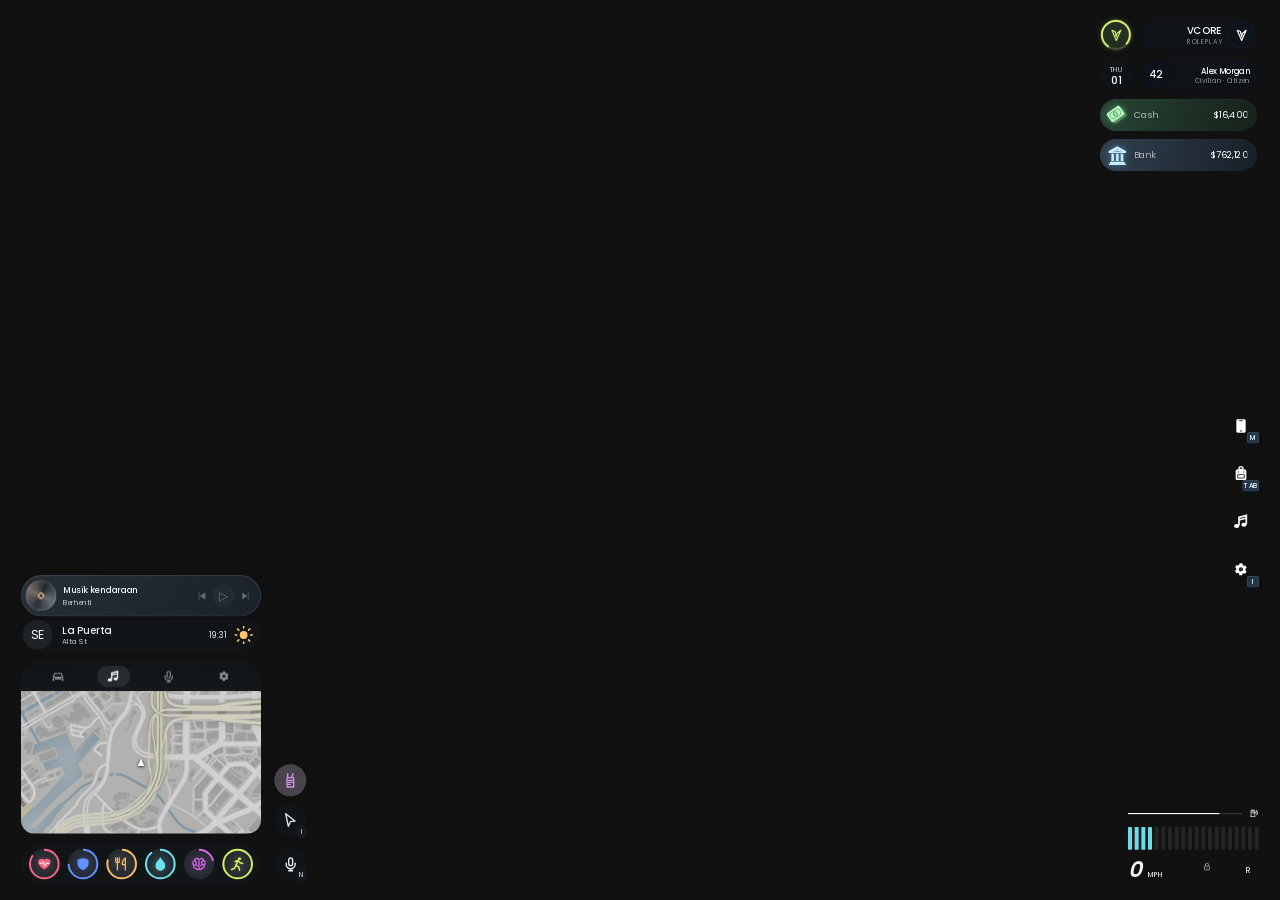
<file: html/index.html>
<!doctype html>
<html lang="id">
<head>
  <meta charset="utf-8"><meta name="viewport" content="width=device-width,initial-scale=1">
  <meta name="theme-color" content="#111111"><title>VCORE • FiveM HUD</title>
  <link rel="icon" href="data:,">
  <script>document.documentElement.classList.add(typeof GetParentResourceName === 'function' ? 'fivem' : 'preview');</script>
  <link rel="stylesheet" href="style.css">
  <link rel="stylesheet" href="dashboard.css">
  <link rel="stylesheet" href="foundation.css">
  <link rel="stylesheet" href="identity-foundation.css">
  <link rel="stylesheet" href="component-shapes.css">
  <link rel="stylesheet" href="settings-glass.css">
  <link rel="stylesheet" href="instruments.css">
  <link rel="stylesheet" href="standalone-widgets.css">
  <link rel="stylesheet" href="element-editor.css">
  <link rel="stylesheet" href="widget-controls.css">
  <link rel="stylesheet" href="audio-widget.css">
</head>
<body>
<svg xmlns="http://www.w3.org/2000/svg" style="position:absolute;width:0;height:0;overflow:hidden" aria-hidden="true"><defs>
<symbol id="heart" viewBox="0 0 24 24"><path fill="currentColor" d="M12 21S2 15.3 2 8.8C2 3.2 9.4 1.8 12 6c2.6-4.2 10-2.8 10 2.8C22 15.3 12 21 12 21Z"/><path d="M4 11h4l2-3 3 7 2-4h5" stroke="var(--icon-cutout,#fff)" fill="none" stroke-width="1.6" stroke-linejoin="round"/></symbol>
<symbol id="shield" viewBox="0 0 24 24"><path fill="currentColor" d="M12 2 3 5v6c0 5.3 4.8 9.1 9 11 4.2-1.9 9-5.7 9-11V5l-9-3Z"/></symbol>
<symbol id="burger" viewBox="0 0 24 24"><path fill="currentColor" d="M3 10a9 9 0 0 1 18 0H3Zm-1 2h20v3H2v-3Zm1 5h18c0 3-2 4-4 4H7c-2 0-4-1-4-4Z"/><path d="m4 15 4 2 5-2 5 2 3-2" fill="none" stroke="currentColor" stroke-width="1.3"/></symbol>
<symbol id="drink" viewBox="0 0 24 24"><path fill="currentColor" d="m6 7 1.7 15h8.6L18 7H6ZM5 4h14v2H5V4Z"/><path d="M12 4V1h4" fill="none" stroke="currentColor" stroke-width="1.6"/></symbol>
<symbol id="brain" viewBox="0 0 24 24"><g fill="none" stroke="currentColor" stroke-width="2" stroke-linecap="round" stroke-linejoin="round"><path d="M10 4C7 1 4 4 5 7c-4 0-4 6-1 7-2 3 1 6 4 5 0 3 4 3 4 0V5c0-2-2-3-2-1ZM14 4c3-3 6 0 5 3 4 0 4 6 1 7 2 3-1 6-4 5 0 3-4 3-4 0"/><path d="m6 7 2 2-1 3m-3 2 3-1 2 2m9-8-2 2 1 3m3 2-3-1-2 2"/></g></symbol>
<symbol id="voice" viewBox="0 0 24 24"><g fill="none" stroke="currentColor" stroke-width="2.1" stroke-linecap="round"><rect x="9" y="2" width="6" height="12" rx="3"/><path d="M5 10v2a7 7 0 0 0 14 0v-2M12 19v3m-3 0h6"/></g></symbol>
<symbol id="fuel" viewBox="0 0 24 24"><g fill="none" stroke="currentColor" stroke-width="1.8" stroke-linejoin="round"><path d="M3 21V3h10v18M1 21h14M5 5h6v6H5zM13 9h2c2 0 1 7 4 7 3 0 1-10 1-10l-3-3m2 2-2 2 2 3h2"/></g></symbol>
<symbol id="lights" viewBox="0 0 24 24"><g fill="none" stroke="currentColor" stroke-width="1.6" stroke-linecap="round"><path d="M12 6c10 0 10 12 0 12V6Zm-3 1L3 5m6 6-6-1m6 5-6 1m6 3-6 3"/></g></symbol>
<symbol id="seatbelt" viewBox="0 0 24 24"><circle fill="currentColor" cx="12" cy="4" r="2.5"/><g fill="none" stroke="currentColor" stroke-width="1.8" stroke-linecap="round"><path d="m8 10 3-2 4 2 1 6m-5-6-2 6-2 5m6-7 3 7M5 7l13 12"/></g></symbol>
<symbol id="lock" viewBox="0 0 24 24"><g fill="none" stroke="currentColor" stroke-width="1.7"><rect x="5" y="10" width="14" height="11" rx="2"/><path d="M8 10V6a4 4 0 0 1 8 0v4M12 14v3"/></g></symbol>
<symbol id="oxygen" viewBox="0 0 24 24"><g fill="none" stroke="currentColor" stroke-width="1.8"><path d="M5 8c0-3 2-5 4-5v8H5v-3Zm10-5c2 0 4 2 4 5v3h-4V3ZM5 11v6a3 3 0 0 0 6 0V7m8 4v6a3 3 0 0 1-6 0V7"/></g></symbol>
</defs></svg>

  <main id="hud" aria-label="Player heads-up display">
    <section class="radar-widget" aria-label="Location and compass">
      <div class="heading" id="heading">120°</div>
      <div class="radar-bezel">
        <svg class="preview-map" viewBox="0 0 184 184" aria-hidden="true">
          <defs><clipPath id="map-clip"><rect width="184" height="184"/></clipPath><radialGradient id="map-bg"><stop stop-color="#d6dce4"/><stop offset="1" stop-color="#c3cdd9"/></radialGradient></defs>
          <g clip-path="url(#map-clip)"><rect width="184" height="184" fill="url(#map-bg)"/>
            <g id="map-roads"><path d="M9 91C49 86 82 72 109 54S158 23 190 28" stroke="#71acf4" stroke-width="11" fill="none" stroke-linecap="round"/>
              <path d="M23 171c21-25 58-39 67-69S86 41 84-9" stroke="#ccd6e2" stroke-width="8" fill="none"/>
              <path d="M90 10c4 51 12 77 32 110s27 37 43 53" stroke="#9aaabe" stroke-width="9" fill="none"/>
              <circle cx="78" cy="68" r="4.5" fill="#24c396"/><path d="M125 88h8v6h-8z" fill="#f15a68"/>
            </g>
          </g>
        </svg>
        <svg class="compass-face" viewBox="0 0 184 184" aria-hidden="true"><g id="compass-ticks"></g><g id="compass-cardinals"></g></svg>
        <span class="player-marker" aria-hidden="true"></span>
      </div>
      <div class="location"><div id="zone">LA PUERTA</div><div id="street">ALTA ST</div></div>
    </section>

    <section class="vitals-widget" aria-label="Player status">
      <div class="stamina-emblem" id="stamina-display" role="meter" aria-label="Stamina" aria-valuemin="0" aria-valuemax="100" aria-valuenow="100">
        <svg viewBox="0 0 48 48" class="stamina-svg" aria-hidden="true"><defs><linearGradient id="fist-fill" x1="0" y1="0" x2="1" y2="1"><stop stop-color="#7bd44d" stop-opacity=".2"/><stop offset=".6" stop-color="#7bd44d" stop-opacity=".6"/><stop offset="1" stop-color="#a5f36d" stop-opacity=".15"/></linearGradient></defs><circle class="stamina-track" cx="24" cy="24" r="22"/><circle id="stamina-ring" cx="24" cy="24" r="22" pathLength="100"/><path class="fist" d="m12 33-4-13q-1-6 4-6l5 1 2-3q2-2 5 0l2-6q1-3 4-1l3 3 1 8 5 4q3 3 1 7l-4 7-12 5q-8 3-12-6Z"/><g class="oxygen-mark"><use href="#oxygen" x="11" y="11" width="26" height="26"/></g></svg>
      </div>
      <div class="vitals-separator"></div>
      <div class="vitals-bars">
        <div class="primary-vitals">
          <div class="stat health" id="health-display" role="meter" aria-label="Health" aria-valuemin="0" aria-valuemax="100" aria-valuenow="85"><span class="stat-fill" id="health-fill"></span><span class="stat-content"><svg><use href="#heart"/></svg><span>HEALTH</span></span></div>
          <div class="stat armor" id="armor-display" role="meter" aria-label="Armor" aria-valuemin="0" aria-valuemax="100" aria-valuenow="75"><span class="stat-fill" id="armor-fill"></span><span class="stat-content"><svg><use href="#shield"/></svg><span>ARMOR</span></span></div>
        </div>
        <div class="needs-row">
          <div class="need" id="hunger-display" role="meter" aria-label="Hunger" aria-valuemin="0" aria-valuemax="100" aria-valuenow="80"><div class="need-track"><i id="hunger-fill"></i></div><svg><use href="#burger"/></svg></div>
          <div class="need" id="thirst-display" role="meter" aria-label="Thirst" aria-valuemin="0" aria-valuemax="100" aria-valuenow="90"><div class="need-track"><i id="thirst-fill"></i></div><svg><use href="#drink"/></svg></div>
        </div>
      </div>
      <div class="status-orbs">
        <div class="status-orb voice" id="voice-display" aria-label="Voice: normal"><svg><use href="#voice"/></svg><span class="voice-range" aria-hidden="true"><i></i><i></i><i></i></span></div>
        <div class="status-orb stress" id="stress-display" role="meter" aria-label="Stress" aria-valuemin="0" aria-valuemax="100" aria-valuenow="22"><svg class="orb-ring" viewBox="0 0 36 36"><circle cx="18" cy="18" r="16" pathLength="100" id="stress-ring"/></svg><svg class="orb-icon"><use href="#brain"/></svg></div>
      </div>
    </section>

    <section class="vehicle-widget" id="vehicle-widget" aria-label="Vehicle instruments">
      <div class="speed-dial">
        <svg class="dial-art" viewBox="0 0 152 152" aria-hidden="true"><circle cx="76" cy="76" r="62" fill="#0e1118"/><path id="dial-inner" fill="none" stroke="#57595b" stroke-width="1"/><g id="rpm-ticks"></g></svg>
        <div class="gear"><span id="gear">R</span><small>GEAR</small></div>
        <div class="speed" id="speed" aria-label="0 miles per hour"><span class="muted">00</span><span>0</span></div>
        <div class="speed-unit" id="speed-unit">MPH</div>
      </div>
      <svg class="fuel-dial" viewBox="0 0 78 150" aria-hidden="true"><path d="M43 9Q87 74 43 139" fill="none" stroke="#464849" stroke-width="1.3"/><path id="fuel-track" fill="none" stroke="#414348" stroke-width="7"/><path id="fuel-level" fill="none" stroke="#f8fafc" stroke-width="7" pathLength="100"/><path d="m10 22-6-8 5-4 6 7" stroke="#868991" fill="none"/><use href="#fuel" x="40" y="69" width="15" height="15"/></svg>
      <div class="vehicle-lights"><div class="indicator" id="lights-display" aria-label="Headlights off"><svg><use href="#lights"/></svg></div><div class="indicator warning" id="seatbelt-display" aria-label="Seatbelt unfastened"><svg><use href="#seatbelt"/></svg></div><div class="indicator" id="locked-display" aria-label="Vehicle unlocked"><svg><use href="#lock"/></svg></div></div>
    </section>
    <span class="version">2.0.0 · VCORE</span>
  </main>

  <div class="dev-ui" id="dev-ui">
    <button class="dev-toggle" id="dev-toggle" aria-expanded="false" aria-controls="dev-panel">Show Dev Controls</button>
    <aside class="dev-panel" id="dev-panel" hidden aria-label="HUD preview controls">
      <div class="panel-heading"><div><span class="panel-kicker">VCORE / HUD</span><h1>Make it yours.</h1></div><button class="close-button" id="close-panel" aria-label="Close controls">×</button></div>
      <p class="panel-description">Live preview. Every control updates the HUD.</p>
      <div class="presets" aria-label="Preview presets"><button data-preset="reference" class="selected">Reference</button><button data-preset="drive">City drive</button><button data-preset="foot">On foot</button></div>
      <form id="controls" autocomplete="off">
        <fieldset><legend>Player</legend><div id="player-sliders"></div><div class="toggle-row"><label><input type="checkbox" data-field="talking"> Talking</label><label><input type="checkbox" data-field="diving"> Underwater</label></div></fieldset>
        <fieldset><legend>Vehicle <label class="legend-toggle"><input type="checkbox" data-field="inVehicle" checked> Show</label></legend><div id="vehicle-sliders"></div><div class="field-row"><label>Units<select data-field="unit"><option value="MPH">MPH</option><option value="KMH">KM/H</option></select></label><label>Gear<select data-field="gear"><option>R</option><option>N</option><option>1</option><option>2</option><option>3</option><option>4</option><option>5</option><option>6</option></select></label></div><div class="toggle-row vehicle-toggles"><label><input type="checkbox" data-field="seatbelt"> Seatbelt</label><label><input type="checkbox" data-field="lights"> Lights</label><label><input type="checkbox" data-field="locked"> Locked</label></div><button type="button" class="drive-button" id="simulate"><span class="play-icon" aria-hidden="true">▶</span> Test drive</button></fieldset>
        <fieldset><legend>Location</legend><div id="location-sliders"></div><div class="field-row"><label>Area<input type="text" maxlength="40" data-field="zone" value="LA PUERTA"></label><label>Street<input type="text" maxlength="60" data-field="street" value="ALTA ST"></label></div></fieldset>
        <button type="button" id="reset" class="reset-button">Reset to reference</button>
      </form>
      <div class="panel-footer"><span class="connection-dot"></span> Browser preview <span>H to toggle · Esc to close</span></div>
    </aside>
  </div>
  <script src="state.js"></script><script src="preferences.js"></script><script src="media.js"></script>
  <script src="boombox-player.js"></script><script src="speech.js"></script><script src="bridge.js"></script><script src="app.js"></script><script src="dashboard.js"></script>
  <script src="identity-foundation.js"></script>
  <script src="foundation.js"></script>
  <script src="settings-glass.js"></script>
  <script src="instruments.js"></script>
  <script src="standalone-widgets.js"></script>
  <script src="element-editor.js"></script>
  <script src="widget-controls.js"></script>
  <script src="audio-widget.js"></script>
</body></html>
</file>
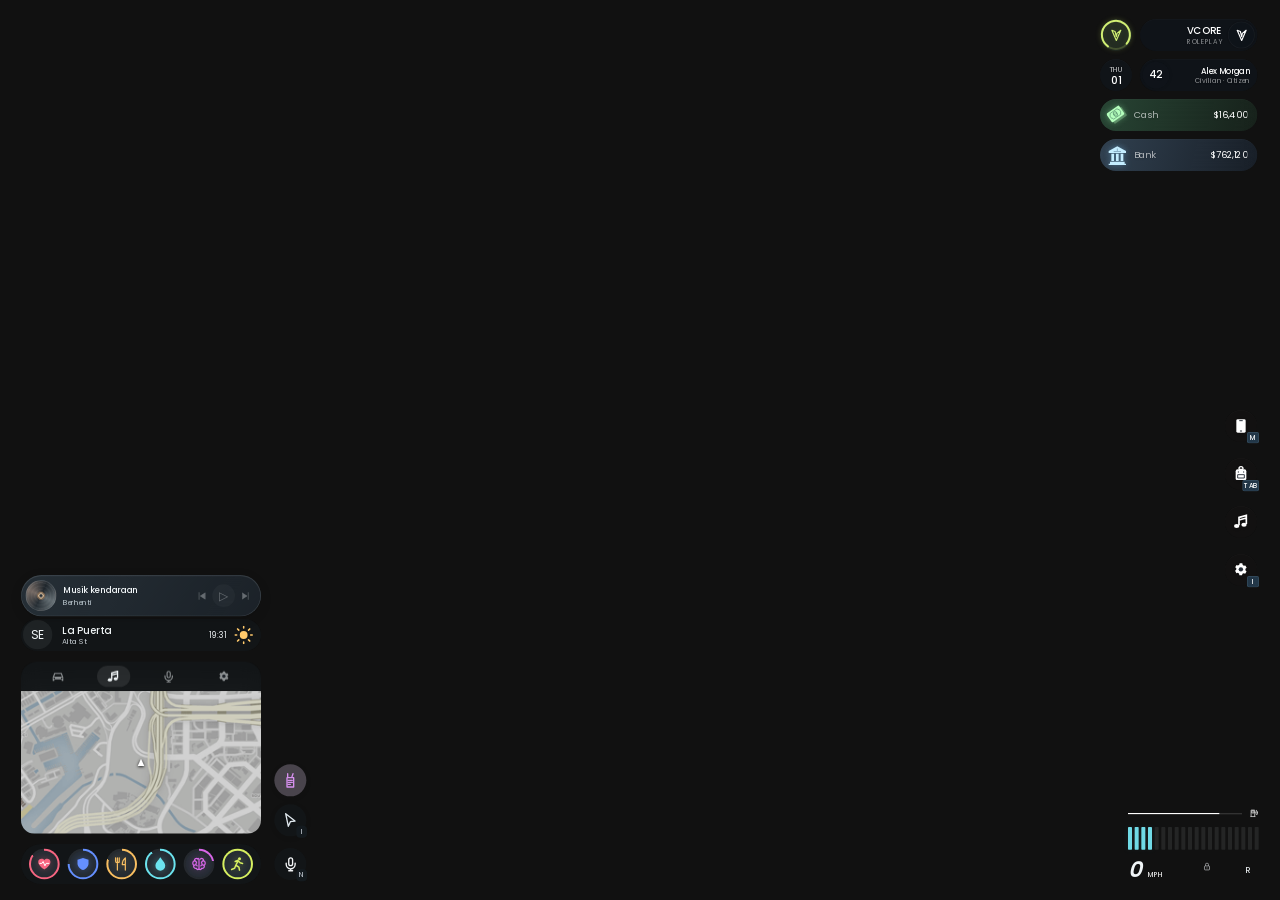
<file: ui/index.html>
<!DOCTYPE html><html lang="id"><head><meta charSet="utf-8"/><meta name="viewport" content="width=device-width, initial-scale=1"/><link rel="stylesheet" href="./_next/static/chunks/2moi5m5jgg42z.css" data-precedence="next"/><link rel="preload" as="script" fetchPriority="low" href="./_next/static/chunks/3l04zcqx63h3y.js"/><script src="./_next/static/chunks/3ifflqp06b3d0.js" async=""></script><script src="./_next/static/chunks/1rj7ns8rte9vc.js" async=""></script><script src="./_next/static/chunks/turbopack-388mp5vuz7tnd.js" async=""></script><script src="./_next/static/chunks/3fntmmi971322.js" async=""></script><script src="./_next/static/chunks/2thblwop4ehbe.js" async=""></script><link rel="preload" href="./hud/style.css" as="style"/><link rel="preload" href="./hud/dashboard.css" as="style"/><link rel="preload" href="./hud/foundation.css" as="style"/><link rel="preload" href="./hud/identity-foundation.css" as="style"/><link rel="preload" href="./hud/component-shapes.css" as="style"/><link rel="preload" href="./hud/settings-glass.css" as="style"/><link rel="preload" href="./hud/instruments.css" as="style"/><link rel="preload" href="./hud/standalone-widgets.css" as="style"/><link rel="preload" href="./hud/element-editor.css" as="style"/><link rel="preload" href="./hud/widget-controls.css" as="style"/><link rel="preload" href="./hud/audio-widget.css" as="style"/><title>VCORE • FiveM HUD</title><meta name="description" content="Configurable QBCore HUD with GTA V radar and live vehicle instruments."/><link rel="icon" href="data:,"/><script>document.documentElement.classList.add(typeof GetParentResourceName === 'function' ? 'fivem' : 'preview');</script><link rel="stylesheet" href="./hud/style.css"/><link rel="stylesheet" href="./hud/dashboard.css"/><link rel="stylesheet" href="./hud/foundation.css"/><link rel="stylesheet" href="./hud/identity-foundation.css"/><link rel="stylesheet" href="./hud/component-shapes.css"/><link rel="stylesheet" href="./hud/settings-glass.css"/><link rel="stylesheet" href="./hud/instruments.css"/><link rel="stylesheet" href="./hud/standalone-widgets.css"/><link rel="stylesheet" href="./hud/element-editor.css"/><link rel="stylesheet" href="./hud/widget-controls.css"/><link rel="stylesheet" href="./hud/audio-widget.css"/><script src="./_next/static/chunks/0cz1d0mv5g_q7.js" noModule=""></script></head><body><div hidden=""><!--$--><!--/$--></div><div id="velox-frontend" data-runtime-status="starting"><svg xmlns="http://www.w3.org/2000/svg" style="position:absolute;width:0;height:0;overflow:hidden" aria-hidden="true"><defs>
<symbol id="heart" viewBox="0 0 24 24"><path fill="currentColor" d="M12 21S2 15.3 2 8.8C2 3.2 9.4 1.8 12 6c2.6-4.2 10-2.8 10 2.8C22 15.3 12 21 12 21Z"/><path d="M4 11h4l2-3 3 7 2-4h5" stroke="var(--icon-cutout,#fff)" fill="none" stroke-width="1.6" stroke-linejoin="round"/></symbol>
<symbol id="shield" viewBox="0 0 24 24"><path fill="currentColor" d="M12 2 3 5v6c0 5.3 4.8 9.1 9 11 4.2-1.9 9-5.7 9-11V5l-9-3Z"/></symbol>
<symbol id="burger" viewBox="0 0 24 24"><path fill="currentColor" d="M3 10a9 9 0 0 1 18 0H3Zm-1 2h20v3H2v-3Zm1 5h18c0 3-2 4-4 4H7c-2 0-4-1-4-4Z"/><path d="m4 15 4 2 5-2 5 2 3-2" fill="none" stroke="currentColor" stroke-width="1.3"/></symbol>
<symbol id="drink" viewBox="0 0 24 24"><path fill="currentColor" d="m6 7 1.7 15h8.6L18 7H6ZM5 4h14v2H5V4Z"/><path d="M12 4V1h4" fill="none" stroke="currentColor" stroke-width="1.6"/></symbol>
<symbol id="brain" viewBox="0 0 24 24"><g fill="none" stroke="currentColor" stroke-width="2" stroke-linecap="round" stroke-linejoin="round"><path d="M10 4C7 1 4 4 5 7c-4 0-4 6-1 7-2 3 1 6 4 5 0 3 4 3 4 0V5c0-2-2-3-2-1ZM14 4c3-3 6 0 5 3 4 0 4 6 1 7 2 3-1 6-4 5 0 3-4 3-4 0"/><path d="m6 7 2 2-1 3m-3 2 3-1 2 2m9-8-2 2 1 3m3 2-3-1-2 2"/></g></symbol>
<symbol id="voice" viewBox="0 0 24 24"><g fill="none" stroke="currentColor" stroke-width="2.1" stroke-linecap="round"><rect x="9" y="2" width="6" height="12" rx="3"/><path d="M5 10v2a7 7 0 0 0 14 0v-2M12 19v3m-3 0h6"/></g></symbol>
<symbol id="fuel" viewBox="0 0 24 24"><g fill="none" stroke="currentColor" stroke-width="1.8" stroke-linejoin="round"><path d="M3 21V3h10v18M1 21h14M5 5h6v6H5zM13 9h2c2 0 1 7 4 7 3 0 1-10 1-10l-3-3m2 2-2 2 2 3h2"/></g></symbol>
<symbol id="lights" viewBox="0 0 24 24"><g fill="none" stroke="currentColor" stroke-width="1.6" stroke-linecap="round"><path d="M12 6c10 0 10 12 0 12V6Zm-3 1L3 5m6 6-6-1m6 5-6 1m6 3-6 3"/></g></symbol>
<symbol id="seatbelt" viewBox="0 0 24 24"><circle fill="currentColor" cx="12" cy="4" r="2.5"/><g fill="none" stroke="currentColor" stroke-width="1.8" stroke-linecap="round"><path d="m8 10 3-2 4 2 1 6m-5-6-2 6-2 5m6-7 3 7M5 7l13 12"/></g></symbol>
<symbol id="lock" viewBox="0 0 24 24"><g fill="none" stroke="currentColor" stroke-width="1.7"><rect x="5" y="10" width="14" height="11" rx="2"/><path d="M8 10V6a4 4 0 0 1 8 0v4M12 14v3"/></g></symbol>
<symbol id="oxygen" viewBox="0 0 24 24"><g fill="none" stroke="currentColor" stroke-width="1.8"><path d="M5 8c0-3 2-5 4-5v8H5v-3Zm10-5c2 0 4 2 4 5v3h-4V3ZM5 11v6a3 3 0 0 0 6 0V7m8 4v6a3 3 0 0 1-6 0V7"/></g></symbol>
</defs></svg>

  <main id="hud" aria-label="Player heads-up display">
    <section class="radar-widget" aria-label="Location and compass">
      <div class="heading" id="heading">120°</div>
      <div class="radar-bezel">
        <svg class="preview-map" viewBox="0 0 184 184" aria-hidden="true">
          <defs><clipPath id="map-clip"><rect width="184" height="184"/></clipPath><radialGradient id="map-bg"><stop stop-color="#d6dce4"/><stop offset="1" stop-color="#c3cdd9"/></radialGradient></defs>
          <g clip-path="url(#map-clip)"><rect width="184" height="184" fill="url(#map-bg)"/>
            <g id="map-roads"><path d="M9 91C49 86 82 72 109 54S158 23 190 28" stroke="#71acf4" stroke-width="11" fill="none" stroke-linecap="round"/>
              <path d="M23 171c21-25 58-39 67-69S86 41 84-9" stroke="#ccd6e2" stroke-width="8" fill="none"/>
              <path d="M90 10c4 51 12 77 32 110s27 37 43 53" stroke="#9aaabe" stroke-width="9" fill="none"/>
              <circle cx="78" cy="68" r="4.5" fill="#24c396"/><path d="M125 88h8v6h-8z" fill="#f15a68"/>
            </g>
          </g>
        </svg>
        <svg class="compass-face" viewBox="0 0 184 184" aria-hidden="true"><g id="compass-ticks"></g><g id="compass-cardinals"></g></svg>
        <span class="player-marker" aria-hidden="true"></span>
      </div>
      <div class="location"><div id="zone">LA PUERTA</div><div id="street">ALTA ST</div></div>
    </section>

    <section class="vitals-widget" aria-label="Player status">
      <div class="stamina-emblem" id="stamina-display" role="meter" aria-label="Stamina" aria-valuemin="0" aria-valuemax="100" aria-valuenow="100">
        <svg viewBox="0 0 48 48" class="stamina-svg" aria-hidden="true"><defs><linearGradient id="fist-fill" x1="0" y1="0" x2="1" y2="1"><stop stop-color="#7bd44d" stop-opacity=".2"/><stop offset=".6" stop-color="#7bd44d" stop-opacity=".6"/><stop offset="1" stop-color="#a5f36d" stop-opacity=".15"/></linearGradient></defs><circle class="stamina-track" cx="24" cy="24" r="22"/><circle id="stamina-ring" cx="24" cy="24" r="22" pathLength="100"/><path class="fist" d="m12 33-4-13q-1-6 4-6l5 1 2-3q2-2 5 0l2-6q1-3 4-1l3 3 1 8 5 4q3 3 1 7l-4 7-12 5q-8 3-12-6Z"/><g class="oxygen-mark"><use href="#oxygen" x="11" y="11" width="26" height="26"/></g></svg>
      </div>
      <div class="vitals-separator"></div>
      <div class="vitals-bars">
        <div class="primary-vitals">
          <div class="stat health" id="health-display" role="meter" aria-label="Health" aria-valuemin="0" aria-valuemax="100" aria-valuenow="85"><span class="stat-fill" id="health-fill"></span><span class="stat-content"><svg><use href="#heart"/></svg><span>HEALTH</span></span></div>
          <div class="stat armor" id="armor-display" role="meter" aria-label="Armor" aria-valuemin="0" aria-valuemax="100" aria-valuenow="75"><span class="stat-fill" id="armor-fill"></span><span class="stat-content"><svg><use href="#shield"/></svg><span>ARMOR</span></span></div>
        </div>
        <div class="needs-row">
          <div class="need" id="hunger-display" role="meter" aria-label="Hunger" aria-valuemin="0" aria-valuemax="100" aria-valuenow="80"><div class="need-track"><i id="hunger-fill"></i></div><svg><use href="#burger"/></svg></div>
          <div class="need" id="thirst-display" role="meter" aria-label="Thirst" aria-valuemin="0" aria-valuemax="100" aria-valuenow="90"><div class="need-track"><i id="thirst-fill"></i></div><svg><use href="#drink"/></svg></div>
        </div>
      </div>
      <div class="status-orbs">
        <div class="status-orb voice" id="voice-display" aria-label="Voice: normal"><svg><use href="#voice"/></svg><span class="voice-range" aria-hidden="true"><i></i><i></i><i></i></span></div>
        <div class="status-orb stress" id="stress-display" role="meter" aria-label="Stress" aria-valuemin="0" aria-valuemax="100" aria-valuenow="22"><svg class="orb-ring" viewBox="0 0 36 36"><circle cx="18" cy="18" r="16" pathLength="100" id="stress-ring"/></svg><svg class="orb-icon"><use href="#brain"/></svg></div>
      </div>
    </section>

    <section class="vehicle-widget" id="vehicle-widget" aria-label="Vehicle instruments">
      <div class="speed-dial">
        <svg class="dial-art" viewBox="0 0 152 152" aria-hidden="true"><circle cx="76" cy="76" r="62" fill="#0e1118"/><path id="dial-inner" fill="none" stroke="#57595b" stroke-width="1"/><g id="rpm-ticks"></g></svg>
        <div class="gear"><span id="gear">R</span><small>GEAR</small></div>
        <div class="speed" id="speed" aria-label="0 miles per hour"><span class="muted">00</span><span>0</span></div>
        <div class="speed-unit" id="speed-unit">MPH</div>
      </div>
      <svg class="fuel-dial" viewBox="0 0 78 150" aria-hidden="true"><path d="M43 9Q87 74 43 139" fill="none" stroke="#464849" stroke-width="1.3"/><path id="fuel-track" fill="none" stroke="#414348" stroke-width="7"/><path id="fuel-level" fill="none" stroke="#f8fafc" stroke-width="7" pathLength="100"/><path d="m10 22-6-8 5-4 6 7" stroke="#868991" fill="none"/><use href="#fuel" x="40" y="69" width="15" height="15"/></svg>
      <div class="vehicle-lights"><div class="indicator" id="lights-display" aria-label="Headlights off"><svg><use href="#lights"/></svg></div><div class="indicator warning" id="seatbelt-display" aria-label="Seatbelt unfastened"><svg><use href="#seatbelt"/></svg></div><div class="indicator" id="locked-display" aria-label="Vehicle unlocked"><svg><use href="#lock"/></svg></div></div>
    </section>
    <span class="version">2.0.0 · VCORE</span>
  </main>

  <div class="dev-ui" id="dev-ui">
    <button class="dev-toggle" id="dev-toggle" aria-expanded="false" aria-controls="dev-panel">Show Dev Controls</button>
    <aside class="dev-panel" id="dev-panel" hidden aria-label="HUD preview controls">
      <div class="panel-heading"><div><span class="panel-kicker">VCORE / HUD</span><h1>Make it yours.</h1></div><button class="close-button" id="close-panel" aria-label="Close controls">×</button></div>
      <p class="panel-description">Live preview. Every control updates the HUD.</p>
      <div class="presets" aria-label="Preview presets"><button data-preset="reference" class="selected">Reference</button><button data-preset="drive">City drive</button><button data-preset="foot">On foot</button></div>
      <form id="controls" autocomplete="off">
        <fieldset><legend>Player</legend><div id="player-sliders"></div><div class="toggle-row"><label><input type="checkbox" data-field="talking"> Talking</label><label><input type="checkbox" data-field="diving"> Underwater</label></div></fieldset>
        <fieldset><legend>Vehicle <label class="legend-toggle"><input type="checkbox" data-field="inVehicle" checked> Show</label></legend><div id="vehicle-sliders"></div><div class="field-row"><label>Units<select data-field="unit"><option value="MPH">MPH</option><option value="KMH">KM/H</option></select></label><label>Gear<select data-field="gear"><option>R</option><option>N</option><option>1</option><option>2</option><option>3</option><option>4</option><option>5</option><option>6</option></select></label></div><div class="toggle-row vehicle-toggles"><label><input type="checkbox" data-field="seatbelt"> Seatbelt</label><label><input type="checkbox" data-field="lights"> Lights</label><label><input type="checkbox" data-field="locked"> Locked</label></div><button type="button" class="drive-button" id="simulate"><span class="play-icon" aria-hidden="true">▶</span> Test drive</button></fieldset>
        <fieldset><legend>Location</legend><div id="location-sliders"></div><div class="field-row"><label>Area<input type="text" maxlength="40" data-field="zone" value="LA PUERTA"></label><label>Street<input type="text" maxlength="60" data-field="street" value="ALTA ST"></label></div></fieldset>
        <button type="button" id="reset" class="reset-button">Reset to reference</button>
      </form>
      <div class="panel-footer"><span class="connection-dot"></span> Browser preview <span>H to toggle · Esc to close</span></div>
    </aside>
  </div></div><!--$--><!--/$--><script src="./_next/static/chunks/3l04zcqx63h3y.js" id="_R_" async=""></script><script>(self.__next_f=self.__next_f||[]).push([0])</script><script>self.__next_f.push([1,"1:\"$Sreact.fragment\"\n2:I[39756,[\"./_next/static/chunks/3fntmmi971322.js\"],\"default\"]\n3:I[37457,[\"./_next/static/chunks/3fntmmi971322.js\"],\"default\"]\n4:I[61217,[\"./_next/static/chunks/3fntmmi971322.js\",\"./_next/static/chunks/2thblwop4ehbe.js\"],\"default\"]\n5:I[97367,[\"./_next/static/chunks/3fntmmi971322.js\"],\"OutletBoundary\"]\n6:\"$Sreact.suspense\"\n8:I[97367,[\"./_next/static/chunks/3fntmmi971322.js\"],\"ViewportBoundary\"]\na:I[97367,[\"./_next/static/chunks/3fntmmi971322.js\"],\"MetadataBoundary\"]\nc:I[68027,[\"./_next/static/chunks/3fntmmi971322.js\"],\"default\",1]\n:HL[\"./_next/static/chunks/2moi5m5jgg42z.css\",\"style\"]\n:HL[\"./hud/style.css\",\"style\"]\n:HL[\"./hud/dashboard.css\",\"style\"]\n:HL[\"./hud/foundation.css\",\"style\"]\n:HL[\"./hud/identity-foundation.css\",\"style\"]\n:HL[\"./hud/component-shapes.css\",\"style\"]\n:HL[\"./hud/settings-glass.css\",\"style\"]\n:HL[\"./hud/instruments.css\",\"style\"]\n:HL[\"./hud/standalone-widgets.css\",\"style\"]\n:HL[\"./hud/element-editor.css\",\"style\"]\n:HL[\"./hud/widget-controls.css\",\"style\"]\n:HL[\"./hud/audio-widget.css\",\"style\"]\n0:{\"P\":null,\"c\":[\"\",\"\"],\"q\":\"\",\"i\":false,\"f\":[[[\"\",{\"children\":[\"__PAGE__\",{},\"$undefined\",\"$undefined\",4608]},\"$undefined\",\"$undefined\",4624],[[\"$\",\"$1\",\"c\",{\"children\":[[[\"$\",\"link\",\"0\",{\"rel\":\"stylesheet\",\"href\":\"./_next/static/chunks/2moi5m5jgg42z.css\",\"precedence\":\"next\",\"crossOrigin\":\"$undefined\",\"nonce\":\"$undefined\"}],[\"$\",\"script\",\"script-0\",{\"src\":\"./_next/static/chunks/3fntmmi971322.js\",\"async\":true,\"nonce\":\"$undefined\"}]],[\"$\",\"html\",null,{\"lang\":\"id\",\"suppressHydrationWarning\":true,\"children\":[[\"$\",\"head\",null,{\"children\":[[\"$\",\"script\",null,{\"dangerouslySetInnerHTML\":{\"__html\":\"document.documentElement.classList.add(typeof GetParentResourceName === 'function' ? 'fivem' : 'preview');\"}}],[\"$\",\"link\",null,{\"rel\":\"stylesheet\",\"href\":\"./hud/style.css\"}],[\"$\",\"link\",null,{\"rel\":\"stylesheet\",\"href\":\"./hud/dashboard.css\"}],[\"$\",\"link\",null,{\"rel\":\"stylesheet\",\"href\":\"./hud/foundation.css\"}],[\"$\",\"link\",null,{\"rel\":\"stylesheet\",\"href\":\"./hud/identity-foundation.css\"}],[\"$\",\"link\",null,{\"rel\":\"stylesheet\",\"href\":\"./hud/component-shapes.css\"}],[\"$\",\"link\",null,{\"rel\":\"stylesheet\",\"href\":\"./hud/settings-glass.css\"}],[\"$\",\"link\",null,{\"rel\":\"stylesheet\",\"href\":\"./hud/instruments.css\"}],[\"$\",\"link\",null,{\"rel\":\"stylesheet\",\"href\":\"./hud/standalone-widgets.css\"}],[\"$\",\"link\",null,{\"rel\":\"stylesheet\",\"href\":\"./hud/element-editor.css\"}],[\"$\",\"link\",null,{\"rel\":\"stylesheet\",\"href\":\"./hud/widget-controls.css\"}],[\"$\",\"link\",null,{\"rel\":\"stylesheet\",\"href\":\"./hud/audio-widget.css\"}]]}],[\"$\",\"body\",null,{\"children\":[\"$\",\"$L2\",null,{\"parallelRouterKey\":\"children\",\"error\":\"$undefined\",\"errorStyles\":\"$undefined\",\"errorScripts\":\"$undefined\",\"template\":[\"$\",\"$L3\",null,{}],\"templateStyles\":\"$undefined\",\"templateScripts\":\"$undefined\",\"notFound\":[[[\"$\",\"title\",null,{\"children\":\"404: This page could not be found.\"}],[\"$\",\"div\",null,{\"style\":{\"fontFamily\":\"system-ui,\\\"Segoe UI\\\",Roboto,Helvetica,Arial,sans-serif,\\\"Apple Color Emoji\\\",\\\"Segoe UI Emoji\\\"\",\"height\":\"100vh\",\"textAlign\":\"center\",\"display\":\"flex\",\"flexDirection\":\"column\",\"alignItems\":\"center\",\"justifyContent\":\"center\"},\"children\":[\"$\",\"div\",null,{\"children\":[[\"$\",\"style\",null,{\"dangerouslySetInnerHTML\":{\"__html\":\"body{color:#000;background:#fff;margin:0}.next-error-h1{border-right:1px solid rgba(0,0,0,.3)}@media (prefers-color-scheme:dark){body{color:#fff;background:#000}.next-error-h1{border-right:1px solid rgba(255,255,255,.3)}}\"}}],[\"$\",\"h1\",null,{\"className\":\"next-error-h1\",\"style\":{\"display\":\"inline-block\",\"margin\":\"0 20px 0 0\",\"padding\":\"0 23px 0 0\",\"fontSize\":24,\"fontWeight\":500,\"verticalAlign\":\"top\",\"lineHeight\":\"49px\"},\"children\":404}],[\"$\",\"div\",null,{\"style\":{\"display\":\"inline-block\"},\"children\":[\"$\",\"h2\",null,{\"style\":{\"fontSize\":14,\"fontWeight\":400,\"lineHeight\":\"49px\",\"margin\":0},\"children\":\"This page could not be found.\"}]}]]}]}]],[]],\"forbidden\":\"$undefined\",\"unauthorized\":\"$undefined\"}]}]]}]]}],{\"children\":[[\"$\",\"$1\",\"c\",{\"children\":[[\"$\",\"$L4\",null,{}],[[\"$\",\"script\",\"script-0\",{\"src\":\"./_next/static/chunks/2thblwop4ehbe.js\",\"async\":true,\"nonce\":\"$undefined\"}]],[\"$\",\"$L5\",null,{\"children\":[\"$\",\"$6\",null,{\"name\":\"Next.MetadataOutlet\",\"children\":\"$@7\"}]}]]}],{},null,false,null]},null,false,null],[\"$\",\"$1\",\"h\",{\"children\":[null,[\"$\",\"$L8\",null,{\"children\":\"$L9\"}],[\"$\",\"div\",null,{\"hidden\":true,\"children\":[\"$\",\"$La\",null,{\"children\":[\"$\",\"$6\",null,{\"name\":\"Next.Metadata\",\"children\":\"$Lb\"}]}]}],null]}],false]],\"m\":\"$undefined\",\"G\":[\"$c\",[[\"$\",\"link\",\"0\",{\"rel\":\"stylesheet\",\"href\":\"./_next/static/chunks/2moi5m5jgg42z.css\",\"precedence\":\"next\",\"crossOrigin\":\"$undefined\",\"nonce\":\"$undefined\"}]]],\"S\":true,\"h\":null,\"r\":\"$undefined\",\"s\":\"$undefined\",\"a\":\"$undefined\",\"l\":\"$undefined\",\"p\":\"$undefined\",\"d\":\"$undefined\",\"b\":\"YLnYB83xpHx7IRRd5uyKn\"}\n9:[[\"$\",\"meta\",\"0\",{\"charSet\":\"utf-8\"}],[\"$\",\"meta\",\"1\",{\"name\":\"viewport\",\"content\":\"width=device-width, initial-scale=1\"}]]\nd:I[27201,[\"./_next/static/chunks/3fntmmi971322.js\"],\"IconMark\"]\n7:null\nb:[[\"$\",\"title\",\"0\",{\"children\":\"VCORE • FiveM HUD\"}],[\"$\",\"meta\",\"1\",{\"name\":\"description\",\"content\":\"Configurable QBCore HUD with GTA V radar and live vehicle instruments.\"}],[\"$\",\"link\",\"2\",{\"rel\":\"icon\",\"href\":\"data:,\"}],[\"$\",\"$Ld\",\"3\",{}]]\n"])</script></body></html>
</file>
<file: html/style.css>
@font-face {
  font-family: Anton;
  src: url('assets/Anton-Regular.ttf') format('truetype');
  font-weight: 400;
  font-display: swap;
}
:root {
  --hud-scale: 1;
  --radar-right: 24px;
  --radar-top: 48px;
  --radar-diameter: 184px;
  --radar-inset: 2px;
  --white: #fcfdff;
  --ink: #0e121b;
  --purple: #8128cb;
  --red: #ee466d;
  --lime: #9de85a;
  color-scheme: dark;
  font-family: Arial,sans-serif;
  color: var(--white);
}
* {
  box-sizing: border-box;
}
html,body {
  margin: 0;
  width: 100%;
  height: 100%;
  overflow: hidden;
}
html.preview,html.preview body {
  background: #111111;
}
html.fivem,html.fivem body {
  background: transparent!important;
}
button,input,select {
  font: inherit;
}
button {
  cursor: pointer;
}
button:focus-visible,input:focus-visible,select:focus-visible {
  outline: 2px solid #ae80ed;
  outline-offset: 3px;
}
[hidden] {
  display: none!important;
}
svg {
  display: block;
  fill: currentColor;
}
#hud {
  position: fixed;
  inset: 0;
  pointer-events: none;
  user-select: none;
}
.fivem #hud {
  visibility: hidden;
}
.fivem.is-ready #hud {
  visibility: visible;
}
#hud.is-hidden {
  display: none;
}
.radar-widget {
  position: absolute;
  right: calc(var(--radar-right) * var(--hud-scale));
  top: calc(var(--radar-top) * var(--hud-scale));
  width: var(--radar-diameter);
  transform: scale(var(--hud-scale));
  transform-origin: top right;
  font-family: Anton,Impact,sans-serif;
  text-align: center;
  text-shadow: 0 2px 3px #0008;
}
.heading {
  position: absolute;
  top: -25px;
  left: 0;
  right: 0;
  font-size: 13px;
  font-style: italic;
}
.radar-bezel {
  position: relative;
  width: var(--radar-diameter);
  height: var(--radar-diameter);
  border: var(--radar-inset) solid #f8faff;
  border-radius: 50%;
  box-shadow: 0 5px 10px #0006;
}
.preview-map,.compass-face {
  position: absolute;
  inset: 0;
  width: calc(var(--radar-diameter) - var(--radar-inset) * 2);
  height: calc(var(--radar-diameter) - var(--radar-inset) * 2);
  border-radius: 50%;
}
.compass-face {
  overflow: visible;
}
.compass-face text {
  font-family: Anton,Impact,sans-serif;
  font-size: 12px;
  fill: #fff;
  paint-order: stroke;
  stroke: #fff2;
  stroke-width: 1px;
  filter: drop-shadow(0 2px 1px #0008);
}
.compass-face .north-badge {
  fill: white;
  rx: 1;
}
.compass-face .north-label {
  fill: #343c47;
  stroke: none;
  filter: none;
}
.player-marker {
  position: absolute;
  left: 50%;
  top: 50%;
  width: 0;
  height: 0;
  border-left: 6px solid transparent;
  border-right: 6px solid transparent;
  border-bottom: 12px solid #2fb4e7;
  transform: translate(-50%,-50%);
  filter: drop-shadow(0 1px 2px #266e8740);
}
.location {
  margin-top: 13px;
  font-style: italic;
  line-height: 1.5;
  letter-spacing: .4px;
}
.location #zone {
  font-size: 16px;
}
.location #street {
  font-size: 12px;
  color: #d0d5dd;
}
.fivem .preview-map,.fivem .player-marker {
  display: none;
}
.fivem .radar-bezel {
  box-shadow: none;
}
.fivem.radar-disabled .radar-bezel {
  background: #10151bbb;
}
.fivem.radar-disabled .player-marker {
  display: block;
}
.vitals-widget {
  position: absolute;
  left: calc(27px * var(--hud-scale));
  bottom: calc(25px * var(--hud-scale));
  height: 67px;
  width: 352px;
  display: flex;
  align-items: flex-start;
  transform: scale(var(--hud-scale));
  transform-origin: bottom left;
}
.stamina-emblem {
  width: 47px;
  height: 47px;
  flex: none;
  margin-top: 0;
}
.stamina-svg {
  width: 48px;
  height: 48px;
  overflow: visible;
}
.stamina-track {
  fill: none;
  stroke: #282e2a;
  stroke-width: 1;
}
.stamina-svg #stamina-ring {
  fill: none;
  stroke: #84b946;
  stroke-opacity: .15;
  stroke-width: 1;
  transform: rotate(-90deg);
  transform-origin: center;
  stroke-dasharray: 100 100;
  transition: stroke-dasharray .2s;
}
.fist {
  fill: url(#fist-fill);
  stroke: #a6ed64;
  stroke-width: 2;
  stroke-linejoin: round;
  filter: drop-shadow(0 0 3px #8add4840);
}
.oxygen-mark {
  display: none;
  color: #63c6f1;
}
.is-diving .fist {
  display: none;
}
.is-diving .oxygen-mark {
  display: block;
}
.is-diving #stamina-ring {
  stroke: #63c6f1;
  stroke-opacity: 1;
}
.vitals-separator {
  height: 21px;
  width: 2px;
  background: #8c8e8b;
  margin: 12px 12px 0 12px;
  opacity: .6;
}
.vitals-bars {
  width: 196px;
  margin-top: 6px;
  flex: none;
}
.primary-vitals {
  display: flex;
  height: 33px;
  border: 1px solid #454a54;
  border-radius: 19px;
  overflow: hidden;
  background: #111722;
  box-shadow: 0 2px 3px #0005;
}
.stat {
  position: relative;
  width: 50%;
  overflow: hidden;
  isolation: isolate;
}
.health {
  background: #3a0a10;
}
.armor {
  border-left: 1px solid #262831;
}
.stat-fill {
  position: absolute;
  inset: 0 auto 0 0;
  width: 85%;
  background: #fff;
  transition: width .2s;
}
.armor .stat-fill {
  width: 75%;
  background: #f4f5f7;
}
.stat-content {
  display: flex;
  position: relative;
  height: 100%;
  align-items: center;
  gap: 8px;
  padding-left: 11px;
  color: #fff;
  mix-blend-mode: difference;
  font: italic 16px/1 Anton,Impact,sans-serif;
  white-space: nowrap;
  text-shadow: none;
}
.stat-content svg {
  width: 16px;
  height: 16px;
  flex: none;
  color: #b2aa9c;
  --icon-cutout: #000;
}
.stat.critical .stat-content {
  color: #fff;
  mix-blend-mode: normal;
}
.stat.critical .stat-content svg {
  color: #fff;
  --icon-cutout: #ac2543;
}
.stat.critical .stat-fill {
  background: #df4967;
}
.needs-row {
  display: flex;
  gap: 8px;
  margin-top: 4px;
}
.need {
  width: 94px;
  text-align: center;
  color: #d7d8d8;
}
.need-track {
  height: 3px;
  border: 1px solid #343b47;
  background: #0d131e;
  border-radius: 1px;
}
.need-track i {
  display: block;
  height: 1px;
  background: #e9e8eb;
  width: 80%;
  transition: width .2s;
}
.need svg {
  width: 13px;
  height: 13px;
  margin: 6px auto 0;
}
.need.critical {
  color: var(--red);
}
.need.critical i {
  background: var(--red);
}
.status-orbs {
  display: flex;
  gap: 7px;
  margin: 6px 0 0 10px;
}
.status-orb {
  position: relative;
  width: 33px;
  height: 33px;
  flex: none;
  border-radius: 50%;
  display: grid;
  place-items: center;
}
.status-orb svg {
  width: 16px;
  height: 16px;
}
.voice {
  background: var(--purple);
  box-shadow: 0 0 0 1px #8c3dcc25;
}
.voice svg {
  width: 16px;
  height: 16px;
}
.voice-dot {
  display: none;
  position: absolute;
  bottom: -6px;
  width: 3px;
  height: 3px;
  border-radius: 50%;
  background: #c3a1ff;
}
.voice.is-talking {
  background: #a34af1;
  box-shadow: 0 0 12px #a340f355;
}
.voice.is-talking .voice-dot {
  display: block;
}
.stress {
  background: #151a25;
  border: 2px solid #292e3a;
}
.stress .orb-icon {
  width: 17px;
  height: 17px;
}
.stress .orb-ring {
  position: absolute;
  inset: -2px;
  width: 33px;
  height: 33px;
  transform: rotate(-90deg);
}
.orb-ring circle {
  fill: none;
  stroke: var(--red);
  stroke-width: 2.5;
  stroke-dasharray: 22 100;
  transition: stroke-dasharray .2s;
}
.vehicle-widget {
  position: absolute;
  bottom: calc(43px * var(--hud-scale));
  right: calc(43px * var(--hud-scale));
  width: 224px;
  height: 151px;
  transform: scale(var(--hud-scale));
  transform-origin: bottom right;
  font-family: Anton,Impact,sans-serif;
}
.speed-dial {
  position: absolute;
  left: 0;
  top: 0;
  width: 152px;
  height: 152px;
}
.dial-art {
  width: 152px;
  height: 152px;
}
.gear {
  position: absolute;
  top: 26px;
  left: 0;
  right: 0;
  text-align: center;
}
.gear>span {
  display: flex;
  align-items: center;
  justify-content: center;
  margin: 0 auto 1px;
  border: 1px solid #7c8089;
  border-radius: 50%;
  width: 23px;
  height: 23px;
  font: italic 13px/1 Anton,Impact,sans-serif;
}
.gear small {
  display: block;
  font-size: 6px;
  letter-spacing: 1px;
  color: #b6b8be;
}
.speed {
  position: absolute;
  top: 63px;
  left: 0;
  right: 0;
  text-align: center;
  font-size: 37px;
  line-height: 1.15;
  font-style: italic;
  letter-spacing: -1.5px;
  transform: translateX(-1px);
}
.speed .muted {
  color: #565a60;
}
.speed-unit {
  position: absolute;
  top: 106px;
  left: 0;
  right: 0;
  text-align: center;
  font-size: 8px;
  font-style: italic;
  letter-spacing: 2px;
}
.fuel-dial {
  position: absolute;
  top: 8px;
  left: 122px;
  width: 78px;
  height: 150px;
  color: white;
}
.vehicle-lights {
  position: absolute;
  right: 3px;
  top: 32px;
  display: flex;
  flex-direction: column;
  gap: 7px;
}
.indicator {
  width: 28px;
  height: 28px;
  display: grid;
  place-items: center;
  background: #0e121bd9;
  border: 1px solid #e1e3e7;
  border-radius: 50%;
  color: #e4e8ef;
}
.indicator svg {
  width: 13px;
  height: 13px;
}
.indicator.warning {
  color: var(--red);
}
.indicator.active {
  color: #a1ed79;
  border-color: #b6e09f;
}
.indicator.high-beam {
  color: #65b7ff;
}
.version {
  position: absolute;
  right: 8px;
  bottom: 8px;
  color: #686968;
  font: 10px/1.2 'Courier New',monospace;
  font-weight: 700;
  letter-spacing: .4px;
}
.fivem .version {
  display: none;
}
.dev-ui {
  position: fixed;
  top: 16px;
  left: 16px;
  z-index: 5;
}
.fivem .dev-ui {
  display: none!important;
}
.dev-toggle {
  font: 11px Anton,Impact,sans-serif;
  background: #101827;
  color: #fff;
  border: 1px solid #444b57;
  border-radius: 8px;
  height: 31px;
  padding: 0 12px;
  box-shadow: 0 2px 3px #0002;
}
.dev-toggle:hover {
  border-color: #8e98a9;
  background: #1b2535;
}
.dev-panel {
  position: absolute;
  top: 42px;
  left: 0;
  width: 330px;
  max-height: calc(100dvh - 78px);
  overflow-y: auto;
  overscroll-behavior: contain;
  scrollbar-width: thin;
  scrollbar-color: #41414c transparent;
  background: #17191ff5;
  border: 1px solid #373a44;
  border-radius: 14px;
  padding: 21px;
  box-shadow: 0 16px 60px #0009;
  color: #edeef2;
  font: 12px/1.4 Arial,sans-serif;
  backdrop-filter: blur(16px);
}
.panel-heading {
  display: flex;
  justify-content: space-between;
  align-items: center;
}
.panel-kicker {
  color: #a586d0;
  font-size: 9px;
  letter-spacing: 2px;
  font-weight: 700;
}
h1 {
  margin: 3px 0 0;
  font-size: 24px;
  letter-spacing: -1px;
  font-weight: 700;
}
.close-button {
  width: 27px;
  height: 27px;
  display: grid;
  place-items: center;
  background: #24262e;
  border: 1px solid #373942;
  border-radius: 7px;
  color: #bcbfc9;
  font-size: 20px;
  line-height: 1;
}
.panel-description {
  font-size: 11px;
  color: #9497a3;
  margin: 9px 0 18px;
}
.presets {
  display: flex;
  padding: 3px;
  gap: 3px;
  border: 1px solid #343640;
  border-radius: 8px;
  background: #101217;
  margin-bottom: 21px;
}
.presets button {
  flex: 1;
  border: 0;
  border-radius: 5px;
  background: transparent;
  color: #9a9daa;
  padding: 7px 3px;
  font-size: 10px;
}
.presets button.selected {
  background: #35303f;
  color: #e6d5ff;
  box-shadow: 0 1px 3px #0004;
}
.presets button:hover {
  color: white;
}
fieldset {
  margin: 0 0 18px;
  padding: 0 0 17px;
  border: 0;
  border-bottom: 1px solid #30323a;
}
legend {
  padding: 0;
  margin-bottom: 12px;
  font-size: 11px;
  font-weight: 700;
  color: #dedfe5;
  letter-spacing: .1px;
  width: 100%;
}
.legend-toggle {
  float: right;
  display: flex;
  align-items: center;
  gap: 5px;
  color: #a6a7b3;
  font-size: 10px;
  font-weight: 400;
}
.slider-row {
  display: grid;
  grid-template-columns: 58px 1fr 30px;
  gap: 9px;
  align-items: center;
  margin: 9px 0;
  font-size: 10px;
  color: #afb1bd;
}
.slider-row output {
  font-size: 10px;
  font-variant-numeric: tabular-nums;
  color: #e3d9ef;
  text-align: right;
}
.slider-row input {
  width: 100%;
  height: 3px;
  appearance: none;
  background: #3a3547;
  border-radius: 10px;
  accent-color: #a876e1;
  cursor: pointer;
  margin: 8px 0;
}
.slider-row input::-webkit-slider-thumb {
  appearance: none;
  width: 10px;
  height: 10px;
  border-radius: 50%;
  background: #c6a1f2;
  box-shadow: 0 0 0 3px #c6a1f20e;
}
.slider-row input::-moz-range-thumb {
  width: 10px;
  height: 10px;
  border: 0;
  border-radius: 50%;
  background: #c6a1f2;
}
.toggle-row {
  display: flex;
  gap: 16px;
  margin-top: 14px;
  font-size: 10px;
  color: #b3b4bf;
}
.toggle-row label {
  display: flex;
  align-items: center;
  gap: 5px;
  cursor: pointer;
}
input[type=checkbox] {
  width: 12px;
  height: 12px;
  margin: 0;
  accent-color: #9f68df;
  cursor: pointer;
}
.field-row {
  display: flex;
  gap: 10px;
  margin-top: 13px;
}
.field-row>label {
  flex: 1;
  min-width: 0;
  color: #90939f;
  font-size: 10px;
}
.field-row select,.field-row input {
  display: block;
  margin-top: 6px;
  width: 100%;
  height: 30px;
  padding: 0 8px;
  border: 1px solid #3b3d48;
  border-radius: 5px;
  background: #111319;
  color: #dbdde5;
  font-size: 11px;
}
.drive-button {
  margin-top: 16px;
  display: flex;
  align-items: center;
  justify-content: center;
  gap: 7px;
  width: 100%;
  padding: 9px;
  border: 1px solid #60467f;
  border-radius: 7px;
  background: #30243e;
  color: #ddc5fc;
  font-size: 11px;
}
.drive-button:hover {
  background: #41304f;
}
.play-icon {
  font-size: 9px;
}
.reset-button {
  display: block;
  border: 0;
  background: transparent;
  color: #b8adca;
  font-size: 10px;
  margin: 0 auto 17px;
  text-decoration: underline;
  text-underline-offset: 3px;
}
.panel-footer {
  display: flex;
  align-items: center;
  gap: 6px;
  font-size: 9px;
  color: #8a8e99;
}
.panel-footer>span:last-child {
  margin-left: auto;
  color: #636875;
  font-size: 8px;
}
.connection-dot {
  width: 5px;
  height: 5px;
  border-radius: 50%;
  background: #9de85a;
}
@media(max-width:600px) {
  .dev-panel {
    width: min(330px,calc(100vw - 32px));
  }
  .version {
    font-size: 8px;
  }
  .vitals-widget {
    bottom: 20px;
    left: 12px;
  }
  .vehicle-widget {
    bottom: 92px;
    right: 12px;
  }
  .preview .radar-widget {
    right: 16px;
    top: 54px;
  }
  .panel-footer>span:last-child {
    font-size: 7px;
  }
}
@media(prefers-reduced-motion:reduce) {
  *,*::before,*::after {
    transition: none!important;
    animation: none!important;
  }
}
.voice-range {
  position: absolute;
  bottom: -7px;
  display: flex;
  align-items: flex-end;
  gap: 2px;
  height: 4px;
}
.voice-range i {
  display: block;
  width: 2px;
  height: 2px;
  background: #55505e;
}
.voice-range i:nth-child(2) {
  height: 3px;
}
.voice-range i:nth-child(3) {
  height: 4px;
}
.voice[data-range="whisper"] .voice-range i:first-child,.voice[data-range="normal"] .voice-range i:nth-child(-n+2),.voice[data-range="shout"] .voice-range i {
  background: #c5a1eb;
}
.voice.is-talking .voice-range i {
  background: #fff;
}
</file>
<file: html/dashboard.css>
:root {
  --accent: #70e1ca;
  --glass: rgba(26,31,40,.86);
  --glass-border: rgba(230,242,255,.14);
  --text: #f0f5f7;
  --secondary: #98a6b4;
  --panel: #151b23;
  --panel-deep: #10151c;
}
html[data-theme=light] {
  --glass: rgba(227,238,244,.86);
  --glass-border: rgba(255,255,255,.5);
  --text: #243140;
  --secondary: #637381;
  --panel: #e9f0f5;
  --panel-deep: #dce6ee;
}
#hud {
  color: var(--text);
}
.glass {
  background: var(--glass);
  border: 1px solid var(--glass-border);
  box-shadow: 0 4px 15px #0001;
}
.soft-glass .glass {
  backdrop-filter: blur(10px);
}
.radar-widget {
  font-family: Arial,sans-serif;
  text-shadow: none;
  text-align: left;
  height: auto;
}
.radar-header {
  height: 88px;
  display: flex;
  flex-direction: column;
  gap: 2px;
}
.radar-header button {
  pointer-events: auto;
  color: var(--text);
  font: inherit;
}
.music-mini {
  height: 28px;
  display: flex;
  align-items: center;
  gap: 8px;
  padding: 3px 9px;
  border-radius: 16px;
  text-align: left;
  width: 100%;
}
.music-mini .music-disc {
  width: 22px;
  height: 22px;
  display: grid;
  place-items: center;
  border-radius: 50%;
  color: var(--accent);
  background: #fff1;
  font-size: 15px;
}
.music-mini>span:nth-child(2) {
  flex: 1;
  min-width: 0;
}
.music-mini b {
  font-size: 10px;
  display: block;
  white-space: nowrap;
  text-overflow: ellipsis;
  overflow: hidden;
}
.music-mini small {
  font-size: 8px;
  display: block;
  color: var(--secondary);
}
#music-mini-play {
  font-size: 13px;
}
.location-row {
  display: flex;
  height: 28px;
  align-items: center;
  padding: 2px 8px;
  border-radius: 15px;
  gap: 8px;
}
#compass-letter {
  width: 24px;
  height: 24px;
  display: grid;
  place-items: center;
  font-size: 10px;
  border-radius: 50%;
  border: 1px dashed var(--secondary);
  flex-shrink: 0;
}
#location-slot {
  flex: 1;
  min-width: 0;
}
.location-row .location {
  margin: 0;
  line-height: 1.2;
  font-style: normal;
  font-family: Arial,sans-serif;
  letter-spacing: 0;
}
.location #zone {
  font-size: 10px;
  font-weight: 700;
  white-space: nowrap;
  overflow: hidden;
  text-overflow: ellipsis;
}
.location #street {
  font-size: 8px;
  color: var(--secondary);
  white-space: nowrap;
  overflow: hidden;
  text-overflow: ellipsis;
}
#world-clock {
  font-size: 10px;
  font-weight: 700;
}
#weather-icon {
  font-size: 20px;
  color: #efd574;
}
.heading {
  display: none;
}
.map-tabs {
  height: 28px;
  display: flex;
  justify-content: space-around;
  border-radius: 12px 12px 0 0;
  overflow: hidden;
}
.map-tabs button {
  background: transparent;
  border: 0;
  border-radius: 6px;
  padding: 3px 14px;
  display: grid;
  place-items: center;
  font-size: 16px;
  opacity: .65;
}
.map-tabs button:hover {
  color: var(--accent);
  background: #fff1;
  opacity: 1;
}
.map-tabs svg {
  width: 14px;
  height: 14px;
}
.radar-bezel {
  border: 2px solid var(--glass-border);
  box-shadow: 0 6px 20px #0003;
}
.radar-bezel .preview-map {
  inset: 0;
  width: 100%;
  height: 100%;
}
.preview-map {
  object-fit: cover;
}
.radar-widget .compass-face {
  inset: 0;
  width: 100%;
  height: 100%;
}
.native-map-note {
  display: none;
}
.preview .native-map-note {
  display: block;
  position: absolute;
  bottom: 5px;
  left: 5px;
  right: 5px;
  padding: 5px;
  background: #122030bd;
  border-radius: 4px;
  color: #fff;
  font-size: 8px;
  text-align: center;
}
.fivem .radar-bezel {
  background: transparent;
  box-shadow: none;
}
html[data-layout=rectangle] .radar-bezel {
  border-radius: 0 0 12px 12px;
}
html[data-layout=rectangle] .preview-map {
  border-radius: 0 0 10px 10px;
}
html[data-layout=rectangle] .compass-face {
  display: none;
}
html[data-layout=circle] .map-tabs {
  border-radius: 12px;
}
html[data-layout=circle] .radar-bezel {
  border-radius: 50%;
}
html[data-layout=circle] .music-mini small {
  display: none;
}
html[data-layout=circle] #world-clock {
  display: none;
}
.movable {
  position: absolute;
  transform-origin: top left;
}
.vitals-widget,.vehicle-widget {
  bottom: auto;
  right: auto;
}
.identity-widget {
  width: 278px;
  font-family: Arial,sans-serif;
}
.identity-top {
  height: 42px;
  border-radius: 22px;
  display: flex;
  align-items: center;
  padding: 6px 10px;
  gap: 8px;
}
.server-emblem {
  background: var(--accent);
  color: #162626;
  font: 22px Anton,sans-serif;
  display: grid;
  place-items: center;
  width: 30px;
  height: 30px;
  border-radius: 50%;
}
.identity-top b {
  display: block;
  font-size: 12px;
  letter-spacing: 1px;
}
.identity-top small {
  display: block;
  font-size: 7px;
  letter-spacing: 1px;
  color: var(--secondary);
  margin-top: 3px;
}
.online-dot {
  margin-left: auto;
  width: 5px;
  height: 5px;
  background: var(--accent);
  border-radius: 50%;
}
.identity-person {
  display: flex;
  gap: 6px;
  margin: 6px 0;
}
.date-chip {
  white-space: pre-line;
  width: 44px;
  height: 44px;
  display: grid;
  place-content: center;
  font-size: 11px;
  font-weight: 700;
  text-align: center;
  border-radius: 50%;
}
.name-chip {
  display: flex;
  align-items: center;
  gap: 8px;
  border-radius: 24px;
  flex: 1;
  padding: 4px 9px;
}
.id-chip {
  width: 27px;
  height: 27px;
  background: #0003;
  border-radius: 50%;
  display: grid;
  place-items: center;
  font-size: 11px;
  font-weight: 700;
}
.name-chip b {
  display: block;
  font-size: 11px;
}
.name-chip small {
  display: block;
  font-size: 9px;
  margin-top: 3px;
  color: var(--secondary);
}
.money {
  height: 36px;
  border-radius: 19px;
  display: flex;
  align-items: center;
  margin-top: 6px;
  gap: 10px;
  padding: 0 13px;
  font-size: 12px;
}
.money>span {
  font-size: 20px;
}
.money small {
  font-size: 10px;
}
.money b {
  margin-left: auto;
  font-variant-numeric: tabular-nums;
}
.cash {
  color: #b6e6c6;
  background: linear-gradient(100deg,#39664eab,var(--glass));
}
.bank {
  color: #bad2f8;
  background: linear-gradient(100deg,#3e5677bb,var(--glass));
}
.ring-status {
  width: 360px;
  height: 65px;
  border-radius: 17px;
  background: var(--glass);
  border: 1px solid var(--glass-border);
  display: flex;
  align-items: center;
  gap: 9px;
  padding: 7px 10px;
}
.ring-stat {
  --percent: 80%;
  width: 40px;
  flex-shrink: 0;
  text-align: center;
}
.ring-circle {
  height: 40px;
  width: 40px;
  border-radius: 50%;
  position: relative;
  background: conic-gradient(var(--stat-color) var(--percent),#78849330 0);
}
.ring-circle::before {
  content: '';
  position: absolute;
  inset: 4px;
  border-radius: 50%;
  background: var(--panel);
}
.ring-circle svg {
  position: absolute;
  inset: 11px;
  width: 18px;
  height: 18px;
  color: var(--stat-color);
}
.ring-circle b {
  display: none;
  position: absolute;
  inset: 10px 0;
  font: 12px/20px Arial,sans-serif;
  color: var(--text);
  font-weight: 700;
}
.ring-stat>span {
  display: none;
  font-size: 8px;
  margin-top: 4px;
  color: var(--secondary);
}
.stat-mini-bar {
  display: none;
  height: 5px;
  border-radius: 5px;
  background: #78849330;
  margin-top: 5px;
  overflow: hidden;
}
.stat-mini-bar i {
  display: block;
  height: 100%;
  background: var(--stat-color);
}
.ring-stat.low .ring-circle {
  filter: drop-shadow(0 0 5px #df456755);
}
.ring-voice {
  width: 25px;
  display: flex;
  align-items: center;
  flex-direction: column;
  margin-left: 2px;
}
.ring-voice svg {
  width: 19px;
  height: 19px;
  color: var(--secondary);
}
.ring-voice span {
  font-size: 7px;
  color: var(--secondary);
  margin-top: 3px;
  border: 1px solid var(--glass-border);
  border-radius: 3px;
  padding: 1px 3px;
}
.ring-voice.talking svg {
  color: var(--accent);
}
html[data-status-style=percentage] .ring-circle svg {
  display: none;
}
html[data-status-style=percentage] .ring-circle b,html[data-status-style=percentage] .ring-stat>span {
  display: block;
}
html[data-status-style=bars] .ring-status {
  height: 100px;
  flex-wrap: wrap;
  width: 360px;
  gap: 8px 14px;
  padding: 10px 12px;
}
html[data-status-style=bars] .ring-stat {
  width: 91px;
  display: grid;
  grid-template-columns: 20px 1fr;
  text-align: left;
}
html[data-status-style=bars] .ring-circle {
  width: 20px;
  height: 20px;
  background: transparent;
}
html[data-status-style=bars] .ring-circle::before {
  display: none;
}
html[data-status-style=bars] .ring-circle svg {
  inset: 2px;
  width: 16px;
  height: 16px;
}
html[data-status-style=bars] .ring-stat>span {
  display: block;
  font-size: 10px;
}
html[data-status-style=bars] .stat-mini-bar {
  display: block;
  grid-column: 1/3;
}
html[data-status-style=bars] .ring-voice {
  position: absolute;
  right: 9px;
  bottom: 8px;
}
.new-speed {
  width: 246px;
  height: 210px;
  font-family: Arial,sans-serif;
  --rpm: .3;
  --needle: -54deg;
}
.instrument {
  position: relative;
  width: 210px;
  height: 210px;
  border-radius: 50%;
  background: var(--glass);
  border: 1px solid var(--glass-border);
  box-shadow: 0 0 25px #0002;
}
.tachometer {
  position: absolute;
  inset: 7px;
  border-radius: 50%;
  background: conic-gradient(from 225deg,var(--accent) calc(var(--rpm) * 270deg),#78849330 0deg 270deg,transparent 0deg);
  mask: radial-gradient(transparent 66%,#000 67%);
}
.tachometer-core {
  display: none;
}
.rpm-needle {
  display: none;
}
.tach-numbers {
  display: none;
}
.speed-top {
  position: absolute;
  top: 29px;
  left: 24px;
  right: 24px;
  display: flex;
  align-items: center;
  justify-content: space-between;
  font-size: 8px;
  color: var(--secondary);
}
.speed-top>b {
  height: 25px;
  width: 25px;
  border: 1px solid var(--glass-border);
  border-radius: 50%;
  display: grid;
  place-items: center;
  font-size: 13px;
  color: var(--text);
}
.new-speed-value {
  position: absolute;
  top: 62px;
  left: 0;
  right: 0;
  text-align: center;
}
.new-speed-value strong {
  display: block;
  font: 48px/1 Anton,sans-serif;
  font-variant-numeric: tabular-nums;
}
.new-speed-value>span {
  display: block;
  margin-top: 7px;
  font-size: 9px;
  letter-spacing: 2px;
  color: var(--secondary);
}
.fuel-mini {
  display: flex;
  align-items: center;
  gap: 6px;
  position: absolute;
  left: 39px;
  right: 39px;
  top: 141px;
  font-size: 9px;
  color: var(--secondary);
}
.fuel-mini svg {
  width: 12px;
  height: 12px;
}
.fuel-mini>div {
  height: 3px;
  background: #78849330;
  border-radius: 3px;
  flex: 1;
  overflow: hidden;
}
.fuel-mini i {
  display: block;
  height: 100%;
  background: var(--accent);
}
.fuel-mini b {
  font-size: 8px;
}
.vehicle-state-row {
  position: absolute;
  left: 32px;
  right: 32px;
  top: 165px;
  display: flex;
  align-items: center;
  justify-content: space-between;
  gap: 8px;
  color: var(--secondary);
}
.vehicle-state-row svg {
  width: 13px;
  height: 13px;
}
.vehicle-state-row span {
  font-size: 9px;
}
.vehicle-state-row .active {
  color: var(--accent);
}
.vehicle-state-row .warning {
  color: #ed6a8b;
}
.vehicle-state-row .highbeam {
  color: #67aafa;
}
.rpm-strip {
  display: none;
  gap: 3px;
  height: 12px;
}
.rpm-strip>i {
  height: 100%;
  width: 8px;
  background: #78849330;
  transform: skew(-12deg);
}
.rpm-strip>i.lit {
  background: var(--accent);
}
.rpm-strip>i.lit:nth-last-child(-n+4) {
  background: #ef6c89;
}
.nitro-track {
  position: absolute;
  bottom: -10px;
  left: 40px;
  right: 40px;
  height: 3px;
  border-radius: 5px;
  background: #78849330;
  overflow: hidden;
}
.nitro-track i {
  display: block;
  height: 100%;
  background: #b381ed;
}
.boosting .nitro-track i {
  background: #f9b272;
}
.drift-readout {
  display: none;
}
.aerial-values {
  display: none;
}
#analog-scale {
  display: none;
}
html[data-speed-style=dial] .new-speed {
  width: 210px;
  height: 250px;
}
html[data-speed-style=dial] .instrument {
  width: 210px;
  height: 210px;
  border: 0;
  background: radial-gradient(circle at 38% 25%,var(--panel),var(--panel-deep));
  box-shadow: inset 0 0 0 1px var(--glass-border),0 5px 24px #0002;
}
html[data-speed-style=dial] .tachometer {
  display: none;
}
html[data-speed-style=dial] #analog-scale {
  display: block;
  position: absolute;
  inset: 0;
  width: 210px;
  height: 210px;
  overflow: visible;
}
.analog-tick {
  stroke: var(--secondary);
  stroke-width: 1;
  stroke-linecap: round;
}
.analog-tick.major {
  stroke: var(--text);
  stroke-width: 2;
}
#analog-scale [data-dial-label] {
  fill: var(--text);
  font: 500 10px Poppins,sans-serif;
  text-anchor: middle;
  dominant-baseline: central;
}
#analog-scale .dial-rpm-track,#dial-rpm-arc {
  fill: none;
  stroke-width: 2;
  stroke-linecap: round;
}
#analog-scale .dial-rpm-track {
  stroke: var(--glass-border);
}
#dial-rpm-arc {
  stroke: var(--accent);
  transition: stroke-dasharray .12s linear;
}
#analog-scale .dial-rpm-label {
  fill: var(--secondary);
  font: 500 7px Poppins,sans-serif;
  text-anchor: middle;
  letter-spacing: .6px;
}
#analog-needle {
  transform-origin: 105px 105px;
  transition: transform .12s linear;
  fill: #ef7c74;
}
.analog-hub {
  fill: var(--panel-deep);
  stroke: #ef7c74;
  stroke-width: 1.5;
}
.analog-hub-core {
  fill: var(--text);
}
html[data-speed-style=dial] .new-speed-value {
  top: 128px;
  left: 67px;
  right: auto;
  width: 76px;
  padding: 2px 0 4px;
  border-radius: 9px;
  background: var(--panel-deep);
  z-index: 1;
}
html[data-speed-style=dial] .new-speed-value strong {
  font: 600 28px/1.05 Poppins,sans-serif;
  letter-spacing: -1px;
  color: var(--text);
}
html[data-speed-style=dial] .new-speed-value>span {
  font: 500 8px/1.2 Poppins,sans-serif;
  letter-spacing: 1.6px;
  margin-top: 4px;
  color: var(--secondary);
}
html[data-speed-style=dial] .speed-top {
  top: 179px;
  left: 0;
  right: 0;
  justify-content: center;
}
html[data-speed-style=dial] .speed-top>span {
  display: none;
}
html[data-speed-style=dial] .speed-top>b {
  width: 24px;
  height: 24px;
  border-radius: 7px;
  background: var(--glass);
  font: 500 12px Poppins,sans-serif;
}
html[data-speed-style=dial] .fuel-mini {
  top: 215px;
  left: 12px;
  right: 12px;
  height: 12px;
}
html[data-speed-style=dial] .vehicle-state-row {
  top: 233px;
  left: 24px;
  right: 24px;
  height: 13px;
}
html[data-speed-style=dial] .nitro-track {
  top: 248px;
  bottom: auto;
  left: 12px;
  right: 12px;
  height: 2px;
}
@media(prefers-reduced-motion:reduce) {
  #analog-needle,#dial-rpm-arc {
    transition: none;
  }
}
html[data-speed-style=digital] .instrument,html[data-speed-style=bar] .instrument,html[data-speed-style=drift] .instrument {
  width: 246px;
  height: 170px;
  border-radius: 13px;
  background: var(--glass);
}
html[data-speed-style=digital] .tachometer,html[data-speed-style=bar] .tachometer,html[data-speed-style=drift] .tachometer {
  display: none;
}
html[data-speed-style=digital] .new-speed-value,html[data-speed-style=bar] .new-speed-value,html[data-speed-style=drift] .new-speed-value {
  top: 49px;
  left: 24px;
  text-align: left;
  display: flex;
  align-items: end;
  gap: 12px;
}
html[data-speed-style=digital] .new-speed-value strong {
  font: 50px/1 'Courier New',monospace;
  letter-spacing: -5px;
  font-weight: 700;
}
html[data-speed-style=digital] .fuel-mini,html[data-speed-style=bar] .fuel-mini,html[data-speed-style=drift] .fuel-mini {
  left: 25px;
  right: 25px;
  top: 123px;
}
html[data-speed-style=digital] .vehicle-state-row,html[data-speed-style=bar] .vehicle-state-row,html[data-speed-style=drift] .vehicle-state-row {
  top: 145px;
  left: 25px;
  right: 25px;
}
html[data-speed-style=bar] .rpm-strip,html[data-speed-style=drift] .rpm-strip {
  display: flex;
  position: absolute;
  top: 107px;
  left: 24px;
  right: 24px;
}
html[data-speed-style=drift] .instrument {
  height: 210px;
  border-color: #e9b66255;
}
html[data-speed-style=drift] .drift-readout {
  display: flex;
  align-items: center;
  gap: 8px;
  position: absolute;
  top: 177px;
  left: 24px;
  right: 24px;
  font-size: 10px;
  color: #e9b662;
}
html[data-speed-style=drift] .drift-readout b {
  font: 20px Anton,sans-serif;
  margin-left: auto;
}
html[data-speed-style=moto] .instrument {
  width: 155px;
  height: 210px;
  border-radius: 75px 75px 22px 22px;
}
html[data-speed-style=moto] .tachometer {
  inset: 7px 7px 57px;
}
html[data-speed-style=moto] .speed-top {
  top: 152px;
  left: 20px;
  right: 20px;
}
html[data-speed-style=moto] .speed-top>b {
  display: none;
}
html[data-speed-style=moto] .new-speed-value {
  top: 54px;
}
html[data-speed-style=moto] .fuel-mini {
  left: 23px;
  right: 23px;
  top: 132px;
}
html[data-speed-style=moto] .vehicle-state-row {
  left: 22px;
  right: 22px;
  top: 185px;
}
html[data-speed-style=boat] .instrument {
  width: 246px;
  height: 153px;
  border-radius: 60px 12px 12px 60px;
}
html[data-speed-style=boat] .tachometer {
  inset: 6px auto 6px 6px;
  width: 140px;
}
html[data-speed-style=boat] .new-speed-value {
  left: 0;
  right: 95px;
  top: 39px;
}
html[data-speed-style=boat] .new-speed-value strong {
  font-size: 36px;
}
html[data-speed-style=boat] .speed-top {
  left: 160px;
  right: 12px;
  top: 25px;
  flex-direction: column;
  gap: 8px;
}
html[data-speed-style=boat] .fuel-mini {
  left: 153px;
  right: 13px;
  top: 110px;
}
html[data-speed-style=boat] .vehicle-state-row {
  display: none;
}
html[data-speed-style=plane] .instrument,html[data-speed-style=heli] .instrument {
  width: 246px;
  height: 200px;
  border-radius: 12px;
  background: #12242dbf;
}
html[data-speed-style=plane] .tachometer,html[data-speed-style=heli] .tachometer {
  display: none;
}
html[data-speed-style=plane] .new-speed-value,html[data-speed-style=heli] .new-speed-value {
  left: 15px;
  right: auto;
  top: 59px;
}
html[data-speed-style=plane] .new-speed-value strong,html[data-speed-style=heli] .new-speed-value strong {
  font-size: 39px;
}
html[data-speed-style=plane] .speed-top,html[data-speed-style=heli] .speed-top {
  top: 20px;
  left: 17px;
  right: 17px;
}
html[data-speed-style=plane] .aerial-values,html[data-speed-style=heli] .aerial-values {
  display: flex;
  position: absolute;
  left: 95px;
  right: 12px;
  top: 61px;
  flex-direction: column;
  gap: 8px;
  font-size: 9px;
  color: #91c8d5;
}
html[data-speed-style=plane] .fuel-mini,html[data-speed-style=heli] .fuel-mini {
  top: 156px;
  left: 17px;
  right: 17px;
}
html[data-speed-style=plane] .vehicle-state-row,html[data-speed-style=heli] .vehicle-state-row {
  top: 178px;
  left: 17px;
  right: 17px;
}
.horizon {
  position: absolute;
  top: 47px;
  height: 36px;
  border-radius: 6px;
  width: 100%;
  background: linear-gradient(#5399bbaa 50%,#9b8066aa 0);
  overflow: hidden;
}
.horizon i {
  position: absolute;
  height: 1px;
  background: #fff;
  left: -15%;
  right: -15%;
  top: 50%;
}
html[data-speed-style=heli] .horizon {
  background: repeating-linear-gradient(0deg,#ffffff10 0 1px,transparent 1px 8px);
}
.shortcut-widget {
  display: flex;
  width: 48px;
  flex-direction: column;
  gap: 15px;
}
.shortcut-widget button {
  position: relative;
  width: 40px;
  height: 40px;
  border-radius: 50%;
  border: 1px solid var(--glass-border);
  background: var(--glass);
  color: var(--text);
  font-size: 20px;
  pointer-events: auto;
}
.shortcut-widget small {
  position: absolute;
  right: -5px;
  bottom: -3px;
  background: var(--panel);
  border-radius: 3px;
  padding: 2px 4px;
  font-size: 6px;
  letter-spacing: .4px;
}
.shortcut-widget button:hover {
  color: var(--accent);
}
#hud-menu {
  position: fixed;
  z-index: 20;
  left: 50%;
  top: 50%;
  transform: translate(-50%,-50%);
  width: min(850px,calc(100vw - 36px));
  height: min(625px,calc(100dvh - 36px));
  display: flex;
  flex-direction: column;
  color: var(--text);
  background: var(--panel);
  border: 1px solid var(--glass-border);
  border-radius: 21px;
  box-shadow: 0 24px 100px #0008;
  overflow: hidden;
  font: 12px/1.5 Arial,sans-serif;
}
#hud-menu button,#hud-menu input,#hud-menu select {
  font: inherit;
}
#hud-menu button {
  color: var(--text);
  background: #8296b016;
  border: 1px solid var(--glass-border);
  border-radius: 8px;
  padding: 9px 12px;
}
#hud-menu button:hover {
  background: #8296b02f;
}
#hud-menu button:disabled {
  opacity: .35;
  cursor: not-allowed;
}
.menu-header {
  display: flex;
  align-items: center;
  justify-content: space-between;
  padding: 22px 27px;
  border-bottom: 1px solid var(--glass-border);
  flex-shrink: 0;
}
.eyebrow {
  font-size: 8px;
  letter-spacing: 2px;
  color: var(--accent);
  font-weight: 700;
}
.menu-header h1 {
  font-size: 24px;
  letter-spacing: -.8px;
  margin-top: 5px;
}
.menu-header #menu-close {
  font-size: 24px;
  width: 34px;
  height: 34px;
  padding: 0;
}
.menu-body {
  display: flex;
  flex: 1;
  min-height: 0;
}
.menu-nav {
  width: 166px;
  display: flex;
  flex-direction: column;
  gap: 5px;
  padding: 22px 12px;
  border-right: 1px solid var(--glass-border);
  flex-shrink: 0;
  background: var(--panel-deep);
}
#hud-menu .menu-nav button {
  border: 0;
  background: transparent;
  text-align: left;
  display: flex;
  gap: 10px;
  align-items: center;
  font-size: 15px;
}
#hud-menu .menu-nav button span {
  font-size: 11px;
}
#hud-menu .menu-nav button.selected {
  color: var(--accent);
  background: #77b5ac16;
}
.menu-content {
  padding: 22px 28px;
  overflow-y: auto;
  flex: 1;
  scrollbar-width: thin;
  scrollbar-color: #7e8ba43d transparent;
}
.menu-content h2 {
  font-size: 20px;
  margin: 0 0 4px;
  letter-spacing: -.4px;
}
.menu-content p {
  color: var(--secondary);
  font-size: 11px;
  margin: 0 0 18px;
  line-height: 1.65;
}
.layout-cards {
  display: flex;
  gap: 13px;
  margin: 20px 0;
}
#hud-menu .layout-cards button {
  width: 50%;
  text-align: left;
  padding: 13px 15px;
  background: var(--panel-deep);
}
#hud-menu .layout-cards button.selected {
  border-color: var(--accent);
  background: #70e1ca0a;
}
.layout-cards strong,.layout-cards small {
  display: block;
}
.layout-cards strong {
  font-size: 12px;
  margin-top: 7px;
}
.layout-cards small {
  font-size: 9px;
  color: var(--secondary);
  margin-top: 3px;
}
.layout-preview {
  height: 50px;
  display: block;
  position: relative;
}
.layout-preview>i {
  display: block;
  position: absolute;
  width: 64px;
  height: 37px;
  border: 1px solid var(--accent);
  background: #70e1ca14;
  border-radius: 5px;
  left: 0;
  top: 7px;
}
.layout-preview.circle>i {
  border-radius: 50%;
  width: 39px;
  height: 39px;
}
.layout-preview>b {
  position: absolute;
  width: 45px;
  height: 5px;
  border-radius: 4px;
  left: 80px;
  top: 37px;
  background: #8296b049;
}
.settings-grid {
  display: grid;
  grid-template-columns: 1fr 1fr;
  gap: 14px 20px;
}
.setting {
  display: flex;
  flex-direction: column;
  gap: 7px;
  font-size: 10px;
  color: var(--secondary);
}
.setting>span {
  display: flex;
  justify-content: space-between;
}
.setting output {
  color: var(--accent);
}
#hud-menu input:not([type=checkbox]):not([type=range]):not([type=color]),#hud-menu select {
  background: var(--panel-deep);
  border: 1px solid var(--glass-border);
  border-radius: 7px;
  padding: 8px 10px;
  color: var(--text);
  width: 100%;
  font-size: 11px;
}
#hud-menu input[type=range] {
  width: 100%;
  accent-color: var(--accent);
  height: 20px;
}
#hud-menu input[type=color] {
  width: 100%;
  height: 34px;
  border-radius: 7px;
  padding: 4px;
  background: var(--panel-deep);
  border: 1px solid var(--glass-border);
}
.setting-toggles {
  display: grid;
  grid-template-columns: 1fr 1fr;
  gap: 11px;
  margin: 18px 0 20px;
  font-size: 10px;
  color: var(--secondary);
}
.setting-toggles label {
  display: flex;
  align-items: center;
  gap: 7px;
}
#hud-menu input[type=checkbox] {
  accent-color: var(--accent);
  width: 13px;
  height: 13px;
}
#hud-menu .accent-button {
  background: var(--accent);
  color: #152d2c;
  font-weight: 700;
  border: 0;
}
#hud-menu .accent-button:hover {
  filter: brightness(1.08);
}
.menu-footer {
  display: flex;
  align-items: center;
  gap: 10px;
  border-top: 1px solid var(--glass-border);
  padding: 13px 20px;
  flex-shrink: 0;
  font-size: 10px;
}
#hud-menu .menu-footer button {
  padding: 7px 9px;
  font-size: 10px;
}
.menu-footer #save-status {
  margin-left: auto;
  color: var(--secondary);
  font-size: 8px;
}
.import-preset {
  cursor: pointer;
  font-size: 10px;
  color: var(--secondary);
  white-space: nowrap;
}
.import-preset input {
  display: none;
}
.instrument-guide {
  margin-top: 25px;
  display: flex;
  align-items: center;
  gap: 15px;
  border: 1px solid var(--glass-border);
  border-radius: 12px;
  padding: 17px;
}
.instrument-guide>span {
  font-size: 40px;
  color: var(--accent);
}
.instrument-guide b {
  font-size: 11px;
}
.instrument-guide p {
  margin: 4px 0 0;
}
.vehicle-control-grid {
  display: grid;
  grid-template-columns: repeat(3,1fr);
  gap: 7px;
}
.menu-content h3 {
  font-size: 11px;
  margin: 20px 0 9px;
  color: var(--secondary);
}
.door-control-grid {
  display: grid;
  grid-template-columns: 1fr 1fr;
  gap: 6px;
}
#hud-menu .vehicle-control-grid button,#hud-menu .door-control-grid button {
  font-size: 10px;
}
.mode-buttons {
  display: flex;
  gap: 6px;
}
.mode-buttons button {
  flex: 1;
  font-size: 10px!important;
}
.limiter-input {
  display: flex;
  align-items: end;
  gap: 10px;
  margin: 17px 0;
}
.limiter-input label {
  flex: 1;
  color: var(--secondary);
  font-size: 10px;
}
.limiter-input input {
  display: block;
  margin-top: 5px;
}
.menu-content .small-note {
  font-size: 9px;
  margin: 17px 0;
  color: var(--secondary);
}
.music-now {
  display: flex;
  align-items: center;
  gap: 13px;
  background: var(--panel-deep);
  border-radius: 12px;
  padding: 15px;
  margin-bottom: 15px;
}
.music-now>span {
  font-size: 28px;
  color: var(--accent);
}
.music-now b,.music-now small {
  display: block;
}
.music-now b {
  font-size: 12px;
}
.music-now small {
  font-size: 9px;
  color: var(--secondary);
  margin-top: 3px;
}
#music-form,#voice-form {
  display: flex;
  flex-direction: column;
  gap: 10px;
}
#music-form label,#voice-form label {
  color: var(--secondary);
  font-size: 10px;
}
#music-form input,#voice-form input {
  margin-top: 5px;
}
.music-actions,.camera-controls {
  display: flex;
  flex-wrap: wrap;
  gap: 6px;
  margin: 13px 0;
}
.music-actions button,.camera-controls button {
  font-size: 10px!important;
}
.volume-setting {
  margin: 16px 0;
}
.music-playlist {
  display: flex;
  flex-direction: column;
  gap: 4px;
}
.music-playlist button {
  text-align: left;
  font-size: 10px!important;
}
#music-adapter-note {
  display: block;
  font-size: 9px;
  color: var(--secondary);
  margin-top: 18px;
}
#audio-frame {
  position: absolute;
  bottom: 0;
  left: 0;
  width: 1px;
  height: 1px;
  border: 0;
  opacity: 0;
  pointer-events: none;
}
.move-handle {
  display: none;
  position: absolute;
  left: 0;
  top: -25px;
  border: 1px solid var(--accent);
  background: #152d2cf5;
  color: var(--accent);
  padding: 4px 7px;
  border-radius: 5px;
  font: 9px Arial,sans-serif;
  z-index: 10;
  touch-action: none;
  pointer-events: auto;
}
.layout-editing .move-handle {
  display: block;
}
.layout-editing .movable {
  outline: 1px dashed var(--accent);
  pointer-events: auto;
}
.layout-editing #hud {
  pointer-events: auto;
}
.layout-editing .movable button:not(.move-handle) {
  pointer-events: none;
}
.layout-editing .move-handle {
  cursor: grab;
}
#edit-bar {
  position: fixed;
  top: 24px;
  left: 50%;
  transform: translateX(-50%);
  z-index: 21;
  border: 1px solid var(--accent);
  border-radius: 12px;
  background: #122522;
  color: #e9f8f5;
  display: flex;
  gap: 20px;
  align-items: center;
  padding: 10px 15px;
  font-size: 12px;
}
#edit-bar button {
  border: 0;
  border-radius: 6px;
  background: var(--accent);
  padding: 8px 14px;
  color: #122522;
  cursor: pointer;
}
#settings-preview {
  position: fixed;
  top: 54px;
  left: 16px;
  border: 1px solid #444b57;
  border-radius: 7px;
  background: #101827;
  color: #fff;
  font: 10px Arial,sans-serif;
  padding: 8px 11px;
  z-index: 4;
}
#hud-toast {
  position: fixed;
  left: 50%;
  bottom: 30px;
  transform: translateX(-50%);
  z-index: 30;
  border: 1px solid #70e1ca55;
  border-radius: 10px;
  background: #162e29;
  color: #d8f8ef;
  padding: 13px 20px;
  font: 12px Arial,sans-serif;
  box-shadow: 0 7px 30px #0004;
  max-width: calc(100vw - 40px);
}
#hud-toast.error {
  background: #3b2029;
  border-color: #ed6a8b55;
  color: #f8d9e2;
}
.aerial-overlay {
  position: fixed;
  inset: 5%;
  font-family: 'Courier New',monospace;
  pointer-events: none;
}
.camera-top {
  display: flex;
  justify-content: space-between;
  letter-spacing: 2px;
  font-size: 12px;
  color: #dceae5;
}
.camera-reticle {
  position: absolute;
  left: 50%;
  top: 50%;
  transform: translate(-50%,-50%);
  width: 80px;
  height: 80px;
  border: 1px solid #d2ede066;
}
.camera-reticle:before,.camera-reticle:after {
  content: '';
  position: absolute;
  background: #dceae5;
}
.camera-reticle:before {
  width: 1px;
  height: 20px;
  left: 50%;
  top: 30px;
}
.camera-reticle:after {
  height: 1px;
  width: 20px;
  top: 50%;
  left: 30px;
}
.camera-target {
  position: absolute;
  bottom: 50px;
  right: 0;
  padding: 12px 18px;
  border-radius: 6px;
  font-size: 12px;
}
.camera-hints {
  position: absolute;
  bottom: 0;
  left: 50%;
  transform: translateX(-50%);
  font-size: 10px;
  white-space: nowrap;
  color: #dceae5;
}
@media(max-width:650px) {
  #hud-menu {
    width: calc(100vw - 20px);
    height: calc(100dvh - 20px);
    border-radius: 13px;
  }
  .menu-header {
    padding: 15px;
  }
  .menu-header h1 {
    font-size: 20px;
  }
  .menu-nav {
    width: 47px;
    padding: 13px 4px;
  }
  .menu-nav button {
    padding: 9px!important;
    justify-content: center;
  }
  .menu-nav button span {
    display: none;
  }
  .menu-content {
    padding: 17px 14px;
  }
  .menu-footer {
    gap: 6px;
    padding: 10px;
    flex-wrap: wrap;
  }
  .menu-footer #save-status {
    display: none;
  }
  .settings-grid {
    gap: 12px;
  }
  .layout-cards {
    gap: 8px;
  }
  .layout-cards button {
    padding: 9px!important;
  }
  .layout-preview>b {
    display: none;
  }
  .menu-footer #reset-settings {
    display: none;
  }
  .vehicle-control-grid {
    grid-template-columns: 1fr 1fr;
  }
  .mode-buttons {
    flex-wrap: wrap;
  }
  .mode-buttons button {
    min-width: 40%;
  }
  .setting-toggles {
    font-size: 9px;
  }
  #edit-bar {
    width: calc(100vw - 30px);
    gap: 10px;
    justify-content: space-between;
  }
  #edit-bar span {
    font-size: 10px;
  }
}
.preset-text {
  margin-top: 18px;
  color: var(--secondary);
  font-size: 10px;
}
.preset-text summary {
  cursor: pointer;
}
.preset-text textarea {
  display: block;
  margin: 10px 0;
  width: 100%;
  height: 110px;
  background: var(--panel-deep);
  color: var(--text);
  border: 1px solid var(--glass-border);
  border-radius: 7px;
  padding: 10px;
  font: 10px/1.4 'Courier New',monospace;
  resize: vertical;
}
.preset-text button {
  font-size: 10px!important;
  margin-right: 7px;
}
#music-embed {
  margin-bottom: 15px;
  border: 1px solid var(--glass-border);
  border-radius: 10px;
  overflow: hidden;
  min-height: 200px;
}
#music-embed iframe {
  display: block;
  width: 100%;
  min-height: 200px;
  border: 0;
}
</file>
<file: html/component-shapes.css>
#hud [hidden] {
  display: none !important;
}
html[data-identity-shape="rounded"] #identity-widget {
  --identity-radius: 13px;
  --identity-inner-radius: 10px;
}
html[data-identity-shape="square"] #identity-widget {
  --identity-radius: 3px;
  --identity-inner-radius: 3px;
}
html[data-identity-shape="rounded"] #identity-widget .foundation-brand-pill,
html[data-identity-shape="rounded"] #identity-widget .name-chip,
html[data-identity-shape="rounded"] #identity-widget .date-chip,
html[data-identity-shape="square"] #identity-widget .foundation-brand-pill,
html[data-identity-shape="square"] #identity-widget .name-chip,
html[data-identity-shape="square"] #identity-widget .date-chip {
  border-radius: var(--identity-radius);
}
html[data-identity-shape="rounded"] #identity-widget .id-chip,
html[data-identity-shape="rounded"] #identity-widget .foundation-brand-mark,
html[data-identity-shape="square"] #identity-widget .id-chip,
html[data-identity-shape="square"] #identity-widget .foundation-brand-mark {
  border-radius: var(--identity-inner-radius);
}
html[data-money-shape="rounded"] #identity-widget .money {
  border-radius: 13px;
}
html[data-money-shape="square"] #identity-widget .money {
  border-radius: 3px;
}
html[data-shortcut-shape="rounded"] #shortcut-widget > button:not(.move-handle) {
  border-radius: 14px;
}
html[data-shortcut-shape="square"] #shortcut-widget > button:not(.move-handle) {
  border-radius: 3px;
}
html[data-status-style="bars"] #ring-status {
  display: grid;
  grid-template-columns: repeat(3, minmax(0, 1fr));
  gap: 8px 14px;
  width: 430px;
  height: 100px;
  padding: 10px 82px 10px 12px;
  align-content: center;
}
html[data-status-style="bars"] #ring-status .ring-stat {
  width: auto;
  grid-template-columns: 20px minmax(0, 1fr);
  align-items: center;
}
html[data-status-style="bars"] #ring-status .ring-circle {
  width: 20px;
  height: 20px;
}
html[data-status-style="bars"] #ring-status .ring-circle svg {
  inset: 2px;
  width: 16px;
  height: 16px;
}
html[data-status-style="bars"] #ring-status .ring-voice {
  left: 380px;
  right: auto;
  top: 26px;
  bottom: auto;
}
#component-voice {
  position: absolute;
  z-index: 2;
  width: 48px;
  height: 48px;
  margin: 0;
  padding: 0;
  border: 0;
  color: var(--text);
  cursor: pointer;
  pointer-events: auto;
}
#component-voice:focus-visible {
  outline: 2px solid var(--accent);
  outline-offset: 4px;
}
.soft-glass #component-voice {
  backdrop-filter: blur(16px);
}
#component-voice.talking {
  box-shadow: 0 0 14px #a6efb12b;
}
#component-voice.talking svg {
  color: #a6efb1;
}
html[data-theme="light"] #component-voice svg {
  color: #30424b;
}
html[data-layout="rectangle"]:not(.map-status-linked) .foundation-map {
  border-radius: 0 0 20px 20px;
}
html[data-layout="rectangle"]:not(.map-status-linked).fivem .foundation-map {
  border-radius: 0;
}
html[data-layout="circle"]:not(.map-status-linked) .radar-bezel {
  box-shadow: 0 0 0 1px #ffffff2b, 0 6px 18px #0002;
}
html.map-status-linked.layout-editing #ring-status > .move-handle {
  display: none !important;
}
</file>
<file: html/settings-glass.css>
#hud-menu.liquid-settings {
  --liquid-ink: #f4f7fa;
  --liquid-muted: #acb6c4;
  --liquid-line: #ffffff14;
  --liquid-surface: #ffffff07;
  width: min(780px,calc(100vw - 40px));
  height: min(620px,calc(100dvh - 40px));
  color: var(--liquid-ink);
  font: 12px/1.5 Poppins,Arial,sans-serif;
  border: 1px solid #ffffff2a;
  border-radius: 18px;
  background: radial-gradient(ellipse at 0 0,#eaf5ff12,transparent 48%),radial-gradient(ellipse at 100% 100%,#a7bccb10,transparent 52%),linear-gradient(125deg,#303942b5,#202831c2 55%,#282f38c7);
  backdrop-filter: blur(42px) saturate(155%);
  -webkit-backdrop-filter: blur(42px) saturate(155%);
  box-shadow: inset 0 1px 0 #ffffff33,inset 1px 0 0 #ffffff0d,inset 0 -1px 0 #ffffff0d,0 28px 100px #0005,0 4px 12px #0002;
  isolation: isolate;
  overflow: hidden;
}
#hud-menu.liquid-settings::before {
  content: "";
  position: absolute;
  inset: 0;
  z-index: -1;
  pointer-events: none;
  border-radius: inherit;
  background: linear-gradient(115deg,#ffffff0c,transparent 26% 70%,#b9dbff06);
  box-shadow: inset 0 0 32px #e3f3ff05;
}
#hud-menu.liquid-settings .menu-header {
  height: 58px;
  padding: 10px 16px;
  border-color: var(--liquid-line);
  gap: 18px;
  background: linear-gradient(100deg,#ffffff04,transparent);
  flex-shrink: 0;
}
#hud-menu.liquid-settings .menu-header>div {
  display: flex;
  align-items: center;
  gap: 10px;
}
#hud-menu.liquid-settings .settings-brand-mark {
  width: 34px;
  height: 34px;
  border-radius: 10px;
  display: grid;
  place-items: center;
  background: linear-gradient(145deg,#ffffff24,#ffffff05);
  border: 1px solid #ffffff28;
  box-shadow: inset 0 1px 1px #fff3,0 6px 15px #0001;
  color: #e7edf2;
}
#hud-menu.liquid-settings .settings-brand-mark svg {
  height: 18px;
  width: 18px;
}
#hud-menu.liquid-settings .menu-header h1 {
  font-size: 16px;
  line-height: 1.3;
  font-weight: 600;
  letter-spacing: .6px;
  margin: 0;
}
#hud-menu.liquid-settings .menu-header p {
  margin: 3px 0 0;
  font-size: 10px;
  letter-spacing: .1px;
  color: var(--liquid-muted);
}
#hud-menu.liquid-settings #menu-close {
  height: 32px;
  width: 32px;
  border-radius: 50%;
  padding: 0;
  font-size: 21px;
  border-color: #fff2;
  background: #ffffff06;
  box-shadow: inset 0 1px 0 #ffffff10;
  color: var(--liquid-muted);
}
#hud-menu.liquid-settings .menu-nav {
  width: 136px;
  gap: 4px;
  padding: 12px 8px;
  background: #151c2324;
  border-color: var(--liquid-line);
}
#hud-menu.liquid-settings .menu-nav button {
  padding: 10px 9px;
  border-radius: 8px;
  gap: 9px;
  color: var(--liquid-muted);
  font-size: 12px;
  font-weight: 400;
  border: 1px solid transparent;
  background: transparent;
}
#hud-menu.liquid-settings .menu-nav button svg {
  width: 16px;
  height: 16px;
  flex-shrink: 0;
  opacity: .9;
}
#hud-menu.liquid-settings .menu-nav button span {
  font-size: 11px;
}
#hud-menu.liquid-settings .menu-nav button.selected {
  color: var(--liquid-ink)!important;
  background: linear-gradient(110deg,#ffffff13,#ffffff09)!important;
  border: 1px solid #ffffff13;
  box-shadow: inset 0 1px 0 #ffffff10,0 3px 8px #0001;
}
#hud-menu.liquid-settings .menu-nav button:hover {
  background: #ffffff08;
}
#hud-menu.liquid-settings .menu-content {
  padding: 14px 16px;
  scrollbar-color: #b0c4d033 transparent;
  scrollbar-width: thin;
}
#hud-menu.liquid-settings h2 {
  font-size: 16px;
  line-height: 1.4;
  font-weight: 500;
  letter-spacing: -.3px;
  color: var(--liquid-ink);
}
#hud-menu.liquid-settings .menu-content p {
  color: var(--liquid-muted);
  font-size: 10px;
  line-height: 1.6;
}
#hud-menu.liquid-settings .components-heading {
  display: flex;
  align-items: center;
  gap: 9px;
  margin: 0 0 14px;
}
#hud-menu.liquid-settings .components-heading h2 {
  margin: 0 0 3px;
}
#hud-menu.liquid-settings .components-heading p {
  margin: 0;
}
#hud-menu.liquid-settings .component-count {
  color: var(--liquid-muted);
  font-size: 9px;
  white-space: nowrap;
  border: 1px solid var(--liquid-line);
  border-radius: 20px;
  padding: 5px 9px;
  background: #ffffff03;
}
#hud-menu.liquid-settings .component-grid {
  display: grid;
  grid-template-columns: repeat(2,minmax(0,1fr));
  gap: 8px;
}
#hud-menu.liquid-settings .component-card {
  padding: 8px 10px;
  border-radius: 10px;
  border: 1px solid #ffffff17;
  background: linear-gradient(132deg,#ffffff09,#ffffff03 65%);
  box-shadow: inset 0 1px 0 #ffffff09,0 5px 14px #00000007;
  min-width: 0;
  transition: border-color .18s,background .18s;
}
#hud-menu.liquid-settings .component-card:hover {
  border-color: #ffffff2a;
  background: linear-gradient(132deg,#ffffff0d,#ffffff04 65%);
}
#hud-menu.liquid-settings .component-card>header {
  display: flex;
  align-items: center;
  gap: 8px;
  margin-bottom: 6px;
}
#hud-menu.liquid-settings .component-icon {
  width: 27px;
  height: 27px;
  display: grid;
  place-items: center;
  border: 1px solid #ffffff0f;
  background: #ffffff05;
  border-radius: 10px;
  color: #dce8ee;
  flex-shrink: 0;
}
#hud-menu.liquid-settings .component-icon svg {
  height: 16px;
  width: 16px;
}
#hud-menu.liquid-settings .component-card h3 {
  font-size: 11px;
  font-weight: 500;
  line-height: 1.4;
  margin: 0;
  color: var(--liquid-ink);
}
#hud-menu.liquid-settings .component-card header p {
  font-size: 8px;
  line-height: 1.4;
  margin: 3px 0 0;
  color: var(--liquid-muted);
}
#hud-menu.liquid-settings .liquid-switch {
  position: relative;
  display: inline-flex;
  align-items: center;
  flex: 0 0 36px;
  width: 36px;
  height: 22px;
  cursor: pointer;
  margin-left: auto;
}
#hud-menu.liquid-settings .liquid-switch input {
  position: absolute;
  inset: 0;
  width: 100%;
  height: 100%;
  opacity: 0;
  margin: 0;
  z-index: 1;
  cursor: pointer;
}
#hud-menu.liquid-settings .switch-track {
  width: 36px;
  height: 22px;
  display: block;
  border-radius: 14px;
  background: #ffffff10;
  box-shadow: inset 0 1px 3px #0003,inset 0 0 0 1px #ffffff12;
  transition: background .2s;
}
#hud-menu.liquid-settings .switch-track::before {
  content: "";
  display: block;
  position: absolute;
  top: 3px;
  left: 3px;
  width: 16px;
  height: 16px;
  border-radius: 50%;
  background: linear-gradient(#fff,#d8e3df);
  box-shadow: 0 2px 4px #0004;
  transition: transform .2s;
}
#hud-menu.liquid-settings .liquid-switch input:checked+.switch-track {
  background: #92c9b0;
  box-shadow: inset 0 1px 1px #ffffff2c,inset 0 0 0 1px #e0ffec24;
}
#hud-menu.liquid-settings .liquid-switch input:checked+.switch-track::before {
  transform: translateX(14px);
}
#hud-menu.liquid-settings .liquid-switch input:focus-visible+.switch-track {
  outline: 2px solid #c9e9df;
  outline-offset: 4px;
}
#hud-menu.liquid-settings .liquid-switch input:disabled {
  cursor: not-allowed;
}
#hud-menu.liquid-settings .liquid-switch input:disabled+.switch-track {
  opacity: .4;
}
#hud-menu.liquid-settings .component-options {
  display: grid;
  grid-template-columns: 64px minmax(0,1fr);
  align-items: center;
  gap: 9px;
  min-height: 32px;
}
#hud-menu.liquid-settings .component-preview {
  height: 32px;
  display: flex;
  align-items: center;
  justify-content: center;
  border-radius: 6px;
  background: #10181c27;
  overflow: hidden;
  border: 1px solid #ffffff07;
}
#hud-menu.liquid-settings .component-shape {
  min-width: 0;
}
#hud-menu.liquid-settings .component-shape .setting>span {
  display: none;
}
#hud-menu.liquid-settings .setting {
  font-size: 9px;
  gap: 3px;
  color: var(--liquid-muted);
}
#hud-menu.liquid-settings select,#hud-menu.liquid-settings input:not([type=checkbox]):not([type=range]):not([type=color]) {
  width: 100%;
  height: 29px;
  min-width: 0;
  background: #121b2438;
  border: 1px solid #ffffff12;
  color: var(--liquid-ink);
  border-radius: 6px;
  padding: 4px 7px;
  font-size: 10px;
  box-shadow: inset 0 1px 2px #00000010;
}
#hud-menu.liquid-settings select option {
  color: #eff3f8;
  background: #2a343e;
}
#hud-menu.liquid-settings button:focus-visible,#hud-menu.liquid-settings input:focus-visible,#hud-menu.liquid-settings select:focus-visible {
  outline: 2px solid #c9e9df;
  outline-offset: 3px;
}
#hud-menu.liquid-settings .shape-segments {
  display: flex;
  gap: 3px;
  padding: 3px;
  background: #121b2438;
  border: 1px solid #ffffff12;
  border-radius: 11px;
}
#hud-menu.liquid-settings .shape-segments button {
  flex: 1;
  min-width: 0;
  display: flex;
  flex-direction: row;
  justify-content: center;
  align-items: center;
  gap: 5px;
  font-size: 8px;
  padding: 7px 3px;
  background: transparent;
  border: 1px solid transparent;
  border-radius: 8px;
  color: var(--liquid-muted);
}
#hud-menu.liquid-settings .shape-segments button.selected {
  color: var(--liquid-ink);
  background: linear-gradient(#ffffff18,#ffffff0b);
  border-color: #ffffff19;
  box-shadow: 0 2px 4px #0001,inset 0 1px 0 #fff1;
}
#hud-menu.liquid-settings .shape-segments i {
  width: 17px;
  height: 11px;
  border: 1px solid currentColor;
  border-radius: 3px;
  display: block;
  opacity: .8;
}
#hud-menu.liquid-settings .shape-segments .shape-circle {
  width: 12px;
  height: 12px;
  border-radius: 50%;
}
#hud-menu.liquid-settings .component-extra {
  margin-top: 5px;
  border-top: 1px solid #ffffff0b;
  padding-top: 6px;
  min-height: 25px;
}
#hud-menu.liquid-settings .component-extra .setting {
  flex-direction: row;
  align-items: center;
  gap: 10px;
}
#hud-menu.liquid-settings .component-extra .setting>span {
  font-size: 8px;
  flex-shrink: 0;
}
#hud-menu.liquid-settings .component-extra select {
  margin-left: auto;
  max-width: 165px;
  height: 25px;
  font-size: 8px;
  background: #ffffff03;
  padding: 3px 6px;
  border-color: #ffffff08;
}
#hud-menu.liquid-settings .component-note {
  font-size: 8px;
  color: var(--liquid-muted);
  line-height: 1.5;
  display: block;
}
#hud-menu.liquid-settings .component-disabled .component-options,#hud-menu.liquid-settings .component-disabled .component-extra {
  opacity: .33;
  filter: grayscale(.8);
}
#hud-menu.liquid-settings .component-disabled .component-icon {
  opacity: .45;
}
#hud-menu.liquid-settings .component-disabled {
  background: #ffffff02;
  border-color: #ffffff0c;
}
#hud-menu.liquid-settings .component-details {
  margin-top: 14px;
  padding-top: 12px;
  border-top: 1px solid var(--liquid-line);
}
#hud-menu.liquid-settings .component-details h3 {
  margin: 0 0 12px;
  font-size: 13px;
  color: var(--liquid-ink);
  font-weight: 500;
}
#hud-menu.liquid-settings .component-details p {
  font-size: 9px;
  margin: 0 0 16px;
}
#hud-menu.liquid-settings .detail-switches {
  display: grid;
  grid-template-columns: 1fr 1fr;
  gap: 10px 24px;
}
#hud-menu.liquid-settings .detail-switches>div {
  display: flex;
  align-items: center;
  gap: 15px;
  font-size: 10px;
  color: var(--liquid-muted);
}
#hud-menu.liquid-settings .menu-footer {
  min-height: 48px;
  gap: 12px;
  padding: 8px 16px;
  border-color: var(--liquid-line);
  background: #1a242d30;
}
#hud-menu.liquid-settings button {
  color: var(--liquid-ink);
  border-color: #ffffff14;
  background: #ffffff07;
}
#hud-menu.liquid-settings button:hover {
  background: #ffffff12;
}
#hud-menu.liquid-settings .menu-footer button {
  font-size: 9px;
  padding: 8px 11px;
  border-radius: 10px;
}
#hud-menu.liquid-settings .menu-footer .accent-button,#hud-menu.liquid-settings .accent-button {
  background: linear-gradient(140deg,#d1e8de,#98c7b3);
  border: 1px solid #e6fff933;
  box-shadow: inset 0 1px 0 #fff6,0 3px 9px #0002;
  color: #233e34;
  font-weight: 500;
  border-radius: 10px;
}
#hud-menu.liquid-settings .menu-footer #save-status {
  font-size: 9px;
  color: var(--liquid-muted);
}
#hud-menu.liquid-settings .import-preset {
  font-size: 9px;
  color: var(--liquid-muted);
}
.sample-map {
  position: relative;
  width: 62px;
  height: 37px;
  border-radius: 5px;
  background: url('assets/map-preview-atlas.png') center/cover;
  box-shadow: 0 2px 5px #0002;
  opacity: .85;
}
.sample-map span {
  position: absolute;
  left: 31px;
  top: 15px;
  border-bottom: 7px solid white;
  border-left: 3px solid transparent;
  border-right: 3px solid transparent;
  filter: drop-shadow(0 1px 1px #0009);
}
[data-sample=circle] .sample-map {
  width: 44px;
  height: 44px;
  border-radius: 50%;
  background-image: url('assets/map-preview-satellite.png');
  filter: grayscale(1);
}
[data-sample=circle] .sample-map span {
  left: 22px;
  top: 19px;
}
.sample-status {
  display: flex;
  gap: 4px;
}
.sample-status i {
  display: grid;
  place-items: center;
  border: 2px solid currentColor;
  border-radius: 50%;
  width: 17px;
  height: 17px;
  font-size: 8px;
  font-style: normal;
  color: #e992a9;
  box-shadow: inset 0 0 4px #0003;
}
.sample-status i:nth-child(2) {
  color: #8faff2;
}
.sample-status i:nth-child(3) {
  color: #87d3e0;
}
.sample-status i:nth-child(4) {
  color: #cedc96;
}
[data-sample=bars] .sample-status {
  display: grid;
  grid-template-columns: 32px 32px;
  gap: 6px;
}
[data-sample=bars] .sample-status i {
  border: 0;
  border-bottom: 3px solid currentColor;
  border-radius: 2px;
  width: 32px;
  height: 12px;
  display: block;
  line-height: 8px;
  font-size: 6px;
}
[data-sample=velox] .sample-status i {
  border-radius: 2px;
  width: 18px;
  height: 13px;
  border-width: 1px;
}
[data-sample=percentage] .sample-status i {
  font-size: 0;
}
[data-sample=percentage] .sample-status i:after {
  content: '85';
  font: 5px Poppins,sans-serif;
}
.sample-speed {
  position: relative;
  width: 46px;
  height: 46px;
  border: 2px solid #a1dce0;
  border-right-color: #a1dce02a;
  border-bottom-color: #a1dce02a;
  border-radius: 50%;
  display: flex;
  flex-direction: column;
  align-items: center;
  justify-content: center;
  color: #fff;
}
.sample-speed strong {
  font-size: 17px;
  line-height: 18px;
  font-weight: 500;
}
.sample-speed span {
  font-size: 5px;
  letter-spacing: 1px;
}
.sample-speed i {
  display: none;
}
[data-sample=auto] .sample-speed,[data-sample=bar] .sample-speed,[data-sample=digital] .sample-speed,[data-sample=drift] .sample-speed {
  border: 0;
  width: 63px;
  align-items: flex-start;
  border-radius: 0;
  padding-top: 15px;
}
[data-sample=auto] .sample-speed i,[data-sample=bar] .sample-speed i,[data-sample=digital] .sample-speed i,[data-sample=drift] .sample-speed i {
  display: block;
  position: absolute;
  top: 4px;
  left: 0;
  width: 63px;
  height: 11px;
  background: repeating-linear-gradient(90deg,#a1dce0 0 3px,transparent 3px 5px);
}
.sample-identity {
  height: 28px;
  width: 78px;
  display: flex;
  align-items: center;
  gap: 7px;
  border-radius: 18px;
  background: #dde6f218;
  border: 1px solid #ffffff18;
  padding: 5px;
}
.sample-identity>i {
  width: 18px;
  height: 18px;
  border-radius: 50%;
  background: #d8e1ee33;
}
.sample-identity span {
  display: block;
}
.sample-identity b,.sample-identity small {
  width: 36px;
  height: 3px;
  border-radius: 3px;
  background: #cad4e2b0;
  display: block;
}
.sample-identity small {
  width: 24px;
  background: #cad4e24d;
  margin-top: 5px;
}
.sample-money {
  display: flex;
  align-items: center;
  width: 81px;
  height: 25px;
  border-radius: 16px;
  background: #9cbdaa20;
  border: 1px solid #cbecd213;
  padding: 0 6px;
  gap: 5px;
  color: #c6e3d2;
}
.sample-money span {
  font-size: 11px;
}
.sample-money i {
  width: 9px;
  height: 2px;
  background: #c6e3d24d;
}
.sample-money b {
  font-size: 8px;
  font-weight: 400;
  margin-left: auto;
}
[data-sample=rounded] .sample-identity,[data-sample=rounded] .sample-money {
  border-radius: 7px;
}
[data-sample=square] .sample-identity,[data-sample=square] .sample-money {
  border-radius: 2px;
}
.sample-shortcuts {
  display: flex;
  gap: 6px;
}
.sample-shortcuts i {
  display: grid;
  place-items: center;
  width: 21px;
  height: 21px;
  border-radius: 50%;
  background: #e5eef414;
  border: 1px solid #ffffff14;
  color: #cbd6df;
  font-size: 12px;
  font-style: normal;
}
[data-sample=rounded] .sample-shortcuts i {
  border-radius: 6px;
}
[data-sample=square] .sample-shortcuts i {
  border-radius: 2px;
}
#hud-menu.liquid-settings .component-extra:empty {
  display: none;
}
#hud-menu.liquid-settings .component-location-note {
  font-size: 9px;
  line-height: 1.5;
  color: var(--liquid-muted);
}
.sample-location {
  display: flex;
  align-items: center;
  gap: 4px;
  color: #d5e7ec;
  font-size: 6px;
  line-height: 1.4;
}
.sample-location b {
  font-size: 16px;
  font-weight: 400;
}
.sample-location small {
  display: block;
  font-size: 5px;
  opacity: .6;
}
.sample-map,.sample-status,.sample-money,.sample-identity,.sample-shortcuts {
  transform: scale(.72);
  flex-shrink: 0;
}
.sample-speed {
  transform: scale(.68);
  flex-shrink: 0;
}
#hud-menu.liquid-settings .global-settings {
  gap: 16px 20px;
}
#hud-menu.liquid-settings .global-blur {
  padding: 16px 0;
  color: var(--liquid-muted);
  font-size: 11px;
}
#hud-menu.liquid-settings .glass-option {
  display: flex;
  align-items: center;
  gap: 9px;
}
#hud-menu.liquid-settings .preset-text {
  margin-top: 16px;
}
#hud-menu.liquid-settings .preset-text textarea {
  background: #0002;
  color: var(--liquid-ink);
  border-color: var(--liquid-line);
  border-radius: 10px;
}
html[data-theme=light] #hud-menu.liquid-settings {
  --liquid-ink: #283540;
  --liquid-muted: #5d6c78;
  --liquid-line: #ffffff4f;
  background: radial-gradient(ellipse at 0 0,#ffffff77,transparent 60%),linear-gradient(125deg,#d6e2ead9,#cddce4d6);
  border-color: #ffffff88;
  box-shadow: inset 0 1px 0 #fffd,0 25px 95px #0003;
}
html[data-theme=light] #hud-menu.liquid-settings .component-icon,html[data-theme=light] #hud-menu.liquid-settings .settings-brand-mark {
  color: #4d626e;
}
html[data-theme=light] #hud-menu.liquid-settings select,html[data-theme=light] #hud-menu.liquid-settings input:not([type=checkbox]):not([type=range]):not([type=color]) {
  background: #ffffff24;
  border-color: #ffffff60;
}
html[data-theme=light] #hud-menu.liquid-settings .component-card {
  background: linear-gradient(125deg,#ffffff28,#ffffff0b);
  border-color: #ffffff50;
}
html[data-theme=light] #hud-menu.liquid-settings .component-preview {
  background: #576d8318;
}
@media(max-width:760px) {
  #hud-menu.liquid-settings .menu-nav {
    width: 52px;
    padding: 12px 5px;
  }
  #hud-menu.liquid-settings .menu-nav button {
    padding: 10px 8px;
    justify-content: center;
  }
  #hud-menu.liquid-settings .menu-nav button span {
    display: none;
  }
  #hud-menu.liquid-settings .component-count {
    display: none;
  }
  #hud-menu.liquid-settings .menu-content {
    padding: 14px;
  }
  #hud-menu.liquid-settings .menu-footer #save-status {
    display: none;
  }
  #hud-menu.liquid-settings #save-close {
    margin-left: auto;
  }
}
@media(max-width:570px) {
  #hud-menu.liquid-settings {
    width: calc(100vw - 20px);
    height: calc(100dvh - 20px);
    border-radius: 14px;
  }
  #hud-menu.liquid-settings .menu-header {
    height: 60px;
    padding: 12px 14px;
  }
  #hud-menu.liquid-settings #menu-close {
    margin-left: auto;
  }
  #hud-menu.liquid-settings .component-grid {
    grid-template-columns: 1fr;
  }
  #hud-menu.liquid-settings .components-heading {
    flex-wrap: wrap;
  }
  #hud-menu.liquid-settings .detail-switches {
    grid-template-columns: 1fr;
  }
  #hud-menu.liquid-settings .global-settings {
    grid-template-columns: 1fr;
  }
  #hud-menu.liquid-settings .menu-footer {
    padding: 9px 12px;
    gap: 9px;
  }
  #hud-menu.liquid-settings .menu-footer #reset-settings {
    display: block;
  }
  #hud-menu.liquid-settings .menu-footer button {
    padding: 6px 7px;
    font-size: 8px;
  }
}
@media(prefers-reduced-motion:reduce) {
  #hud-menu.liquid-settings *,#hud-menu.liquid-settings *::before {
    transition: none!important;
  }
}
@supports not (backdrop-filter:blur(1px)) {
  #hud-menu.liquid-settings {
    background: #29333ef5;
  }
}
#hud-menu.liquid-settings .component-background {
  display: flex;
  align-items: center;
  justify-content: space-between;
  gap: 12px;
  font-size: 10px;
  color: var(--liquid-muted);
}
#hud-menu.liquid-settings .instrument-collection {
  margin: 12px 0;
  border: 1px solid var(--liquid-line);
  border-radius: 9px;
  background: #ffffff03;
  overflow: hidden;
}
#hud-menu.liquid-settings .instrument-collection>summary {
  display: flex;
  justify-content: space-between;
  align-items: center;
  gap: 12px;
  padding: 10px 12px;
  font-size: 11px;
  font-weight: 500;
  cursor: pointer;
}
#hud-menu.liquid-settings .instrument-collection>summary::after {
  content: '+';
  font-size: 20px;
  font-weight: 300;
  color: var(--liquid-muted);
}
#hud-menu.liquid-settings .instrument-collection[open]>summary::after {
  content: '−';
}
#hud-menu.liquid-settings .instrument-collection>summary small {
  margin-left: auto;
  font-size: 9px;
  color: var(--liquid-muted);
  font-weight: 400;
}
#hud-menu.liquid-settings .instrument-gallery {
  display: grid;
  grid-template-columns: repeat(3,minmax(0,1fr));
  gap: 9px;
  padding: 0 14px 14px;
}
#hud-menu.liquid-settings .instrument-gallery>button {
  display: flex;
  flex-direction: column;
  align-items: center;
  gap: 10px;
  min-height: 98px;
  padding: 9px 8px;
  border: 1px solid var(--liquid-line);
  border-radius: 8px;
  background: #ffffff03;
  color: var(--liquid-ink);
  font-size: 10px;
}
#hud-menu.liquid-settings .instrument-gallery>button.selected {
  border-color: #b8dece9c;
  background: #b8dece0d;
}
#hud-menu.liquid-settings .instrument-gallery>button:disabled {
  opacity: .35;
}
.instrument-thumbnail {
  position: relative;
  display: block;
  width: 108px;
  height: 66px;
  color: inherit;
}
.instrument-thumbnail>b {
  position: absolute;
  left: 28px;
  top: 15px;
  font: 600 27px/1 Poppins,sans-serif;
  letter-spacing: -1px;
}
.instrument-thumbnail>small {
  position: absolute;
  left: 33px;
  top: 45px;
  font-size: 6px;
  letter-spacing: 1px;
}
.instrument-thumbnail>em {
  position: absolute;
  left: 73px;
  top: 36px;
  font: 500 9px Poppins,sans-serif;
  opacity: .55;
}
.instrument-thumbnail>i {
  position: absolute;
  display: block;
  border-color: #9dd0c3;
}
.instrument-thumbnail[data-instrument=arc]>i {
  left: 11px;
  top: 4px;
  width: 75px;
  height: 44px;
  border: 2px solid #9dd0c3;
  border-bottom: 0;
  border-radius: 50px 50px 0 0;
}
.instrument-thumbnail[data-instrument=arc]>b {
  left: 31px;
  top: 21px;
  font-size: 25px;
}
.instrument-thumbnail[data-instrument=split]>i {
  right: 15px;
  top: 8px;
  width: 17px;
  height: 47px;
  background: repeating-linear-gradient(to top,#9dd0c3 0 3px,transparent 3px 6px);
  transform: skewY(-12deg);
}
.instrument-thumbnail[data-instrument=split]>b {
  left: 13px;
  top: 14px;
  font-size: 34px;
}
.instrument-thumbnail[data-instrument=split]>small {
  left: 17px;
  top: 50px;
}
.instrument-thumbnail[data-instrument=split]>em {
  left: 67px;
  top: 42px;
}
.instrument-thumbnail[data-instrument=ribbon]>i {
  left: 2px;
  right: 2px;
  top: 13px;
  height: 10px;
  background: repeating-linear-gradient(to right,#9dd0c3 0 2px,transparent 2px 5px);
}
.instrument-thumbnail[data-instrument=ribbon]>b {
  left: 8px;
  top: 32px;
  font-size: 23px;
}
.instrument-thumbnail[data-instrument=ribbon]>small {
  left: 45px;
  top: 45px;
}
.instrument-thumbnail[data-instrument=ribbon]>em {
  left: 89px;
  top: 36px;
}
.instrument-thumbnail[data-instrument=numeric]>b {
  left: 20px;
  top: 8px;
  font-size: 42px;
  font-weight: 500;
}
.instrument-thumbnail[data-instrument=numeric]>small {
  left: 44px;
  top: 53px;
}
.instrument-thumbnail[data-instrument=numeric]>em {
  left: 79px;
  top: 36px;
}
.instrument-thumbnail[data-instrument=numeric]>i {
  display: none;
}
.instrument-thumbnail[data-instrument=outline]>i {
  left: 23px;
  top: 0;
  width: 64px;
  height: 64px;
  border: 1px dashed #9dd0c3;
  border-bottom-color: transparent;
  border-radius: 50%;
}
.instrument-thumbnail[data-instrument=outline]>i::before {
  content: '';
  position: absolute;
  left: 30px;
  top: 10px;
  width: 1px;
  height: 22px;
  background: #ef8c83;
  transform-origin: bottom;
  transform: rotate(-40deg);
}
.instrument-thumbnail[data-instrument=outline]>b {
  left: 42px;
  top: 33px;
  font-size: 17px;
}
.instrument-thumbnail[data-instrument=outline]>small {
  left: 44px;
  top: 54px;
  font-size: 5px;
}
.instrument-thumbnail[data-instrument=outline]>em {
  display: none;
}
.instrument-thumbnail[data-instrument=rail]>i {
  left: 13px;
  top: 3px;
  bottom: 3px;
  width: 6px;
  background: repeating-linear-gradient(to top,#9dd0c3 0 3px,transparent 3px 5px);
}
.instrument-thumbnail[data-instrument=rail]>b {
  left: 35px;
  top: 13px;
  font-size: 33px;
}
.instrument-thumbnail[data-instrument=rail]>small {
  left: 40px;
  top: 49px;
}
.instrument-thumbnail[data-instrument=rail]>em {
  left: 84px;
  top: 36px;
}
@media(max-width:620px) {
  #hud-menu.liquid-settings .instrument-gallery {
    grid-template-columns: repeat(2,minmax(0,1fr));
  }
}
#hud-menu.liquid-settings #edit-layout {
  margin-left: auto;
  display: inline-flex;
  align-items: center;
  gap: 9px;
  padding: 7px 10px;
  font-size: 10px;
  white-space: nowrap;
}
#hud-menu.liquid-settings kbd {
  display: inline-block;
  padding: 1px 4px;
  border: 1px solid currentColor;
  border-radius: 4px;
  font: inherit;
  font-size: 9px;
  opacity: .8;
}
.menu-keyboard-hints {
  display: flex;
  justify-content: center;
  flex-wrap: wrap;
  gap: 5px 16px;
  padding: 7px 12px;
  border-top: 1px solid var(--liquid-line);
  color: var(--liquid-muted);
  font-size: 8px;
}
.menu-keyboard-hints kbd + kbd { margin-left: 3px; }
#hud-menu.liquid-settings .menu-header h1 { margin: 0; }
#hud-menu.liquid-settings .menu-header > div { flex-shrink: 0; }
#hud-menu.liquid-settings :focus-visible {
  outline: 2px solid #c9e9df;
  outline-offset: 3px;
  box-shadow: 0 0 0 5px #c9e9df14;
}
#hud-menu.liquid-settings .widget-controls-footer { margin-top: 16px; }
html:not(.debug-preview) #dev-ui, html:not(.debug-preview) #foundation-preview,
html.fivem #dev-ui, html.fivem #foundation-preview {
  display: none !important;
}
@media (max-width: 570px) {
  #hud-menu.liquid-settings .settings-brand-mark { display: none; }
  #hud-menu.liquid-settings #edit-layout { font-size: 9px; padding: 6px; }
  #hud-menu.liquid-settings .menu-header { gap: 8px; }
}
#music-audio-backend {
  position: fixed;
  left: -10000px;
  top: 0;
  width: 200px;
  height: 200px;
  overflow: hidden;
  opacity: 0;
  pointer-events: none;
}
#music-audio-backend #music-embed,
#music-audio-backend iframe {
  width: 200px;
  height: 200px;
  min-width: 200px;
  min-height: 200px;
  margin: 0;
  padding: 0;
  border: 0;
}
#music-audio-backend[hidden], #music-embed[hidden] { display: none !important; }
</file>
<file: html/instruments.css>
#open-speed-arc {
  display: none;
}
html[data-speed-background="off"] #new-speed .instrument {
  background: transparent;
  border-color: transparent;
  box-shadow: none;
  backdrop-filter: none;
}
html[data-speed-background="off"] #new-speed .speed-top > b {
  background: transparent;
  border-color: transparent;
  box-shadow: none;
}
html[data-speed-background="off"] #vehicle-widget .dial-art > circle {
  fill: transparent;
}
html[data-speed-background="off"] #vehicle-widget .indicator {
  background: transparent;
  border-color: transparent;
}
html[data-instrument-family="open"] #new-speed {
  --instrument-muted: color-mix(in srgb, var(--text) 52%, transparent);
  --instrument-track: color-mix(in srgb, var(--text) 17%, transparent);
  color: var(--text);
  font-family: Poppins, Arial, sans-serif;
}
html[data-instrument-family="open"] #new-speed .instrument {
  width: 100%;
  height: 100%;
  border: 0;
  border-radius: 16px;
  background: transparent;
  box-shadow: none;
}
html[data-instrument-family="open"][data-speed-background="on"] #new-speed .instrument {
  background: var(--glass);
  box-shadow: 0 0 0 1px var(--glass-border), 0 5px 24px #0002;
}
html[data-instrument-family="open"] #new-speed :is(.tachometer, .foundation-speed-arcs, .nitro-track, .aerial-values, .drift-readout) {
  display: none;
}
html[data-instrument-family="open"] #new-speed .new-speed-value {
  display: flex;
  flex-direction: column;
  align-items: center;
  gap: 0;
  margin: 0;
  padding: 0;
  background: transparent;
  text-align: center;
}
html[data-instrument-family="open"] #new-speed .new-speed-value strong {
  color: var(--text);
  font: 600 54px/1 Poppins, sans-serif;
  letter-spacing: -2.5px;
  font-variant-numeric: tabular-nums;
}
html[data-instrument-family="open"] #new-speed .new-speed-value > span {
  color: var(--instrument-muted);
  font: 500 9px/1.4 Poppins, sans-serif;
  letter-spacing: 2px;
  margin: 6px 0 0;
}
html[data-instrument-family="open"] #new-speed .speed-top {
  color: var(--instrument-muted);
  font: 500 8px/1.2 Poppins, sans-serif;
  letter-spacing: 1px;
}
html[data-instrument-family="open"] #new-speed .speed-top > b {
  border: 0;
  background: transparent;
  border-radius: 0;
  width: 26px;
  height: 26px;
  color: var(--accent);
  font: 600 19px/1 Poppins, sans-serif;
  letter-spacing: 0;
}
html[data-instrument-family="open"] #new-speed .fuel-mini {
  color: var(--instrument-muted);
  height: 12px;
}
html[data-instrument-family="open"] #new-speed .fuel-mini > div {
  height: 2px;
  background: var(--instrument-track);
  border-radius: 0;
}
html[data-instrument-family="open"] #new-speed .fuel-mini i {
  background: var(--text);
}
html[data-instrument-family="open"] #new-speed .fuel-mini b {
  font: 500 8px/1 Poppins, sans-serif;
}
html[data-instrument-family="open"] #new-speed .vehicle-state-row {
  height: 14px;
  color: var(--instrument-muted);
}
html[data-instrument-family="open"] #new-speed .vehicle-state-row > span {
  min-width: 13px;
  text-align: center;
}
html[data-instrument-family="open"] #new-speed .vehicle-state-row .active {
  color: var(--accent);
}
html[data-instrument-family="open"] #new-speed .vehicle-state-row .warning {
  color: #ed6a8b;
}
html[data-instrument-family="open"] #new-speed .vehicle-state-row .highbeam {
  color: #67aafa;
}
html[data-instrument-family="open"] #new-speed .rpm-strip {
  position: absolute;
  display: flex;
  gap: 3px;
  margin: 0;
}
html[data-instrument-family="open"] #new-speed .rpm-strip > i {
  flex: 1;
  width: auto;
  height: 100%;
  background: var(--instrument-track);
  border-radius: 1px;
  transform: none;
}
html[data-instrument-family="open"] #new-speed .rpm-strip > i.lit {
  background: var(--accent);
  box-shadow: none;
}
html[data-instrument-family="open"] #new-speed .rpm-strip > i.lit:nth-last-child(-n+3) {
  background: #ef7c74;
}
html[data-speed-style="arc"] #new-speed {
  width: 240px;
  height: 188px;
}
html[data-speed-style="arc"] #open-speed-arc {
  display: block;
  position: absolute;
  top: 0;
  left: 0;
  width: 240px;
  height: 150px;
  overflow: visible;
}
#open-speed-arc :is(.open-arc-track, #open-rpm-arc) {
  fill: none;
  stroke-width: 3;
  stroke-linecap: round;
}
#open-speed-arc .open-arc-track {
  stroke: var(--instrument-track);
}
#open-rpm-arc {
  stroke: var(--accent);
  transition: stroke-dasharray .12s linear;
}
#open-speed-arc.redline #open-rpm-arc {
  stroke: #ef7c74;
}
#open-speed-arc .open-arc-tick {
  stroke: var(--instrument-track);
  stroke-width: 1;
}
#open-speed-arc .open-arc-tick.major {
  stroke: var(--instrument-muted);
}
#open-speed-arc text {
  fill: var(--instrument-muted);
  font: 500 7px Poppins, sans-serif;
  letter-spacing: 2px;
  text-anchor: middle;
}
html[data-speed-style="arc"] #new-speed .new-speed-value {
  top: 52px;
  left: 36px;
  right: 36px;
}
html[data-speed-style="arc"] #new-speed .speed-top {
  top: 126px;
  left: 24px;
  right: 24px;
}
html[data-speed-style="arc"] #new-speed .fuel-mini {
  top: 157px;
  left: 32px;
  right: 32px;
}
html[data-speed-style="arc"] #new-speed .vehicle-state-row {
  top: 174px;
  left: 45px;
  right: 45px;
}
html[data-speed-style="arc"] #new-speed .rpm-strip {
  display: none;
}
html[data-speed-style="split"] #new-speed {
  width: 280px;
  height: 158px;
}
html[data-speed-style="split"] #new-speed .new-speed-value {
  top: 23px;
  left: 6px;
  right: auto;
  width: 176px;
  align-items: flex-start;
}
html[data-speed-style="split"] #new-speed .new-speed-value strong {
  font-size: 70px;
  letter-spacing: -4px;
}
html[data-speed-style="split"] #new-speed .new-speed-value > span {
  margin-left: 4px;
}
html[data-speed-style="split"] #new-speed .speed-top {
  top: 6px;
  left: 10px;
  right: 6px;
  align-items: flex-start;
}
html[data-speed-style="split"] #new-speed .speed-top > b {
  position: absolute;
  right: 0;
  top: 26px;
  width: 34px;
  height: 38px;
  font-size: 31px;
}
html[data-speed-style="split"] #new-speed .speed-top > #drive-mode {
  font-size: 7px;
  letter-spacing: .8px;
}
html[data-speed-style="split"] #new-speed .rpm-strip {
  top: 30px;
  left: 200px;
  right: auto;
  width: 22px;
  height: 87px;
  flex-direction: column-reverse;
  gap: 2px;
}
html[data-speed-style="split"] #new-speed .rpm-strip > i {
  width: 100%;
  height: auto;
  min-height: 0;
}
html[data-speed-style="split"] #new-speed .fuel-mini {
  top: 125px;
  left: 10px;
  right: 10px;
}
html[data-speed-style="split"] #new-speed .vehicle-state-row {
  top: 144px;
  left: 10px;
  right: 104px;
}
html[data-speed-style="ribbon"] #new-speed {
  width: 340px;
  height: 112px;
}
html[data-speed-style="ribbon"] #new-speed .rpm-strip {
  top: 2px;
  left: 6px;
  right: 6px;
  height: 10px;
  gap: 4px;
}
html[data-speed-style="ribbon"] #new-speed .rpm-strip > i {
  border-radius: 0;
  transform: skewX(-20deg);
}
html[data-speed-style="ribbon"] #new-speed .new-speed-value {
  top: 27px;
  left: 9px;
  right: auto;
  flex-direction: row;
  align-items: baseline;
  gap: 12px;
}
html[data-speed-style="ribbon"] #new-speed .new-speed-value strong {
  font: italic 600 49px/1 Poppins, sans-serif;
  letter-spacing: -2px;
}
html[data-speed-style="ribbon"] #new-speed .new-speed-value > span {
  margin: 0;
  font-size: 8px;
  letter-spacing: 1px;
}
html[data-speed-style="ribbon"] #new-speed .speed-top {
  top: 25px;
  left: auto;
  right: 10px;
  width: 118px;
}
html[data-speed-style="ribbon"] #new-speed .speed-top > b {
  order: 3;
  font-size: 31px;
  height: 42px;
  width: 30px;
}
html[data-speed-style="ribbon"] #new-speed #drive-mode {
  display: none;
}
html[data-speed-style="ribbon"] #new-speed .vehicle-state-row {
  top: 84px;
  left: 204px;
  right: 10px;
}
html[data-speed-style="ribbon"] #new-speed .fuel-mini {
  top: 85px;
  left: 10px;
  right: 157px;
}
html[data-speed-style="numeric"] #new-speed {
  width: 204px;
  height: 174px;
}
html[data-speed-style="numeric"] #new-speed .new-speed-value {
  top: 29px;
  left: 0;
  right: 0;
  flex-direction: row;
  justify-content: flex-start;
  align-items: baseline;
  gap: 9px;
}
html[data-speed-style="numeric"] #new-speed .new-speed-value strong {
  font-size: 74px;
  font-weight: 500;
  letter-spacing: -4px;
}
html[data-speed-style="numeric"] #new-speed .new-speed-value > span {
  font-size: 8px;
  letter-spacing: .5px;
}
html[data-speed-style="numeric"] #new-speed .speed-top {
  top: 1px;
  left: 4px;
  right: 4px;
}
html[data-speed-style="numeric"] #new-speed .speed-top > b {
  width: 22px;
  height: 22px;
  font-size: 16px;
}
html[data-speed-style="numeric"] #new-speed #drive-mode {
  display: none;
}
html[data-speed-style="numeric"] #new-speed .rpm-strip {
  top: 118px;
  left: 4px;
  right: 4px;
  height: 3px;
  gap: 2px;
}
html[data-speed-style="numeric"] #new-speed .fuel-mini {
  top: 135px;
  left: 4px;
  right: 4px;
}
html[data-speed-style="numeric"] #new-speed .vehicle-state-row {
  top: 157px;
  left: 4px;
  right: 4px;
}
html[data-speed-style="outline"] #new-speed {
  width: 210px;
  height: 284px;
}
html[data-speed-style="outline"] #new-speed #analog-scale {
  display: block;
  position: absolute;
  inset: 0;
  width: 210px;
  height: 210px;
  overflow: visible;
}
html[data-speed-style="outline"] #new-speed .speed-top {
  top: 179px;
  left: 0;
  right: 0;
  justify-content: center;
}
html[data-speed-style="outline"] #new-speed .speed-top > span {
  display: none;
}
html[data-speed-style="outline"] #new-speed .speed-top > b {
  width: 24px;
  height: 24px;
  font-size: 14px;
}
html[data-speed-style="outline"] #new-speed .new-speed-value {
  top: 213px;
  left: 12px;
  right: 12px;
  flex-direction: row;
  justify-content: center;
  align-items: baseline;
  gap: 9px;
}
html[data-speed-style="outline"] #new-speed .new-speed-value strong {
  font-size: 29px;
  letter-spacing: -1px;
}
html[data-speed-style="outline"] #new-speed .new-speed-value > span {
  margin: 0;
  font-size: 8px;
  letter-spacing: 1px;
}
html[data-speed-style="outline"] #new-speed .fuel-mini {
  top: 249px;
  left: 12px;
  right: 12px;
}
html[data-speed-style="outline"] #new-speed .vehicle-state-row {
  top: 270px;
  left: 24px;
  right: 24px;
}
html[data-speed-style="outline"] #new-speed .rpm-strip {
  display: none;
}
html[data-speed-style="rail"] #new-speed {
  width: 230px;
  height: 190px;
}
html[data-speed-style="rail"] #new-speed .rpm-strip {
  top: 4px;
  left: 3px;
  right: auto;
  width: 15px;
  height: 158px;
  flex-direction: column-reverse;
  gap: 3px;
}
html[data-speed-style="rail"] #new-speed .rpm-strip > i {
  width: 100%;
  height: auto;
  min-height: 0;
  border-radius: 0;
  transform: skewY(-14deg);
}
html[data-speed-style="rail"] #new-speed .new-speed-value {
  top: 44px;
  left: 41px;
  right: 4px;
  align-items: flex-end;
}
html[data-speed-style="rail"] #new-speed .new-speed-value strong {
  font-size: 69px;
  font-weight: 500;
  letter-spacing: -3px;
}
html[data-speed-style="rail"] #new-speed .new-speed-value > span {
  margin: 7px 1px 0 0;
  font-size: 9px;
}
html[data-speed-style="rail"] #new-speed .speed-top {
  top: 7px;
  left: 43px;
  right: 4px;
}
html[data-speed-style="rail"] #new-speed .speed-top > b {
  order: 3;
  font-size: 21px;
}
html[data-speed-style="rail"] #new-speed #drive-mode {
  display: none;
}
html[data-speed-style="rail"] #new-speed .fuel-mini {
  top: 150px;
  left: 43px;
  right: 4px;
}
html[data-speed-style="rail"] #new-speed .vehicle-state-row {
  top: 176px;
  left: 43px;
  right: 4px;
}
@media (prefers-reduced-motion: reduce) {
  #open-rpm-arc {
    transition: none;
  }
}
</file>
<file: html/standalone-widgets.css>
#identity-widget {
  height: 108px;
}
#hud > .standalone-money {
  position: absolute;
  width: 236px;
  height: 48px;
  display: flex;
  align-items: center;
  gap: 9px;
  margin: 0;
  padding: 0 15px 0 10px;
  border: 0;
  border-radius: 26px;
  box-shadow: inset 0 1px 1px #ffffff08;
  color: #fff;
  font: 400 14px/20px Poppins, Arial, sans-serif;
  text-shadow: 0 1px 3px #08101828;
}
#hud > .standalone-money.cash {
  background: linear-gradient(105deg, #4b936a66, #284d3647);
}
#hud > .standalone-money.bank {
  background: linear-gradient(105deg, #597c9e73, #24354b63);
}
#hud > .standalone-money > span {
  display: block;
  width: 32px;
  height: 32px;
  flex-shrink: 0;
}
#hud > .standalone-money > span svg {
  display: block;
  width: 32px;
  height: 32px;
}
#hud > .standalone-money.cash > span {
  color: #b5ffbd;
  filter: drop-shadow(0 0 5px #98ffac70);
}
#hud > .standalone-money.bank > span {
  color: #c4edff;
  filter: drop-shadow(0 0 5px #82ceff70);
}
#hud > .standalone-money small {
  font-size: 14px;
  line-height: 20px;
  font-weight: 400;
  color: #ffffffa3;
}
#hud > .standalone-money b {
  min-width: 0;
  margin-left: auto;
  overflow: hidden;
  text-overflow: ellipsis;
  flex-shrink: 1;
  font-size: 14px;
  line-height: 20px;
  font-weight: 400;
  letter-spacing: -.35px;
  font-variant-numeric: tabular-nums;
  white-space: nowrap;
}
.soft-glass #hud > .standalone-money {
  backdrop-filter: blur(12px);
}
html[data-cash-shape="rounded"] #cash-widget, html[data-bank-shape="rounded"] #bank-widget {
  border-radius: 13px;
}
html[data-cash-shape="square"] #cash-widget, html[data-bank-shape="square"] #bank-widget {
  border-radius: 3px;
}
html[data-theme="light"] #hud > .standalone-money {
  color: #243140;
}
html[data-theme="light"] #hud > .standalone-money small {
  color: #435c63;
}
html[data-theme="light"] #hud > .standalone-money.cash {
  background: linear-gradient(105deg, #91cdaaaf, #d4e7d6c9);
}
html[data-theme="light"] #hud > .standalone-money.bank {
  background: linear-gradient(105deg, #a1c9e8af, #d9e9f4c9);
}
#hud > .standalone-location, #hud > .standalone-compass {
  position: absolute;
  font-family: Poppins, Arial, sans-serif;
}
#hud > .standalone-location {
  right: auto;
  bottom: auto;
  text-shadow: 0 1px 3px #0003;
}
#hud > .standalone-compass {
  right: auto;
  bottom: auto;
  color: var(--text);
}
html[data-layout="circle"][data-theme="light"] #hud > .standalone-location {
  color: var(--text);
}
</file>
<file: html/element-editor.css>
html.layout-editing .element-custom-position {
  will-change: translate;
}
html.elements-detached-vitals .primary-vitals {
  overflow: visible;
  background: transparent;
  border-color: transparent;
  box-shadow: none;
}
html.elements-detached-vitals .primary-vitals .stat {
  border: 1px solid #454a54;
  border-radius: 18px;
}
html.elements-detached-vitals .vitals-separator {
  opacity: 0;
}
html.elements-detached-map-tools .map-tabs {
  overflow: visible;
  background: transparent;
  border-color: transparent;
  box-shadow: none;
  backdrop-filter: none;
}
html.layout-editing .movable {
  outline: 0 !important;
}
html.layout-editing .move-handle, html.layout-editing #edit-bar {
  display: none !important;
}
html.layout-editing #hud, html.layout-editing #hud *, html.layout-editing #foundation-preview, html.layout-editing .dev-ui, html.layout-editing #settings-preview {
  pointer-events: none !important;
}
#element-editor {
  --edit-text: #f3f7fa;
  --edit-muted: #adb9c6;
  position: fixed;
  inset: 0;
  z-index: 25;
  color: var(--edit-text);
  font: 11px/1.4 Poppins, Arial, sans-serif;
  user-select: none;
}
#element-editor[hidden] {
  display: none !important;
}
.element-targets {
  position: absolute;
  inset: 0;
  pointer-events: none;
}
.element-move-target {
  appearance: none;
  position: absolute;
  margin: 0;
  padding: 0;
  border: 1px dashed #b9d7e559;
  border-radius: 8px;
  background: transparent;
  cursor: grab;
  pointer-events: auto;
  touch-action: none;
  color: #e4fff7;
  outline: none;
}
.element-move-target:hover, .element-move-target:focus-visible {
  border-color: #c6efe2;
  background: #b9f2df08;
}
.element-move-target.selected {
  border: 1px solid #a8e8d5;
  box-shadow: 0 0 0 1px #a8e8d529;
  background: #a8e8d507;
}
.element-move-target.selected::after {
  content: '';
  position: absolute;
  width: 4px;
  height: 4px;
  right: -2px;
  bottom: -2px;
  border: 1px solid #10242a;
  background: #d4fff2;
}
.element-move-target > span {
  position: absolute;
  left: 0;
  bottom: calc(100% + 6px);
  display: none;
  width: max-content;
  max-width: 190px;
  padding: 4px 7px;
  border: 1px solid #c7e4e22b;
  border-radius: 6px;
  background: #142023ee;
  color: #f0fff9;
  font: 10px/1.4 Poppins, Arial, sans-serif;
  box-shadow: 0 3px 8px #0003;
  pointer-events: none;
}
.element-move-target:hover > span, .element-move-target:focus-visible > span, .element-move-target.selected > span {
  display: block;
}
.is-dragging .element-move-target {
  cursor: grabbing;
}
.element-edit-dock {
  position: absolute;
  top: 26px;
  left: 50%;
  transform: translateX(-50%);
  z-index: 12000;
  width: max-content;
  max-width: calc(100vw - 36px);
  display: grid;
  grid-template-columns: minmax(180px, 1fr) minmax(125px, 145px) minmax(145px, 185px) auto auto auto auto;
  align-items: center;
  gap: 8px 12px;
  padding: 17px 19px 11px;
  border: 1px solid #e4f2ff30;
  border-radius: 21px;
  background: linear-gradient(135deg, #8a9aaf29, #38495724 55%, #acbece13), #152028b8;
  box-shadow: inset 0 1px #ffffff1c, 0 18px 70px #0004;
  backdrop-filter: blur(30px) saturate(140%);
}
.element-edit-heading {
  display: flex;
  align-items: center;
  gap: 10px;
  grid-column: 1;
}
.element-edit-symbol {
  display: grid;
  place-items: center;
  width: 31px;
  height: 31px;
  flex: 0 0 31px;
  border: 1px solid #d4e9f333;
  border-radius: 10px;
  color: #d8fff0;
  font-size: 21px;
}
.element-edit-heading strong {
  display: block;
  font-size: 13px;
  font-weight: 500;
  letter-spacing: -.2px;
}
.element-edit-heading small {
  display: block;
  margin-top: 3px;
  max-width: 285px;
  font-size: 9px;
  color: var(--edit-muted);
}
.element-mode-label, .element-picker-label {
  display: flex;
  flex-direction: column;
  gap: 3px;
  grid-column: 3;
}
.element-mode-label {
  grid-column: 2;
}
.element-mode-label > span, .element-picker-label > span {
  color: var(--edit-muted);
  font-size: 8px;
}
#move-mode, #element-picker {
  width: 100%;
  height: 31px;
  padding: 0 26px 0 9px;
  border: 1px solid #bfd8e428;
  border-radius: 8px;
  color: #effaff;
  background: #18252be3;
  font: inherit;
}
#element-coordinates {
  grid-column: 3;
  grid-row: 2;
  color: #a5c9c2;
  font-size: 8px;
  font-variant-numeric: tabular-nums;
}
.element-snap {
  display: flex;
  align-items: center;
  gap: 6px;
  grid-column: 4;
  grid-row: 1;
  white-space: nowrap;
  color: var(--edit-muted);
  font-size: 10px;
}
#element-snap {
  width: 13px;
  height: 13px;
  accent-color: #a8e8d5;
}
.element-edit-dock > button {
  height: 35px;
  padding: 0 11px;
  border: 1px solid #bfd8e429;
  border-radius: 10px;
  background: #d6f0ff08;
  color: #e1edf4;
  font: inherit;
  font-size: 10px;
  white-space: nowrap;
}
.element-edit-dock > button:hover {
  background: #d6f0ff16;
}
.element-edit-dock > button:disabled {
  opacity: .35;
  cursor: default;
}
#element-reset {
  grid-column: 5;
  grid-row: 1;
}
#element-reset-all {
  grid-column: 6;
  grid-row: 1;
}
#element-done {
  grid-column: 7;
  grid-row: 1;
  background: #c6f6e6;
  border-color: transparent;
  color: #14372d;
  padding-inline: 17px;
  font-weight: 500;
}
#element-done:hover {
  background: #d8fff2;
}
.element-keyboard-help {
  grid-column: 1 / -1;
  grid-row: 3;
  margin: 0;
  padding-top: 9px;
  border-top: 1px solid #c0d9e419;
  color: #94a6b4;
  font-size: 8px;
  text-align: center;
}
.element-keyboard-help span {
  margin-left: 17px;
}
#element-editor select:focus-visible, #element-editor input:focus-visible, .element-edit-dock button:focus-visible {
  outline: 2px solid #a8e8d5;
  outline-offset: 3px;
}
@media (max-width: 1300px) {
  .element-edit-dock {
    grid-template-columns: minmax(175px, 1fr) minmax(150px, 190px) auto auto;
    width: 680px;
    padding: 13px 15px 10px;
  }
  .element-edit-heading {
    grid-column: 1 / 3;
  }
  .element-mode-label {
    grid-column: 1;
    grid-row: 2;
  }
  .element-picker-label {
    grid-column: 2;
    grid-row: 2;
  }
  #element-coordinates {
    grid-column: 2;
    grid-row: 3;
  }
  .element-snap {
    grid-column: 3;
    grid-row: 1;
    justify-content: center;
  }
  #element-reset {
    grid-column: 3;
    grid-row: 2;
  }
  #element-reset-all {
    grid-column: 4;
    grid-row: 2;
  }
  #element-done {
    grid-column: 4;
    grid-row: 1;
  }
  .element-keyboard-help {
    grid-row: 4;
  }
}
@media (max-width: 600px) {
  .element-edit-dock {
    top: 12px;
    max-width: calc(100vw - 20px);
    grid-template-columns: 1fr 1fr auto;
    gap: 7px;
  }
  .element-edit-heading {
    grid-column: 1 / 3;
  }
  #element-done {
    grid-column: 3;
  }
  .element-mode-label {
    grid-column: 1;
  }
  .element-picker-label {
    grid-column: 2 / 4;
  }
  .element-snap {
    grid-column: 1;
    grid-row: 3;
    justify-content: start;
  }
  #element-coordinates {
    grid-column: 2;
    grid-row: 4;
  }
  #element-reset {
    grid-column: 2;
    grid-row: 3;
  }
  #element-reset-all {
    grid-column: 3;
    grid-row: 3;
  }
  .element-keyboard-help {
    grid-row: 5;
    font-size: 7px;
  }
  .element-keyboard-help span {
    margin-left: 8px;
  }
}
@media (prefers-reduced-motion: reduce) {
  .element-custom-position {
    will-change: auto;
  }
}
</file>
<file: html/widget-controls.css>
.widget-hidden, .widget-hidden * {
  visibility: hidden !important;
  pointer-events: none !important;
}
.widget-scaled {
  transform-origin: top left !important;
}
path.widget-scaled, circle.widget-scaled {
  transform-box: fill-box;
  transform-origin: center !important;
}
#hud-menu.liquid-settings .component-card header > div {
  min-width: 0;
}
#hud-menu.liquid-settings .component-size-button {
  margin-left: auto;
  padding: 3px 5px;
  border-radius: 5px;
  font-size: 8px;
  font-variant-numeric: tabular-nums;
  white-space: nowrap;
  color: var(--liquid-muted);
}
#hud-menu.liquid-settings .component-size-button + .liquid-switch {
  margin-left: 0;
}
#hud-menu.liquid-settings .widget-selector {
  margin-bottom: 16px;
  gap: 7px;
}
#hud-menu.liquid-settings .widget-inspector {
  padding: 18px;
  border: 1px solid var(--liquid-line);
  border-radius: 12px;
  background: #ffffff05;
}
.widget-inspector > header {
  display: flex;
  align-items: center;
  gap: 20px;
  margin-bottom: 22px;
}
#hud-menu.liquid-settings .widget-inspector h3 {
  margin: 0 0 4px;
  font-size: 14px;
  font-weight: 500;
  color: var(--liquid-ink);
}
#hud-menu.liquid-settings .widget-inspector p {
  margin: 0;
}
.widget-size-heading {
  display: flex;
  align-items: center;
  justify-content: space-between;
  font-size: 11px;
}
#widget-scale-output {
  font-variant-numeric: tabular-nums;
  color: var(--liquid-ink);
}
#hud-menu #widget-scale {
  margin: 10px 0 2px;
  width: 100%;
  accent-color: #a8dac4;
}
.widget-size-labels {
  display: flex;
  justify-content: space-between;
  color: var(--liquid-muted);
  font-size: 8px;
}
.widget-size-actions {
  display: flex;
  align-items: center;
  gap: 12px;
  margin-top: 20px;
}
.widget-size-actions > label {
  display: flex;
  align-items: center;
  gap: 7px;
  width: 100px;
  font-size: 10px;
  color: var(--liquid-muted);
}
#hud-menu .widget-size-actions button, #hud-menu .widget-controls-footer button {
  padding: 7px 10px;
  font-size: 10px;
}
.widget-quick-list {
  display: flex;
  flex-wrap: wrap;
  gap: 6px;
  margin-top: 16px;
}
#hud-menu.liquid-settings .widget-quick-list button {
  padding: 6px 9px;
  font-size: 9px;
  color: var(--liquid-muted);
}
#hud-menu.liquid-settings .widget-quick-list button.selected {
  color: var(--liquid-ink);
  border-color: #b1d8c85c;
  background: #b1d8c812;
}
.widget-controls-footer {
  display: flex;
  align-items: center;
  justify-content: space-between;
  gap: 12px;
  margin-top: 20px;
  font-size: 9px;
  color: var(--liquid-muted);
}
.element-appearance-controls {
  grid-column: 1 / -1;
  grid-row: 3;
  display: flex;
  align-items: center;
  justify-content: center;
  gap: 24px;
  padding: 9px 0 0;
  border-top: 1px solid #c0d9e419;
  color: var(--edit-muted);
  font-size: 10px;
}
.element-visibility-control, .element-size-control {
  display: flex;
  align-items: center;
  gap: 8px;
  white-space: nowrap;
}
.element-appearance-controls input {
  accent-color: #a8e8d5;
}
#element-scale {
  width: 150px;
}
#element-scale-output {
  width: 36px;
  font-variant-numeric: tabular-nums;
  color: var(--edit-text);
}
#element-size-reset {
  padding: 5px 8px;
  border: 1px solid #bfd8e429;
  border-radius: 6px;
  background: #d6f0ff08;
  color: var(--edit-text);
  font: inherit;
}
.element-keyboard-help {
  grid-row: 4;
}
@media (max-width: 1100px) {
  .element-appearance-controls { grid-row: 4; }
  .element-keyboard-help { grid-row: 5; }
}
@media (max-width: 600px) {
  .element-appearance-controls { gap: 10px; flex-wrap: wrap; }
  #element-scale { width: 85px; }
  .widget-controls-footer { flex-wrap: wrap; }
}
</file>
<file: html/audio-widget.css>
#hud > .audio-widget {
  position: absolute;
  display: flex;
  align-items: center;
  gap: 6px;
  height: 62px;
  margin: 0;
  padding: 6px 9px 6px 6px;
  border: 1px solid #dce9ef24;
  border-radius: 34px;
  background: linear-gradient(120deg, #28323aeb, #1e262ecc);
  box-shadow: inset 0 1px 0 #ffffff12, 0 5px 18px #0002;
  color: #f1f5f7;
  font-family: Poppins, Arial, sans-serif;
  text-align: left;
  text-shadow: none;
  pointer-events: auto;
}

#hud > .audio-widget[hidden], #music-panel[hidden] {
  display: none;
}

#hud > .audio-widget button {
  color: inherit;
  font: inherit;
  cursor: pointer;
}

#hud > .audio-widget .audio-widget-open {
  display: flex;
  align-items: center;
  gap: 10px;
  flex: 1;
  min-width: 0;
  height: 48px;
  padding: 0;
  border: 0;
  border-radius: 26px;
  background: transparent;
  text-align: left;
}

#hud > .audio-widget .music-disc, #music-panel .audio-player-disc {
  display: block;
  flex: 0 0 46px;
  width: 46px;
  height: 46px;
  border: 1px solid #dce9ef30;
  border-radius: 50%;
  background: radial-gradient(circle, #273139 0 7%, #d3ba9b 8% 12%, #806952 13% 18%, transparent 19%), repeating-radial-gradient(circle, transparent 0 3px, #ffffff0b 4px 5px), conic-gradient(from 25deg, #1e252b, #616b70, #252d33, #746963, #1e252b);
  box-shadow: inset 0 0 0 3px #ffffff0a;
}

#hud > .audio-widget .audio-widget-copy {
  display: block;
  flex: 1;
  min-width: 0;
  overflow: hidden;
}

#hud > .audio-widget b, #hud > .audio-widget small {
  display: block;
  overflow: hidden;
  white-space: nowrap;
  text-overflow: ellipsis;
}

#hud > .audio-widget b {
  font-size: 13px;
  font-weight: 500;
  line-height: 20px;
}

#hud > .audio-widget small {
  margin-top: 1px;
  color: #bcc8cf;
  font-size: 10px;
  line-height: 16px;
}

#hud > .audio-widget .audio-widget-controls {
  display: flex;
  align-items: center;
  gap: 2px;
  flex: 0 0 auto;
}

#hud > .audio-widget .audio-widget-controls button {
  display: grid;
  place-items: center;
  width: 27px;
  height: 32px;
  padding: 0;
  border: 0;
  border-radius: 50%;
  background: transparent;
}

#hud > .audio-widget .audio-widget-controls button[data-audio-action="toggle"] {
  width: 34px;
  height: 34px;
  background: #e7f1f21a;
}

#hud > .audio-widget .audio-widget-controls svg {
  width: 15px;
  height: 15px;
  fill: currentColor;
  stroke: currentColor;
  stroke-width: 1.5;
  stroke-linejoin: round;
  stroke-linecap: round;
}

#hud > .audio-widget #music-mini-play {
  width: auto;
  height: auto;
  border-radius: 0;
  background: transparent;
  font: 18px/1 Arial, sans-serif;
  letter-spacing: 0;
}

#hud > .audio-widget button:disabled {
  opacity: .35;
  cursor: default;
}

#hud > .audio-widget button:focus-visible, #music-panel :is(button, input, select, summary):focus-visible {
  outline: 2px solid var(--accent);
  outline-offset: 3px;
}

#hud > .audio-widget button:not(:disabled):hover {
  background-color: #ffffff0d;
}

#hud > .audio-widget[data-playback="error"] #music-mini-status {
  color: #ffafba;
}

#hud > .audio-widget.audio-is-playing .music-disc {
  animation: audio-disc-turn 12s linear infinite;
}

#music-panel.minimap-audio-panel {
  position: absolute;
  inset: 0;
  z-index: 8;
  width: 100%;
  height: 100%;
  min-width: 0;
  max-width: none;
  max-height: none;
  margin: 0;
  padding: 8px 10px;
  display: flex;
  flex-direction: column;
  gap: 5px;
  overflow: auto;
  border: 1px solid #dce9ef2b;
  border-radius: 12px;
  background: linear-gradient(145deg, #253039fa, #111921fa);
  color: #f0f5f7;
  font: 10px/1.35 Poppins, sans-serif;
  text-shadow: none;
  pointer-events: auto;
  scrollbar-width: thin;
  scrollbar-color: #a4cfc438 transparent;
}
#music-panel.minimap-audio-panel[hidden] { display: none !important; }
.radar-bezel.audio-dock-open > :not(#music-panel) { visibility: hidden !important; }
html.minimap-audio-open .radar-bezel.widget-hidden #music-panel,
html.minimap-audio-open .radar-bezel.widget-hidden #music-panel * {
  visibility: visible !important;
  pointer-events: auto !important;
}
#music-panel > header { display: flex; align-items: center; gap: 8px; flex: 0 0 23px; }
#music-panel > header h2 { margin: 0; font-size: 12px; font-weight: 600; }
#music-panel > header > div { margin-right: auto; }
#music-panel button {
  padding: 4px 7px;
  border: 1px solid #dce9ef26;
  border-radius: 5px;
  background: #ffffff0b;
  color: inherit;
  font: inherit;
  cursor: pointer;
}
#music-panel button:disabled { opacity: .35; cursor: default; }
#music-panel button:hover:not(:disabled) { background: #ffffff19; }
#music-panel > header button { height: 22px; padding: 2px 7px; font-size: 9px; }
#music-panel #music-close { width: 23px; font-size: 16px; line-height: 1; padding: 0; }
#music-panel > [data-page=music] { display: flex; flex-direction: column; gap: 6px; min-height: 0; padding: 0; }
#music-panel .music-now { display: flex; gap: 8px; align-items: center; min-height: 29px; margin: 0; padding: 0; background: none; }
#music-panel .music-now > div { min-width: 0; }
#music-panel .audio-player-disc { flex: 0 0 27px; width: 27px; height: 27px; }
#music-panel #music-title { display: block; white-space: nowrap; overflow: hidden; text-overflow: ellipsis; font-size: 10px; font-weight: 500; }
#music-panel #music-status { display: block; max-width: 100%; color: #b5c9cd; font-size: 8px; line-height: 1.4; margin: 2px 0 0; }
#music-panel #music-form { display: grid; grid-template-columns: minmax(0, 1fr) auto 26px; gap: 5px; }
#music-panel #music-form .audio-url-field { display: block; min-width: 0; font-size: 0; }
#music-panel #music-form input { display: block; width: 100%; min-width: 0; margin: 0; }
#music-panel input:not([type=range]) { height: 27px; padding: 4px 7px; border: 1px solid #dce9ef26; border-radius: 5px; background: #0003; color: #f0f5f7; font: 9px Poppins, sans-serif; }
#music-panel .accent-button { background: #afd8c8; border-color: transparent; color: #15362d; }
#music-panel #queue-track { padding: 0; font-size: 18px; }
#music-panel .music-actions { display: flex; flex-wrap: wrap; gap: 4px; margin: 0; }
#music-panel .music-actions button { font-size: 10px !important; padding: 4px 6px; }
#music-panel .music-actions button.selected { color: #b8efcf; border-color: #b8efcf80; }
#music-panel #audio-unmute { flex-basis: 100%; }
#music-panel .volume-setting { margin: 0; display: flex; flex-direction: row; align-items: center; gap: 8px; font-size: 8px; color: #b5c9cd; }
#music-panel .volume-setting > span { display: flex; gap: 7px; white-space: nowrap; }
#music-panel #music-volume { flex: 1; min-width: 0; height: 14px; margin: 0; accent-color: #afd8c8; }
#music-panel .music-keyboard-hints { display: flex; flex-wrap: wrap; gap: 4px 8px; margin-top: auto; padding-top: 5px; border-top: 1px solid #ffffff12; color: #9cb4bb; font-size: 7px; }
#music-panel kbd { font: inherit; color: #d1e2e4; }
#music-panel #music-playlist { display: flex; flex-direction: column; gap: 4px; overflow: auto; max-height: 135px; }
#music-panel #music-playlist:empty::after { content: 'Antrean kosong. Tambahkan lagu dengan tombol +.'; padding: 12px 0; color: #9cb4bb; font-size: 9px; }
#music-panel #music-playlist button { text-align: left; }
#music-panel.show-audio-queue :is(.music-now,#music-form,.music-actions,.volume-setting) { display: none; }
#music-panel [hidden] { display: none !important; }
html[data-layout=circle] #music-panel { border-radius: 15px; }
@keyframes audio-disc-turn { to { transform: rotate(360deg); } }
@media (prefers-reduced-motion: reduce) { #hud > .audio-widget .music-disc { animation: none !important; } }
</file>
<file: ui/_next/static/chunks/2moi5m5jgg42z.css>
html,body{background:0 0;width:100%;height:100%;margin:0;overflow:hidden}#velox-frontend{position:static}.frontend-error{z-index:100;color:#f0f5f7;text-align:center;background:#151b23;border:1px solid #70e1ca55;border-radius:12px;padding:20px;font:14px Arial,sans-serif;position:fixed;top:50%;left:50%;transform:translate(-50%,-50%)}.frontend-error button{color:#15302b;cursor:pointer;background:#70e1ca;border:0;border-radius:7px;padding:9px 14px}
</file>
<file: ui/hud/style.css>
@font-face {
  font-family: Anton;
  src: url('./assets/Anton-Regular.ttf') format('truetype');
  font-weight: 400;
  font-display: swap;
}
:root {
  --hud-scale: 1;
  --radar-right: 24px;
  --radar-top: 48px;
  --radar-diameter: 184px;
  --radar-inset: 2px;
  --white: #fcfdff;
  --ink: #0e121b;
  --purple: #8128cb;
  --red: #ee466d;
  --lime: #9de85a;
  color-scheme: dark;
  font-family: Arial,sans-serif;
  color: var(--white);
}
* {
  box-sizing: border-box;
}
html,body {
  margin: 0;
  width: 100%;
  height: 100%;
  overflow: hidden;
}
html.preview,html.preview body {
  background: #111111;
}
html.fivem,html.fivem body {
  background: transparent!important;
}
button,input,select {
  font: inherit;
}
button {
  cursor: pointer;
}
button:focus-visible,input:focus-visible,select:focus-visible {
  outline: 2px solid #ae80ed;
  outline-offset: 3px;
}
[hidden] {
  display: none!important;
}
svg {
  display: block;
  fill: currentColor;
}
#hud {
  position: fixed;
  inset: 0;
  pointer-events: none;
  user-select: none;
}
.fivem #hud {
  visibility: hidden;
}
.fivem.is-ready #hud {
  visibility: visible;
}
#hud.is-hidden {
  display: none;
}
.radar-widget {
  position: absolute;
  right: calc(var(--radar-right) * var(--hud-scale));
  top: calc(var(--radar-top) * var(--hud-scale));
  width: var(--radar-diameter);
  transform: scale(var(--hud-scale));
  transform-origin: top right;
  font-family: Anton,Impact,sans-serif;
  text-align: center;
  text-shadow: 0 2px 3px #0008;
}
.heading {
  position: absolute;
  top: -25px;
  left: 0;
  right: 0;
  font-size: 13px;
  font-style: italic;
}
.radar-bezel {
  position: relative;
  width: var(--radar-diameter);
  height: var(--radar-diameter);
  border: var(--radar-inset) solid #f8faff;
  border-radius: 50%;
  box-shadow: 0 5px 10px #0006;
}
.preview-map,.compass-face {
  position: absolute;
  inset: 0;
  width: calc(var(--radar-diameter) - var(--radar-inset) * 2);
  height: calc(var(--radar-diameter) - var(--radar-inset) * 2);
  border-radius: 50%;
}
.compass-face {
  overflow: visible;
}
.compass-face text {
  font-family: Anton,Impact,sans-serif;
  font-size: 12px;
  fill: #fff;
  paint-order: stroke;
  stroke: #fff2;
  stroke-width: 1px;
  filter: drop-shadow(0 2px 1px #0008);
}
.compass-face .north-badge {
  fill: white;
  rx: 1;
}
.compass-face .north-label {
  fill: #343c47;
  stroke: none;
  filter: none;
}
.player-marker {
  position: absolute;
  left: 50%;
  top: 50%;
  width: 0;
  height: 0;
  border-left: 6px solid transparent;
  border-right: 6px solid transparent;
  border-bottom: 12px solid #2fb4e7;
  transform: translate(-50%,-50%);
  filter: drop-shadow(0 1px 2px #266e8740);
}
.location {
  margin-top: 13px;
  font-style: italic;
  line-height: 1.5;
  letter-spacing: .4px;
}
.location #zone {
  font-size: 16px;
}
.location #street {
  font-size: 12px;
  color: #d0d5dd;
}
.fivem .preview-map,.fivem .player-marker {
  display: none;
}
.fivem .radar-bezel {
  box-shadow: none;
}
.fivem.radar-disabled .radar-bezel {
  background: #10151bbb;
}
.fivem.radar-disabled .player-marker {
  display: block;
}
.vitals-widget {
  position: absolute;
  left: calc(27px * var(--hud-scale));
  bottom: calc(25px * var(--hud-scale));
  height: 67px;
  width: 352px;
  display: flex;
  align-items: flex-start;
  transform: scale(var(--hud-scale));
  transform-origin: bottom left;
}
.stamina-emblem {
  width: 47px;
  height: 47px;
  flex: none;
  margin-top: 0;
}
.stamina-svg {
  width: 48px;
  height: 48px;
  overflow: visible;
}
.stamina-track {
  fill: none;
  stroke: #282e2a;
  stroke-width: 1;
}
.stamina-svg #stamina-ring {
  fill: none;
  stroke: #84b946;
  stroke-opacity: .15;
  stroke-width: 1;
  transform: rotate(-90deg);
  transform-origin: center;
  stroke-dasharray: 100 100;
  transition: stroke-dasharray .2s;
}
.fist {
  fill: url(#fist-fill);
  stroke: #a6ed64;
  stroke-width: 2;
  stroke-linejoin: round;
  filter: drop-shadow(0 0 3px #8add4840);
}
.oxygen-mark {
  display: none;
  color: #63c6f1;
}
.is-diving .fist {
  display: none;
}
.is-diving .oxygen-mark {
  display: block;
}
.is-diving #stamina-ring {
  stroke: #63c6f1;
  stroke-opacity: 1;
}
.vitals-separator {
  height: 21px;
  width: 2px;
  background: #8c8e8b;
  margin: 12px 12px 0 12px;
  opacity: .6;
}
.vitals-bars {
  width: 196px;
  margin-top: 6px;
  flex: none;
}
.primary-vitals {
  display: flex;
  height: 33px;
  border: 1px solid #454a54;
  border-radius: 19px;
  overflow: hidden;
  background: #111722;
  box-shadow: 0 2px 3px #0005;
}
.stat {
  position: relative;
  width: 50%;
  overflow: hidden;
  isolation: isolate;
}
.health {
  background: #3a0a10;
}
.armor {
  border-left: 1px solid #262831;
}
.stat-fill {
  position: absolute;
  inset: 0 auto 0 0;
  width: 85%;
  background: #fff;
  transition: width .2s;
}
.armor .stat-fill {
  width: 75%;
  background: #f4f5f7;
}
.stat-content {
  display: flex;
  position: relative;
  height: 100%;
  align-items: center;
  gap: 8px;
  padding-left: 11px;
  color: #fff;
  mix-blend-mode: difference;
  font: italic 16px/1 Anton,Impact,sans-serif;
  white-space: nowrap;
  text-shadow: none;
}
.stat-content svg {
  width: 16px;
  height: 16px;
  flex: none;
  color: #b2aa9c;
  --icon-cutout: #000;
}
.stat.critical .stat-content {
  color: #fff;
  mix-blend-mode: normal;
}
.stat.critical .stat-content svg {
  color: #fff;
  --icon-cutout: #ac2543;
}
.stat.critical .stat-fill {
  background: #df4967;
}
.needs-row {
  display: flex;
  gap: 8px;
  margin-top: 4px;
}
.need {
  width: 94px;
  text-align: center;
  color: #d7d8d8;
}
.need-track {
  height: 3px;
  border: 1px solid #343b47;
  background: #0d131e;
  border-radius: 1px;
}
.need-track i {
  display: block;
  height: 1px;
  background: #e9e8eb;
  width: 80%;
  transition: width .2s;
}
.need svg {
  width: 13px;
  height: 13px;
  margin: 6px auto 0;
}
.need.critical {
  color: var(--red);
}
.need.critical i {
  background: var(--red);
}
.status-orbs {
  display: flex;
  gap: 7px;
  margin: 6px 0 0 10px;
}
.status-orb {
  position: relative;
  width: 33px;
  height: 33px;
  flex: none;
  border-radius: 50%;
  display: grid;
  place-items: center;
}
.status-orb svg {
  width: 16px;
  height: 16px;
}
.voice {
  background: var(--purple);
  box-shadow: 0 0 0 1px #8c3dcc25;
}
.voice svg {
  width: 16px;
  height: 16px;
}
.voice-dot {
  display: none;
  position: absolute;
  bottom: -6px;
  width: 3px;
  height: 3px;
  border-radius: 50%;
  background: #c3a1ff;
}
.voice.is-talking {
  background: #a34af1;
  box-shadow: 0 0 12px #a340f355;
}
.voice.is-talking .voice-dot {
  display: block;
}
.stress {
  background: #151a25;
  border: 2px solid #292e3a;
}
.stress .orb-icon {
  width: 17px;
  height: 17px;
}
.stress .orb-ring {
  position: absolute;
  inset: -2px;
  width: 33px;
  height: 33px;
  transform: rotate(-90deg);
}
.orb-ring circle {
  fill: none;
  stroke: var(--red);
  stroke-width: 2.5;
  stroke-dasharray: 22 100;
  transition: stroke-dasharray .2s;
}
.vehicle-widget {
  position: absolute;
  bottom: calc(43px * var(--hud-scale));
  right: calc(43px * var(--hud-scale));
  width: 224px;
  height: 151px;
  transform: scale(var(--hud-scale));
  transform-origin: bottom right;
  font-family: Anton,Impact,sans-serif;
}
.speed-dial {
  position: absolute;
  left: 0;
  top: 0;
  width: 152px;
  height: 152px;
}
.dial-art {
  width: 152px;
  height: 152px;
}
.gear {
  position: absolute;
  top: 26px;
  left: 0;
  right: 0;
  text-align: center;
}
.gear>span {
  display: flex;
  align-items: center;
  justify-content: center;
  margin: 0 auto 1px;
  border: 1px solid #7c8089;
  border-radius: 50%;
  width: 23px;
  height: 23px;
  font: italic 13px/1 Anton,Impact,sans-serif;
}
.gear small {
  display: block;
  font-size: 6px;
  letter-spacing: 1px;
  color: #b6b8be;
}
.speed {
  position: absolute;
  top: 63px;
  left: 0;
  right: 0;
  text-align: center;
  font-size: 37px;
  line-height: 1.15;
  font-style: italic;
  letter-spacing: -1.5px;
  transform: translateX(-1px);
}
.speed .muted {
  color: #565a60;
}
.speed-unit {
  position: absolute;
  top: 106px;
  left: 0;
  right: 0;
  text-align: center;
  font-size: 8px;
  font-style: italic;
  letter-spacing: 2px;
}
.fuel-dial {
  position: absolute;
  top: 8px;
  left: 122px;
  width: 78px;
  height: 150px;
  color: white;
}
.vehicle-lights {
  position: absolute;
  right: 3px;
  top: 32px;
  display: flex;
  flex-direction: column;
  gap: 7px;
}
.indicator {
  width: 28px;
  height: 28px;
  display: grid;
  place-items: center;
  background: #0e121bd9;
  border: 1px solid #e1e3e7;
  border-radius: 50%;
  color: #e4e8ef;
}
.indicator svg {
  width: 13px;
  height: 13px;
}
.indicator.warning {
  color: var(--red);
}
.indicator.active {
  color: #a1ed79;
  border-color: #b6e09f;
}
.indicator.high-beam {
  color: #65b7ff;
}
.version {
  position: absolute;
  right: 8px;
  bottom: 8px;
  color: #686968;
  font: 10px/1.2 'Courier New',monospace;
  font-weight: 700;
  letter-spacing: .4px;
}
.fivem .version {
  display: none;
}
.dev-ui {
  position: fixed;
  top: 16px;
  left: 16px;
  z-index: 5;
}
.fivem .dev-ui {
  display: none!important;
}
.dev-toggle {
  font: 11px Anton,Impact,sans-serif;
  background: #101827;
  color: #fff;
  border: 1px solid #444b57;
  border-radius: 8px;
  height: 31px;
  padding: 0 12px;
  box-shadow: 0 2px 3px #0002;
}
.dev-toggle:hover {
  border-color: #8e98a9;
  background: #1b2535;
}
.dev-panel {
  position: absolute;
  top: 42px;
  left: 0;
  width: 330px;
  max-height: calc(100dvh - 78px);
  overflow-y: auto;
  overscroll-behavior: contain;
  scrollbar-width: thin;
  scrollbar-color: #41414c transparent;
  background: #17191ff5;
  border: 1px solid #373a44;
  border-radius: 14px;
  padding: 21px;
  box-shadow: 0 16px 60px #0009;
  color: #edeef2;
  font: 12px/1.4 Arial,sans-serif;
  backdrop-filter: blur(16px);
}
.panel-heading {
  display: flex;
  justify-content: space-between;
  align-items: center;
}
.panel-kicker {
  color: #a586d0;
  font-size: 9px;
  letter-spacing: 2px;
  font-weight: 700;
}
h1 {
  margin: 3px 0 0;
  font-size: 24px;
  letter-spacing: -1px;
  font-weight: 700;
}
.close-button {
  width: 27px;
  height: 27px;
  display: grid;
  place-items: center;
  background: #24262e;
  border: 1px solid #373942;
  border-radius: 7px;
  color: #bcbfc9;
  font-size: 20px;
  line-height: 1;
}
.panel-description {
  font-size: 11px;
  color: #9497a3;
  margin: 9px 0 18px;
}
.presets {
  display: flex;
  padding: 3px;
  gap: 3px;
  border: 1px solid #343640;
  border-radius: 8px;
  background: #101217;
  margin-bottom: 21px;
}
.presets button {
  flex: 1;
  border: 0;
  border-radius: 5px;
  background: transparent;
  color: #9a9daa;
  padding: 7px 3px;
  font-size: 10px;
}
.presets button.selected {
  background: #35303f;
  color: #e6d5ff;
  box-shadow: 0 1px 3px #0004;
}
.presets button:hover {
  color: white;
}
fieldset {
  margin: 0 0 18px;
  padding: 0 0 17px;
  border: 0;
  border-bottom: 1px solid #30323a;
}
legend {
  padding: 0;
  margin-bottom: 12px;
  font-size: 11px;
  font-weight: 700;
  color: #dedfe5;
  letter-spacing: .1px;
  width: 100%;
}
.legend-toggle {
  float: right;
  display: flex;
  align-items: center;
  gap: 5px;
  color: #a6a7b3;
  font-size: 10px;
  font-weight: 400;
}
.slider-row {
  display: grid;
  grid-template-columns: 58px 1fr 30px;
  gap: 9px;
  align-items: center;
  margin: 9px 0;
  font-size: 10px;
  color: #afb1bd;
}
.slider-row output {
  font-size: 10px;
  font-variant-numeric: tabular-nums;
  color: #e3d9ef;
  text-align: right;
}
.slider-row input {
  width: 100%;
  height: 3px;
  appearance: none;
  background: #3a3547;
  border-radius: 10px;
  accent-color: #a876e1;
  cursor: pointer;
  margin: 8px 0;
}
.slider-row input::-webkit-slider-thumb {
  appearance: none;
  width: 10px;
  height: 10px;
  border-radius: 50%;
  background: #c6a1f2;
  box-shadow: 0 0 0 3px #c6a1f20e;
}
.slider-row input::-moz-range-thumb {
  width: 10px;
  height: 10px;
  border: 0;
  border-radius: 50%;
  background: #c6a1f2;
}
.toggle-row {
  display: flex;
  gap: 16px;
  margin-top: 14px;
  font-size: 10px;
  color: #b3b4bf;
}
.toggle-row label {
  display: flex;
  align-items: center;
  gap: 5px;
  cursor: pointer;
}
input[type=checkbox] {
  width: 12px;
  height: 12px;
  margin: 0;
  accent-color: #9f68df;
  cursor: pointer;
}
.field-row {
  display: flex;
  gap: 10px;
  margin-top: 13px;
}
.field-row>label {
  flex: 1;
  min-width: 0;
  color: #90939f;
  font-size: 10px;
}
.field-row select,.field-row input {
  display: block;
  margin-top: 6px;
  width: 100%;
  height: 30px;
  padding: 0 8px;
  border: 1px solid #3b3d48;
  border-radius: 5px;
  background: #111319;
  color: #dbdde5;
  font-size: 11px;
}
.drive-button {
  margin-top: 16px;
  display: flex;
  align-items: center;
  justify-content: center;
  gap: 7px;
  width: 100%;
  padding: 9px;
  border: 1px solid #60467f;
  border-radius: 7px;
  background: #30243e;
  color: #ddc5fc;
  font-size: 11px;
}
.drive-button:hover {
  background: #41304f;
}
.play-icon {
  font-size: 9px;
}
.reset-button {
  display: block;
  border: 0;
  background: transparent;
  color: #b8adca;
  font-size: 10px;
  margin: 0 auto 17px;
  text-decoration: underline;
  text-underline-offset: 3px;
}
.panel-footer {
  display: flex;
  align-items: center;
  gap: 6px;
  font-size: 9px;
  color: #8a8e99;
}
.panel-footer>span:last-child {
  margin-left: auto;
  color: #636875;
  font-size: 8px;
}
.connection-dot {
  width: 5px;
  height: 5px;
  border-radius: 50%;
  background: #9de85a;
}
@media(max-width:600px) {
  .dev-panel {
    width: min(330px,calc(100vw - 32px));
  }
  .version {
    font-size: 8px;
  }
  .vitals-widget {
    bottom: 20px;
    left: 12px;
  }
  .vehicle-widget {
    bottom: 92px;
    right: 12px;
  }
  .preview .radar-widget {
    right: 16px;
    top: 54px;
  }
  .panel-footer>span:last-child {
    font-size: 7px;
  }
}
@media(prefers-reduced-motion:reduce) {
  *,*::before,*::after {
    transition: none!important;
    animation: none!important;
  }
}
.voice-range {
  position: absolute;
  bottom: -7px;
  display: flex;
  align-items: flex-end;
  gap: 2px;
  height: 4px;
}
.voice-range i {
  display: block;
  width: 2px;
  height: 2px;
  background: #55505e;
}
.voice-range i:nth-child(2) {
  height: 3px;
}
.voice-range i:nth-child(3) {
  height: 4px;
}
.voice[data-range="whisper"] .voice-range i:first-child,.voice[data-range="normal"] .voice-range i:nth-child(-n+2),.voice[data-range="shout"] .voice-range i {
  background: #c5a1eb;
}
.voice.is-talking .voice-range i {
  background: #fff;
}
</file>
<file: ui/hud/dashboard.css>
:root {
  --accent: #70e1ca;
  --glass: rgba(26,31,40,.86);
  --glass-border: rgba(230,242,255,.14);
  --text: #f0f5f7;
  --secondary: #98a6b4;
  --panel: #151b23;
  --panel-deep: #10151c;
}
html[data-theme=light] {
  --glass: rgba(227,238,244,.86);
  --glass-border: rgba(255,255,255,.5);
  --text: #243140;
  --secondary: #637381;
  --panel: #e9f0f5;
  --panel-deep: #dce6ee;
}
#hud {
  color: var(--text);
}
.glass {
  background: var(--glass);
  border: 1px solid var(--glass-border);
  box-shadow: 0 4px 15px #0001;
}
.soft-glass .glass {
  backdrop-filter: blur(10px);
}
.radar-widget {
  font-family: Arial,sans-serif;
  text-shadow: none;
  text-align: left;
  height: auto;
}
.radar-header {
  height: 88px;
  display: flex;
  flex-direction: column;
  gap: 2px;
}
.radar-header button {
  pointer-events: auto;
  color: var(--text);
  font: inherit;
}
.music-mini {
  height: 28px;
  display: flex;
  align-items: center;
  gap: 8px;
  padding: 3px 9px;
  border-radius: 16px;
  text-align: left;
  width: 100%;
}
.music-mini .music-disc {
  width: 22px;
  height: 22px;
  display: grid;
  place-items: center;
  border-radius: 50%;
  color: var(--accent);
  background: #fff1;
  font-size: 15px;
}
.music-mini>span:nth-child(2) {
  flex: 1;
  min-width: 0;
}
.music-mini b {
  font-size: 10px;
  display: block;
  white-space: nowrap;
  text-overflow: ellipsis;
  overflow: hidden;
}
.music-mini small {
  font-size: 8px;
  display: block;
  color: var(--secondary);
}
#music-mini-play {
  font-size: 13px;
}
.location-row {
  display: flex;
  height: 28px;
  align-items: center;
  padding: 2px 8px;
  border-radius: 15px;
  gap: 8px;
}
#compass-letter {
  width: 24px;
  height: 24px;
  display: grid;
  place-items: center;
  font-size: 10px;
  border-radius: 50%;
  border: 1px dashed var(--secondary);
  flex-shrink: 0;
}
#location-slot {
  flex: 1;
  min-width: 0;
}
.location-row .location {
  margin: 0;
  line-height: 1.2;
  font-style: normal;
  font-family: Arial,sans-serif;
  letter-spacing: 0;
}
.location #zone {
  font-size: 10px;
  font-weight: 700;
  white-space: nowrap;
  overflow: hidden;
  text-overflow: ellipsis;
}
.location #street {
  font-size: 8px;
  color: var(--secondary);
  white-space: nowrap;
  overflow: hidden;
  text-overflow: ellipsis;
}
#world-clock {
  font-size: 10px;
  font-weight: 700;
}
#weather-icon {
  font-size: 20px;
  color: #efd574;
}
.heading {
  display: none;
}
.map-tabs {
  height: 28px;
  display: flex;
  justify-content: space-around;
  border-radius: 12px 12px 0 0;
  overflow: hidden;
}
.map-tabs button {
  background: transparent;
  border: 0;
  border-radius: 6px;
  padding: 3px 14px;
  display: grid;
  place-items: center;
  font-size: 16px;
  opacity: .65;
}
.map-tabs button:hover {
  color: var(--accent);
  background: #fff1;
  opacity: 1;
}
.map-tabs svg {
  width: 14px;
  height: 14px;
}
.radar-bezel {
  border: 2px solid var(--glass-border);
  box-shadow: 0 6px 20px #0003;
}
.radar-bezel .preview-map {
  inset: 0;
  width: 100%;
  height: 100%;
}
.preview-map {
  object-fit: cover;
}
.radar-widget .compass-face {
  inset: 0;
  width: 100%;
  height: 100%;
}
.native-map-note {
  display: none;
}
.preview .native-map-note {
  display: block;
  position: absolute;
  bottom: 5px;
  left: 5px;
  right: 5px;
  padding: 5px;
  background: #122030bd;
  border-radius: 4px;
  color: #fff;
  font-size: 8px;
  text-align: center;
}
.fivem .radar-bezel {
  background: transparent;
  box-shadow: none;
}
html[data-layout=rectangle] .radar-bezel {
  border-radius: 0 0 12px 12px;
}
html[data-layout=rectangle] .preview-map {
  border-radius: 0 0 10px 10px;
}
html[data-layout=rectangle] .compass-face {
  display: none;
}
html[data-layout=circle] .map-tabs {
  border-radius: 12px;
}
html[data-layout=circle] .radar-bezel {
  border-radius: 50%;
}
html[data-layout=circle] .music-mini small {
  display: none;
}
html[data-layout=circle] #world-clock {
  display: none;
}
.movable {
  position: absolute;
  transform-origin: top left;
}
.vitals-widget,.vehicle-widget {
  bottom: auto;
  right: auto;
}
.identity-widget {
  width: 278px;
  font-family: Arial,sans-serif;
}
.identity-top {
  height: 42px;
  border-radius: 22px;
  display: flex;
  align-items: center;
  padding: 6px 10px;
  gap: 8px;
}
.server-emblem {
  background: var(--accent);
  color: #162626;
  font: 22px Anton,sans-serif;
  display: grid;
  place-items: center;
  width: 30px;
  height: 30px;
  border-radius: 50%;
}
.identity-top b {
  display: block;
  font-size: 12px;
  letter-spacing: 1px;
}
.identity-top small {
  display: block;
  font-size: 7px;
  letter-spacing: 1px;
  color: var(--secondary);
  margin-top: 3px;
}
.online-dot {
  margin-left: auto;
  width: 5px;
  height: 5px;
  background: var(--accent);
  border-radius: 50%;
}
.identity-person {
  display: flex;
  gap: 6px;
  margin: 6px 0;
}
.date-chip {
  white-space: pre-line;
  width: 44px;
  height: 44px;
  display: grid;
  place-content: center;
  font-size: 11px;
  font-weight: 700;
  text-align: center;
  border-radius: 50%;
}
.name-chip {
  display: flex;
  align-items: center;
  gap: 8px;
  border-radius: 24px;
  flex: 1;
  padding: 4px 9px;
}
.id-chip {
  width: 27px;
  height: 27px;
  background: #0003;
  border-radius: 50%;
  display: grid;
  place-items: center;
  font-size: 11px;
  font-weight: 700;
}
.name-chip b {
  display: block;
  font-size: 11px;
}
.name-chip small {
  display: block;
  font-size: 9px;
  margin-top: 3px;
  color: var(--secondary);
}
.money {
  height: 36px;
  border-radius: 19px;
  display: flex;
  align-items: center;
  margin-top: 6px;
  gap: 10px;
  padding: 0 13px;
  font-size: 12px;
}
.money>span {
  font-size: 20px;
}
.money small {
  font-size: 10px;
}
.money b {
  margin-left: auto;
  font-variant-numeric: tabular-nums;
}
.cash {
  color: #b6e6c6;
  background: linear-gradient(100deg,#39664eab,var(--glass));
}
.bank {
  color: #bad2f8;
  background: linear-gradient(100deg,#3e5677bb,var(--glass));
}
.ring-status {
  width: 360px;
  height: 65px;
  border-radius: 17px;
  background: var(--glass);
  border: 1px solid var(--glass-border);
  display: flex;
  align-items: center;
  gap: 9px;
  padding: 7px 10px;
}
.ring-stat {
  --percent: 80%;
  width: 40px;
  flex-shrink: 0;
  text-align: center;
}
.ring-circle {
  height: 40px;
  width: 40px;
  border-radius: 50%;
  position: relative;
  background: conic-gradient(var(--stat-color) var(--percent),#78849330 0);
}
.ring-circle::before {
  content: '';
  position: absolute;
  inset: 4px;
  border-radius: 50%;
  background: var(--panel);
}
.ring-circle svg {
  position: absolute;
  inset: 11px;
  width: 18px;
  height: 18px;
  color: var(--stat-color);
}
.ring-circle b {
  display: none;
  position: absolute;
  inset: 10px 0;
  font: 12px/20px Arial,sans-serif;
  color: var(--text);
  font-weight: 700;
}
.ring-stat>span {
  display: none;
  font-size: 8px;
  margin-top: 4px;
  color: var(--secondary);
}
.stat-mini-bar {
  display: none;
  height: 5px;
  border-radius: 5px;
  background: #78849330;
  margin-top: 5px;
  overflow: hidden;
}
.stat-mini-bar i {
  display: block;
  height: 100%;
  background: var(--stat-color);
}
.ring-stat.low .ring-circle {
  filter: drop-shadow(0 0 5px #df456755);
}
.ring-voice {
  width: 25px;
  display: flex;
  align-items: center;
  flex-direction: column;
  margin-left: 2px;
}
.ring-voice svg {
  width: 19px;
  height: 19px;
  color: var(--secondary);
}
.ring-voice span {
  font-size: 7px;
  color: var(--secondary);
  margin-top: 3px;
  border: 1px solid var(--glass-border);
  border-radius: 3px;
  padding: 1px 3px;
}
.ring-voice.talking svg {
  color: var(--accent);
}
html[data-status-style=percentage] .ring-circle svg {
  display: none;
}
html[data-status-style=percentage] .ring-circle b,html[data-status-style=percentage] .ring-stat>span {
  display: block;
}
html[data-status-style=bars] .ring-status {
  height: 100px;
  flex-wrap: wrap;
  width: 360px;
  gap: 8px 14px;
  padding: 10px 12px;
}
html[data-status-style=bars] .ring-stat {
  width: 91px;
  display: grid;
  grid-template-columns: 20px 1fr;
  text-align: left;
}
html[data-status-style=bars] .ring-circle {
  width: 20px;
  height: 20px;
  background: transparent;
}
html[data-status-style=bars] .ring-circle::before {
  display: none;
}
html[data-status-style=bars] .ring-circle svg {
  inset: 2px;
  width: 16px;
  height: 16px;
}
html[data-status-style=bars] .ring-stat>span {
  display: block;
  font-size: 10px;
}
html[data-status-style=bars] .stat-mini-bar {
  display: block;
  grid-column: 1/3;
}
html[data-status-style=bars] .ring-voice {
  position: absolute;
  right: 9px;
  bottom: 8px;
}
.new-speed {
  width: 246px;
  height: 210px;
  font-family: Arial,sans-serif;
  --rpm: .3;
  --needle: -54deg;
}
.instrument {
  position: relative;
  width: 210px;
  height: 210px;
  border-radius: 50%;
  background: var(--glass);
  border: 1px solid var(--glass-border);
  box-shadow: 0 0 25px #0002;
}
.tachometer {
  position: absolute;
  inset: 7px;
  border-radius: 50%;
  background: conic-gradient(from 225deg,var(--accent) calc(var(--rpm) * 270deg),#78849330 0deg 270deg,transparent 0deg);
  mask: radial-gradient(transparent 66%,#000 67%);
}
.tachometer-core {
  display: none;
}
.rpm-needle {
  display: none;
}
.tach-numbers {
  display: none;
}
.speed-top {
  position: absolute;
  top: 29px;
  left: 24px;
  right: 24px;
  display: flex;
  align-items: center;
  justify-content: space-between;
  font-size: 8px;
  color: var(--secondary);
}
.speed-top>b {
  height: 25px;
  width: 25px;
  border: 1px solid var(--glass-border);
  border-radius: 50%;
  display: grid;
  place-items: center;
  font-size: 13px;
  color: var(--text);
}
.new-speed-value {
  position: absolute;
  top: 62px;
  left: 0;
  right: 0;
  text-align: center;
}
.new-speed-value strong {
  display: block;
  font: 48px/1 Anton,sans-serif;
  font-variant-numeric: tabular-nums;
}
.new-speed-value>span {
  display: block;
  margin-top: 7px;
  font-size: 9px;
  letter-spacing: 2px;
  color: var(--secondary);
}
.fuel-mini {
  display: flex;
  align-items: center;
  gap: 6px;
  position: absolute;
  left: 39px;
  right: 39px;
  top: 141px;
  font-size: 9px;
  color: var(--secondary);
}
.fuel-mini svg {
  width: 12px;
  height: 12px;
}
.fuel-mini>div {
  height: 3px;
  background: #78849330;
  border-radius: 3px;
  flex: 1;
  overflow: hidden;
}
.fuel-mini i {
  display: block;
  height: 100%;
  background: var(--accent);
}
.fuel-mini b {
  font-size: 8px;
}
.vehicle-state-row {
  position: absolute;
  left: 32px;
  right: 32px;
  top: 165px;
  display: flex;
  align-items: center;
  justify-content: space-between;
  gap: 8px;
  color: var(--secondary);
}
.vehicle-state-row svg {
  width: 13px;
  height: 13px;
}
.vehicle-state-row span {
  font-size: 9px;
}
.vehicle-state-row .active {
  color: var(--accent);
}
.vehicle-state-row .warning {
  color: #ed6a8b;
}
.vehicle-state-row .highbeam {
  color: #67aafa;
}
.rpm-strip {
  display: none;
  gap: 3px;
  height: 12px;
}
.rpm-strip>i {
  height: 100%;
  width: 8px;
  background: #78849330;
  transform: skew(-12deg);
}
.rpm-strip>i.lit {
  background: var(--accent);
}
.rpm-strip>i.lit:nth-last-child(-n+4) {
  background: #ef6c89;
}
.nitro-track {
  position: absolute;
  bottom: -10px;
  left: 40px;
  right: 40px;
  height: 3px;
  border-radius: 5px;
  background: #78849330;
  overflow: hidden;
}
.nitro-track i {
  display: block;
  height: 100%;
  background: #b381ed;
}
.boosting .nitro-track i {
  background: #f9b272;
}
.drift-readout {
  display: none;
}
.aerial-values {
  display: none;
}
#analog-scale {
  display: none;
}
html[data-speed-style=dial] .new-speed {
  width: 210px;
  height: 250px;
}
html[data-speed-style=dial] .instrument {
  width: 210px;
  height: 210px;
  border: 0;
  background: radial-gradient(circle at 38% 25%,var(--panel),var(--panel-deep));
  box-shadow: inset 0 0 0 1px var(--glass-border),0 5px 24px #0002;
}
html[data-speed-style=dial] .tachometer {
  display: none;
}
html[data-speed-style=dial] #analog-scale {
  display: block;
  position: absolute;
  inset: 0;
  width: 210px;
  height: 210px;
  overflow: visible;
}
.analog-tick {
  stroke: var(--secondary);
  stroke-width: 1;
  stroke-linecap: round;
}
.analog-tick.major {
  stroke: var(--text);
  stroke-width: 2;
}
#analog-scale [data-dial-label] {
  fill: var(--text);
  font: 500 10px Poppins,sans-serif;
  text-anchor: middle;
  dominant-baseline: central;
}
#analog-scale .dial-rpm-track,#dial-rpm-arc {
  fill: none;
  stroke-width: 2;
  stroke-linecap: round;
}
#analog-scale .dial-rpm-track {
  stroke: var(--glass-border);
}
#dial-rpm-arc {
  stroke: var(--accent);
  transition: stroke-dasharray .12s linear;
}
#analog-scale .dial-rpm-label {
  fill: var(--secondary);
  font: 500 7px Poppins,sans-serif;
  text-anchor: middle;
  letter-spacing: .6px;
}
#analog-needle {
  transform-origin: 105px 105px;
  transition: transform .12s linear;
  fill: #ef7c74;
}
.analog-hub {
  fill: var(--panel-deep);
  stroke: #ef7c74;
  stroke-width: 1.5;
}
.analog-hub-core {
  fill: var(--text);
}
html[data-speed-style=dial] .new-speed-value {
  top: 128px;
  left: 67px;
  right: auto;
  width: 76px;
  padding: 2px 0 4px;
  border-radius: 9px;
  background: var(--panel-deep);
  z-index: 1;
}
html[data-speed-style=dial] .new-speed-value strong {
  font: 600 28px/1.05 Poppins,sans-serif;
  letter-spacing: -1px;
  color: var(--text);
}
html[data-speed-style=dial] .new-speed-value>span {
  font: 500 8px/1.2 Poppins,sans-serif;
  letter-spacing: 1.6px;
  margin-top: 4px;
  color: var(--secondary);
}
html[data-speed-style=dial] .speed-top {
  top: 179px;
  left: 0;
  right: 0;
  justify-content: center;
}
html[data-speed-style=dial] .speed-top>span {
  display: none;
}
html[data-speed-style=dial] .speed-top>b {
  width: 24px;
  height: 24px;
  border-radius: 7px;
  background: var(--glass);
  font: 500 12px Poppins,sans-serif;
}
html[data-speed-style=dial] .fuel-mini {
  top: 215px;
  left: 12px;
  right: 12px;
  height: 12px;
}
html[data-speed-style=dial] .vehicle-state-row {
  top: 233px;
  left: 24px;
  right: 24px;
  height: 13px;
}
html[data-speed-style=dial] .nitro-track {
  top: 248px;
  bottom: auto;
  left: 12px;
  right: 12px;
  height: 2px;
}
@media(prefers-reduced-motion:reduce) {
  #analog-needle,#dial-rpm-arc {
    transition: none;
  }
}
html[data-speed-style=digital] .instrument,html[data-speed-style=bar] .instrument,html[data-speed-style=drift] .instrument {
  width: 246px;
  height: 170px;
  border-radius: 13px;
  background: var(--glass);
}
html[data-speed-style=digital] .tachometer,html[data-speed-style=bar] .tachometer,html[data-speed-style=drift] .tachometer {
  display: none;
}
html[data-speed-style=digital] .new-speed-value,html[data-speed-style=bar] .new-speed-value,html[data-speed-style=drift] .new-speed-value {
  top: 49px;
  left: 24px;
  text-align: left;
  display: flex;
  align-items: end;
  gap: 12px;
}
html[data-speed-style=digital] .new-speed-value strong {
  font: 50px/1 'Courier New',monospace;
  letter-spacing: -5px;
  font-weight: 700;
}
html[data-speed-style=digital] .fuel-mini,html[data-speed-style=bar] .fuel-mini,html[data-speed-style=drift] .fuel-mini {
  left: 25px;
  right: 25px;
  top: 123px;
}
html[data-speed-style=digital] .vehicle-state-row,html[data-speed-style=bar] .vehicle-state-row,html[data-speed-style=drift] .vehicle-state-row {
  top: 145px;
  left: 25px;
  right: 25px;
}
html[data-speed-style=bar] .rpm-strip,html[data-speed-style=drift] .rpm-strip {
  display: flex;
  position: absolute;
  top: 107px;
  left: 24px;
  right: 24px;
}
html[data-speed-style=drift] .instrument {
  height: 210px;
  border-color: #e9b66255;
}
html[data-speed-style=drift] .drift-readout {
  display: flex;
  align-items: center;
  gap: 8px;
  position: absolute;
  top: 177px;
  left: 24px;
  right: 24px;
  font-size: 10px;
  color: #e9b662;
}
html[data-speed-style=drift] .drift-readout b {
  font: 20px Anton,sans-serif;
  margin-left: auto;
}
html[data-speed-style=moto] .instrument {
  width: 155px;
  height: 210px;
  border-radius: 75px 75px 22px 22px;
}
html[data-speed-style=moto] .tachometer {
  inset: 7px 7px 57px;
}
html[data-speed-style=moto] .speed-top {
  top: 152px;
  left: 20px;
  right: 20px;
}
html[data-speed-style=moto] .speed-top>b {
  display: none;
}
html[data-speed-style=moto] .new-speed-value {
  top: 54px;
}
html[data-speed-style=moto] .fuel-mini {
  left: 23px;
  right: 23px;
  top: 132px;
}
html[data-speed-style=moto] .vehicle-state-row {
  left: 22px;
  right: 22px;
  top: 185px;
}
html[data-speed-style=boat] .instrument {
  width: 246px;
  height: 153px;
  border-radius: 60px 12px 12px 60px;
}
html[data-speed-style=boat] .tachometer {
  inset: 6px auto 6px 6px;
  width: 140px;
}
html[data-speed-style=boat] .new-speed-value {
  left: 0;
  right: 95px;
  top: 39px;
}
html[data-speed-style=boat] .new-speed-value strong {
  font-size: 36px;
}
html[data-speed-style=boat] .speed-top {
  left: 160px;
  right: 12px;
  top: 25px;
  flex-direction: column;
  gap: 8px;
}
html[data-speed-style=boat] .fuel-mini {
  left: 153px;
  right: 13px;
  top: 110px;
}
html[data-speed-style=boat] .vehicle-state-row {
  display: none;
}
html[data-speed-style=plane] .instrument,html[data-speed-style=heli] .instrument {
  width: 246px;
  height: 200px;
  border-radius: 12px;
  background: #12242dbf;
}
html[data-speed-style=plane] .tachometer,html[data-speed-style=heli] .tachometer {
  display: none;
}
html[data-speed-style=plane] .new-speed-value,html[data-speed-style=heli] .new-speed-value {
  left: 15px;
  right: auto;
  top: 59px;
}
html[data-speed-style=plane] .new-speed-value strong,html[data-speed-style=heli] .new-speed-value strong {
  font-size: 39px;
}
html[data-speed-style=plane] .speed-top,html[data-speed-style=heli] .speed-top {
  top: 20px;
  left: 17px;
  right: 17px;
}
html[data-speed-style=plane] .aerial-values,html[data-speed-style=heli] .aerial-values {
  display: flex;
  position: absolute;
  left: 95px;
  right: 12px;
  top: 61px;
  flex-direction: column;
  gap: 8px;
  font-size: 9px;
  color: #91c8d5;
}
html[data-speed-style=plane] .fuel-mini,html[data-speed-style=heli] .fuel-mini {
  top: 156px;
  left: 17px;
  right: 17px;
}
html[data-speed-style=plane] .vehicle-state-row,html[data-speed-style=heli] .vehicle-state-row {
  top: 178px;
  left: 17px;
  right: 17px;
}
.horizon {
  position: absolute;
  top: 47px;
  height: 36px;
  border-radius: 6px;
  width: 100%;
  background: linear-gradient(#5399bbaa 50%,#9b8066aa 0);
  overflow: hidden;
}
.horizon i {
  position: absolute;
  height: 1px;
  background: #fff;
  left: -15%;
  right: -15%;
  top: 50%;
}
html[data-speed-style=heli] .horizon {
  background: repeating-linear-gradient(0deg,#ffffff10 0 1px,transparent 1px 8px);
}
.shortcut-widget {
  display: flex;
  width: 48px;
  flex-direction: column;
  gap: 15px;
}
.shortcut-widget button {
  position: relative;
  width: 40px;
  height: 40px;
  border-radius: 50%;
  border: 1px solid var(--glass-border);
  background: var(--glass);
  color: var(--text);
  font-size: 20px;
  pointer-events: auto;
}
.shortcut-widget small {
  position: absolute;
  right: -5px;
  bottom: -3px;
  background: var(--panel);
  border-radius: 3px;
  padding: 2px 4px;
  font-size: 6px;
  letter-spacing: .4px;
}
.shortcut-widget button:hover {
  color: var(--accent);
}
#hud-menu {
  position: fixed;
  z-index: 20;
  left: 50%;
  top: 50%;
  transform: translate(-50%,-50%);
  width: min(850px,calc(100vw - 36px));
  height: min(625px,calc(100dvh - 36px));
  display: flex;
  flex-direction: column;
  color: var(--text);
  background: var(--panel);
  border: 1px solid var(--glass-border);
  border-radius: 21px;
  box-shadow: 0 24px 100px #0008;
  overflow: hidden;
  font: 12px/1.5 Arial,sans-serif;
}
#hud-menu button,#hud-menu input,#hud-menu select {
  font: inherit;
}
#hud-menu button {
  color: var(--text);
  background: #8296b016;
  border: 1px solid var(--glass-border);
  border-radius: 8px;
  padding: 9px 12px;
}
#hud-menu button:hover {
  background: #8296b02f;
}
#hud-menu button:disabled {
  opacity: .35;
  cursor: not-allowed;
}
.menu-header {
  display: flex;
  align-items: center;
  justify-content: space-between;
  padding: 22px 27px;
  border-bottom: 1px solid var(--glass-border);
  flex-shrink: 0;
}
.eyebrow {
  font-size: 8px;
  letter-spacing: 2px;
  color: var(--accent);
  font-weight: 700;
}
.menu-header h1 {
  font-size: 24px;
  letter-spacing: -.8px;
  margin-top: 5px;
}
.menu-header #menu-close {
  font-size: 24px;
  width: 34px;
  height: 34px;
  padding: 0;
}
.menu-body {
  display: flex;
  flex: 1;
  min-height: 0;
}
.menu-nav {
  width: 166px;
  display: flex;
  flex-direction: column;
  gap: 5px;
  padding: 22px 12px;
  border-right: 1px solid var(--glass-border);
  flex-shrink: 0;
  background: var(--panel-deep);
}
#hud-menu .menu-nav button {
  border: 0;
  background: transparent;
  text-align: left;
  display: flex;
  gap: 10px;
  align-items: center;
  font-size: 15px;
}
#hud-menu .menu-nav button span {
  font-size: 11px;
}
#hud-menu .menu-nav button.selected {
  color: var(--accent);
  background: #77b5ac16;
}
.menu-content {
  padding: 22px 28px;
  overflow-y: auto;
  flex: 1;
  scrollbar-width: thin;
  scrollbar-color: #7e8ba43d transparent;
}
.menu-content h2 {
  font-size: 20px;
  margin: 0 0 4px;
  letter-spacing: -.4px;
}
.menu-content p {
  color: var(--secondary);
  font-size: 11px;
  margin: 0 0 18px;
  line-height: 1.65;
}
.layout-cards {
  display: flex;
  gap: 13px;
  margin: 20px 0;
}
#hud-menu .layout-cards button {
  width: 50%;
  text-align: left;
  padding: 13px 15px;
  background: var(--panel-deep);
}
#hud-menu .layout-cards button.selected {
  border-color: var(--accent);
  background: #70e1ca0a;
}
.layout-cards strong,.layout-cards small {
  display: block;
}
.layout-cards strong {
  font-size: 12px;
  margin-top: 7px;
}
.layout-cards small {
  font-size: 9px;
  color: var(--secondary);
  margin-top: 3px;
}
.layout-preview {
  height: 50px;
  display: block;
  position: relative;
}
.layout-preview>i {
  display: block;
  position: absolute;
  width: 64px;
  height: 37px;
  border: 1px solid var(--accent);
  background: #70e1ca14;
  border-radius: 5px;
  left: 0;
  top: 7px;
}
.layout-preview.circle>i {
  border-radius: 50%;
  width: 39px;
  height: 39px;
}
.layout-preview>b {
  position: absolute;
  width: 45px;
  height: 5px;
  border-radius: 4px;
  left: 80px;
  top: 37px;
  background: #8296b049;
}
.settings-grid {
  display: grid;
  grid-template-columns: 1fr 1fr;
  gap: 14px 20px;
}
.setting {
  display: flex;
  flex-direction: column;
  gap: 7px;
  font-size: 10px;
  color: var(--secondary);
}
.setting>span {
  display: flex;
  justify-content: space-between;
}
.setting output {
  color: var(--accent);
}
#hud-menu input:not([type=checkbox]):not([type=range]):not([type=color]),#hud-menu select {
  background: var(--panel-deep);
  border: 1px solid var(--glass-border);
  border-radius: 7px;
  padding: 8px 10px;
  color: var(--text);
  width: 100%;
  font-size: 11px;
}
#hud-menu input[type=range] {
  width: 100%;
  accent-color: var(--accent);
  height: 20px;
}
#hud-menu input[type=color] {
  width: 100%;
  height: 34px;
  border-radius: 7px;
  padding: 4px;
  background: var(--panel-deep);
  border: 1px solid var(--glass-border);
}
.setting-toggles {
  display: grid;
  grid-template-columns: 1fr 1fr;
  gap: 11px;
  margin: 18px 0 20px;
  font-size: 10px;
  color: var(--secondary);
}
.setting-toggles label {
  display: flex;
  align-items: center;
  gap: 7px;
}
#hud-menu input[type=checkbox] {
  accent-color: var(--accent);
  width: 13px;
  height: 13px;
}
#hud-menu .accent-button {
  background: var(--accent);
  color: #152d2c;
  font-weight: 700;
  border: 0;
}
#hud-menu .accent-button:hover {
  filter: brightness(1.08);
}
.menu-footer {
  display: flex;
  align-items: center;
  gap: 10px;
  border-top: 1px solid var(--glass-border);
  padding: 13px 20px;
  flex-shrink: 0;
  font-size: 10px;
}
#hud-menu .menu-footer button {
  padding: 7px 9px;
  font-size: 10px;
}
.menu-footer #save-status {
  margin-left: auto;
  color: var(--secondary);
  font-size: 8px;
}
.import-preset {
  cursor: pointer;
  font-size: 10px;
  color: var(--secondary);
  white-space: nowrap;
}
.import-preset input {
  display: none;
}
.instrument-guide {
  margin-top: 25px;
  display: flex;
  align-items: center;
  gap: 15px;
  border: 1px solid var(--glass-border);
  border-radius: 12px;
  padding: 17px;
}
.instrument-guide>span {
  font-size: 40px;
  color: var(--accent);
}
.instrument-guide b {
  font-size: 11px;
}
.instrument-guide p {
  margin: 4px 0 0;
}
.vehicle-control-grid {
  display: grid;
  grid-template-columns: repeat(3,1fr);
  gap: 7px;
}
.menu-content h3 {
  font-size: 11px;
  margin: 20px 0 9px;
  color: var(--secondary);
}
.door-control-grid {
  display: grid;
  grid-template-columns: 1fr 1fr;
  gap: 6px;
}
#hud-menu .vehicle-control-grid button,#hud-menu .door-control-grid button {
  font-size: 10px;
}
.mode-buttons {
  display: flex;
  gap: 6px;
}
.mode-buttons button {
  flex: 1;
  font-size: 10px!important;
}
.limiter-input {
  display: flex;
  align-items: end;
  gap: 10px;
  margin: 17px 0;
}
.limiter-input label {
  flex: 1;
  color: var(--secondary);
  font-size: 10px;
}
.limiter-input input {
  display: block;
  margin-top: 5px;
}
.menu-content .small-note {
  font-size: 9px;
  margin: 17px 0;
  color: var(--secondary);
}
.music-now {
  display: flex;
  align-items: center;
  gap: 13px;
  background: var(--panel-deep);
  border-radius: 12px;
  padding: 15px;
  margin-bottom: 15px;
}
.music-now>span {
  font-size: 28px;
  color: var(--accent);
}
.music-now b,.music-now small {
  display: block;
}
.music-now b {
  font-size: 12px;
}
.music-now small {
  font-size: 9px;
  color: var(--secondary);
  margin-top: 3px;
}
#music-form,#voice-form {
  display: flex;
  flex-direction: column;
  gap: 10px;
}
#music-form label,#voice-form label {
  color: var(--secondary);
  font-size: 10px;
}
#music-form input,#voice-form input {
  margin-top: 5px;
}
.music-actions,.camera-controls {
  display: flex;
  flex-wrap: wrap;
  gap: 6px;
  margin: 13px 0;
}
.music-actions button,.camera-controls button {
  font-size: 10px!important;
}
.volume-setting {
  margin: 16px 0;
}
.music-playlist {
  display: flex;
  flex-direction: column;
  gap: 4px;
}
.music-playlist button {
  text-align: left;
  font-size: 10px!important;
}
#music-adapter-note {
  display: block;
  font-size: 9px;
  color: var(--secondary);
  margin-top: 18px;
}
#audio-frame {
  position: absolute;
  bottom: 0;
  left: 0;
  width: 1px;
  height: 1px;
  border: 0;
  opacity: 0;
  pointer-events: none;
}
.move-handle {
  display: none;
  position: absolute;
  left: 0;
  top: -25px;
  border: 1px solid var(--accent);
  background: #152d2cf5;
  color: var(--accent);
  padding: 4px 7px;
  border-radius: 5px;
  font: 9px Arial,sans-serif;
  z-index: 10;
  touch-action: none;
  pointer-events: auto;
}
.layout-editing .move-handle {
  display: block;
}
.layout-editing .movable {
  outline: 1px dashed var(--accent);
  pointer-events: auto;
}
.layout-editing #hud {
  pointer-events: auto;
}
.layout-editing .movable button:not(.move-handle) {
  pointer-events: none;
}
.layout-editing .move-handle {
  cursor: grab;
}
#edit-bar {
  position: fixed;
  top: 24px;
  left: 50%;
  transform: translateX(-50%);
  z-index: 21;
  border: 1px solid var(--accent);
  border-radius: 12px;
  background: #122522;
  color: #e9f8f5;
  display: flex;
  gap: 20px;
  align-items: center;
  padding: 10px 15px;
  font-size: 12px;
}
#edit-bar button {
  border: 0;
  border-radius: 6px;
  background: var(--accent);
  padding: 8px 14px;
  color: #122522;
  cursor: pointer;
}
#settings-preview {
  position: fixed;
  top: 54px;
  left: 16px;
  border: 1px solid #444b57;
  border-radius: 7px;
  background: #101827;
  color: #fff;
  font: 10px Arial,sans-serif;
  padding: 8px 11px;
  z-index: 4;
}
#hud-toast {
  position: fixed;
  left: 50%;
  bottom: 30px;
  transform: translateX(-50%);
  z-index: 30;
  border: 1px solid #70e1ca55;
  border-radius: 10px;
  background: #162e29;
  color: #d8f8ef;
  padding: 13px 20px;
  font: 12px Arial,sans-serif;
  box-shadow: 0 7px 30px #0004;
  max-width: calc(100vw - 40px);
}
#hud-toast.error {
  background: #3b2029;
  border-color: #ed6a8b55;
  color: #f8d9e2;
}
.aerial-overlay {
  position: fixed;
  inset: 5%;
  font-family: 'Courier New',monospace;
  pointer-events: none;
}
.camera-top {
  display: flex;
  justify-content: space-between;
  letter-spacing: 2px;
  font-size: 12px;
  color: #dceae5;
}
.camera-reticle {
  position: absolute;
  left: 50%;
  top: 50%;
  transform: translate(-50%,-50%);
  width: 80px;
  height: 80px;
  border: 1px solid #d2ede066;
}
.camera-reticle:before,.camera-reticle:after {
  content: '';
  position: absolute;
  background: #dceae5;
}
.camera-reticle:before {
  width: 1px;
  height: 20px;
  left: 50%;
  top: 30px;
}
.camera-reticle:after {
  height: 1px;
  width: 20px;
  top: 50%;
  left: 30px;
}
.camera-target {
  position: absolute;
  bottom: 50px;
  right: 0;
  padding: 12px 18px;
  border-radius: 6px;
  font-size: 12px;
}
.camera-hints {
  position: absolute;
  bottom: 0;
  left: 50%;
  transform: translateX(-50%);
  font-size: 10px;
  white-space: nowrap;
  color: #dceae5;
}
@media(max-width:650px) {
  #hud-menu {
    width: calc(100vw - 20px);
    height: calc(100dvh - 20px);
    border-radius: 13px;
  }
  .menu-header {
    padding: 15px;
  }
  .menu-header h1 {
    font-size: 20px;
  }
  .menu-nav {
    width: 47px;
    padding: 13px 4px;
  }
  .menu-nav button {
    padding: 9px!important;
    justify-content: center;
  }
  .menu-nav button span {
    display: none;
  }
  .menu-content {
    padding: 17px 14px;
  }
  .menu-footer {
    gap: 6px;
    padding: 10px;
    flex-wrap: wrap;
  }
  .menu-footer #save-status {
    display: none;
  }
  .settings-grid {
    gap: 12px;
  }
  .layout-cards {
    gap: 8px;
  }
  .layout-cards button {
    padding: 9px!important;
  }
  .layout-preview>b {
    display: none;
  }
  .menu-footer #reset-settings {
    display: none;
  }
  .vehicle-control-grid {
    grid-template-columns: 1fr 1fr;
  }
  .mode-buttons {
    flex-wrap: wrap;
  }
  .mode-buttons button {
    min-width: 40%;
  }
  .setting-toggles {
    font-size: 9px;
  }
  #edit-bar {
    width: calc(100vw - 30px);
    gap: 10px;
    justify-content: space-between;
  }
  #edit-bar span {
    font-size: 10px;
  }
}
.preset-text {
  margin-top: 18px;
  color: var(--secondary);
  font-size: 10px;
}
.preset-text summary {
  cursor: pointer;
}
.preset-text textarea {
  display: block;
  margin: 10px 0;
  width: 100%;
  height: 110px;
  background: var(--panel-deep);
  color: var(--text);
  border: 1px solid var(--glass-border);
  border-radius: 7px;
  padding: 10px;
  font: 10px/1.4 'Courier New',monospace;
  resize: vertical;
}
.preset-text button {
  font-size: 10px!important;
  margin-right: 7px;
}
#music-embed {
  margin-bottom: 15px;
  border: 1px solid var(--glass-border);
  border-radius: 10px;
  overflow: hidden;
  min-height: 200px;
}
#music-embed iframe {
  display: block;
  width: 100%;
  min-height: 200px;
  border: 0;
}
</file>
<file: ui/hud/component-shapes.css>
#hud [hidden] {
  display: none !important;
}
html[data-identity-shape="rounded"] #identity-widget {
  --identity-radius: 13px;
  --identity-inner-radius: 10px;
}
html[data-identity-shape="square"] #identity-widget {
  --identity-radius: 3px;
  --identity-inner-radius: 3px;
}
html[data-identity-shape="rounded"] #identity-widget .foundation-brand-pill,
html[data-identity-shape="rounded"] #identity-widget .name-chip,
html[data-identity-shape="rounded"] #identity-widget .date-chip,
html[data-identity-shape="square"] #identity-widget .foundation-brand-pill,
html[data-identity-shape="square"] #identity-widget .name-chip,
html[data-identity-shape="square"] #identity-widget .date-chip {
  border-radius: var(--identity-radius);
}
html[data-identity-shape="rounded"] #identity-widget .id-chip,
html[data-identity-shape="rounded"] #identity-widget .foundation-brand-mark,
html[data-identity-shape="square"] #identity-widget .id-chip,
html[data-identity-shape="square"] #identity-widget .foundation-brand-mark {
  border-radius: var(--identity-inner-radius);
}
html[data-money-shape="rounded"] #identity-widget .money {
  border-radius: 13px;
}
html[data-money-shape="square"] #identity-widget .money {
  border-radius: 3px;
}
html[data-shortcut-shape="rounded"] #shortcut-widget > button:not(.move-handle) {
  border-radius: 14px;
}
html[data-shortcut-shape="square"] #shortcut-widget > button:not(.move-handle) {
  border-radius: 3px;
}
html[data-status-style="bars"] #ring-status {
  display: grid;
  grid-template-columns: repeat(3, minmax(0, 1fr));
  gap: 8px 14px;
  width: 430px;
  height: 100px;
  padding: 10px 82px 10px 12px;
  align-content: center;
}
html[data-status-style="bars"] #ring-status .ring-stat {
  width: auto;
  grid-template-columns: 20px minmax(0, 1fr);
  align-items: center;
}
html[data-status-style="bars"] #ring-status .ring-circle {
  width: 20px;
  height: 20px;
}
html[data-status-style="bars"] #ring-status .ring-circle svg {
  inset: 2px;
  width: 16px;
  height: 16px;
}
html[data-status-style="bars"] #ring-status .ring-voice {
  left: 380px;
  right: auto;
  top: 26px;
  bottom: auto;
}
#component-voice {
  position: absolute;
  z-index: 2;
  width: 48px;
  height: 48px;
  margin: 0;
  padding: 0;
  border: 0;
  color: var(--text);
  cursor: pointer;
  pointer-events: auto;
}
#component-voice:focus-visible {
  outline: 2px solid var(--accent);
  outline-offset: 4px;
}
.soft-glass #component-voice {
  backdrop-filter: blur(16px);
}
#component-voice.talking {
  box-shadow: 0 0 14px #a6efb12b;
}
#component-voice.talking svg {
  color: #a6efb1;
}
html[data-theme="light"] #component-voice svg {
  color: #30424b;
}
html[data-layout="rectangle"]:not(.map-status-linked) .foundation-map {
  border-radius: 0 0 20px 20px;
}
html[data-layout="rectangle"]:not(.map-status-linked).fivem .foundation-map {
  border-radius: 0;
}
html[data-layout="circle"]:not(.map-status-linked) .radar-bezel {
  box-shadow: 0 0 0 1px #ffffff2b, 0 6px 18px #0002;
}
html.map-status-linked.layout-editing #ring-status > .move-handle {
  display: none !important;
}
</file>
<file: ui/hud/settings-glass.css>
#hud-menu.liquid-settings {
  --liquid-ink: #f4f7fa;
  --liquid-muted: #acb6c4;
  --liquid-line: #ffffff14;
  --liquid-surface: #ffffff07;
  width: min(780px,calc(100vw - 40px));
  height: min(620px,calc(100dvh - 40px));
  color: var(--liquid-ink);
  font: 12px/1.5 Poppins,Arial,sans-serif;
  border: 1px solid #ffffff2a;
  border-radius: 18px;
  background: radial-gradient(ellipse at 0 0,#eaf5ff12,transparent 48%),radial-gradient(ellipse at 100% 100%,#a7bccb10,transparent 52%),linear-gradient(125deg,#303942b5,#202831c2 55%,#282f38c7);
  backdrop-filter: blur(42px) saturate(155%);
  -webkit-backdrop-filter: blur(42px) saturate(155%);
  box-shadow: inset 0 1px 0 #ffffff33,inset 1px 0 0 #ffffff0d,inset 0 -1px 0 #ffffff0d,0 28px 100px #0005,0 4px 12px #0002;
  isolation: isolate;
  overflow: hidden;
}
#hud-menu.liquid-settings::before {
  content: "";
  position: absolute;
  inset: 0;
  z-index: -1;
  pointer-events: none;
  border-radius: inherit;
  background: linear-gradient(115deg,#ffffff0c,transparent 26% 70%,#b9dbff06);
  box-shadow: inset 0 0 32px #e3f3ff05;
}
#hud-menu.liquid-settings .menu-header {
  height: 58px;
  padding: 10px 16px;
  border-color: var(--liquid-line);
  gap: 18px;
  background: linear-gradient(100deg,#ffffff04,transparent);
  flex-shrink: 0;
}
#hud-menu.liquid-settings .menu-header>div {
  display: flex;
  align-items: center;
  gap: 10px;
}
#hud-menu.liquid-settings .settings-brand-mark {
  width: 34px;
  height: 34px;
  border-radius: 10px;
  display: grid;
  place-items: center;
  background: linear-gradient(145deg,#ffffff24,#ffffff05);
  border: 1px solid #ffffff28;
  box-shadow: inset 0 1px 1px #fff3,0 6px 15px #0001;
  color: #e7edf2;
}
#hud-menu.liquid-settings .settings-brand-mark svg {
  height: 18px;
  width: 18px;
}
#hud-menu.liquid-settings .menu-header h1 {
  font-size: 16px;
  line-height: 1.3;
  font-weight: 600;
  letter-spacing: .6px;
  margin: 0;
}
#hud-menu.liquid-settings .menu-header p {
  margin: 3px 0 0;
  font-size: 10px;
  letter-spacing: .1px;
  color: var(--liquid-muted);
}
#hud-menu.liquid-settings #menu-close {
  height: 32px;
  width: 32px;
  border-radius: 50%;
  padding: 0;
  font-size: 21px;
  border-color: #fff2;
  background: #ffffff06;
  box-shadow: inset 0 1px 0 #ffffff10;
  color: var(--liquid-muted);
}
#hud-menu.liquid-settings .menu-nav {
  width: 136px;
  gap: 4px;
  padding: 12px 8px;
  background: #151c2324;
  border-color: var(--liquid-line);
}
#hud-menu.liquid-settings .menu-nav button {
  padding: 10px 9px;
  border-radius: 8px;
  gap: 9px;
  color: var(--liquid-muted);
  font-size: 12px;
  font-weight: 400;
  border: 1px solid transparent;
  background: transparent;
}
#hud-menu.liquid-settings .menu-nav button svg {
  width: 16px;
  height: 16px;
  flex-shrink: 0;
  opacity: .9;
}
#hud-menu.liquid-settings .menu-nav button span {
  font-size: 11px;
}
#hud-menu.liquid-settings .menu-nav button.selected {
  color: var(--liquid-ink)!important;
  background: linear-gradient(110deg,#ffffff13,#ffffff09)!important;
  border: 1px solid #ffffff13;
  box-shadow: inset 0 1px 0 #ffffff10,0 3px 8px #0001;
}
#hud-menu.liquid-settings .menu-nav button:hover {
  background: #ffffff08;
}
#hud-menu.liquid-settings .menu-content {
  padding: 14px 16px;
  scrollbar-color: #b0c4d033 transparent;
  scrollbar-width: thin;
}
#hud-menu.liquid-settings h2 {
  font-size: 16px;
  line-height: 1.4;
  font-weight: 500;
  letter-spacing: -.3px;
  color: var(--liquid-ink);
}
#hud-menu.liquid-settings .menu-content p {
  color: var(--liquid-muted);
  font-size: 10px;
  line-height: 1.6;
}
#hud-menu.liquid-settings .components-heading {
  display: flex;
  align-items: center;
  gap: 9px;
  margin: 0 0 14px;
}
#hud-menu.liquid-settings .components-heading h2 {
  margin: 0 0 3px;
}
#hud-menu.liquid-settings .components-heading p {
  margin: 0;
}
#hud-menu.liquid-settings .component-count {
  color: var(--liquid-muted);
  font-size: 9px;
  white-space: nowrap;
  border: 1px solid var(--liquid-line);
  border-radius: 20px;
  padding: 5px 9px;
  background: #ffffff03;
}
#hud-menu.liquid-settings .component-grid {
  display: grid;
  grid-template-columns: repeat(2,minmax(0,1fr));
  gap: 8px;
}
#hud-menu.liquid-settings .component-card {
  padding: 8px 10px;
  border-radius: 10px;
  border: 1px solid #ffffff17;
  background: linear-gradient(132deg,#ffffff09,#ffffff03 65%);
  box-shadow: inset 0 1px 0 #ffffff09,0 5px 14px #00000007;
  min-width: 0;
  transition: border-color .18s,background .18s;
}
#hud-menu.liquid-settings .component-card:hover {
  border-color: #ffffff2a;
  background: linear-gradient(132deg,#ffffff0d,#ffffff04 65%);
}
#hud-menu.liquid-settings .component-card>header {
  display: flex;
  align-items: center;
  gap: 8px;
  margin-bottom: 6px;
}
#hud-menu.liquid-settings .component-icon {
  width: 27px;
  height: 27px;
  display: grid;
  place-items: center;
  border: 1px solid #ffffff0f;
  background: #ffffff05;
  border-radius: 10px;
  color: #dce8ee;
  flex-shrink: 0;
}
#hud-menu.liquid-settings .component-icon svg {
  height: 16px;
  width: 16px;
}
#hud-menu.liquid-settings .component-card h3 {
  font-size: 11px;
  font-weight: 500;
  line-height: 1.4;
  margin: 0;
  color: var(--liquid-ink);
}
#hud-menu.liquid-settings .component-card header p {
  font-size: 8px;
  line-height: 1.4;
  margin: 3px 0 0;
  color: var(--liquid-muted);
}
#hud-menu.liquid-settings .liquid-switch {
  position: relative;
  display: inline-flex;
  align-items: center;
  flex: 0 0 36px;
  width: 36px;
  height: 22px;
  cursor: pointer;
  margin-left: auto;
}
#hud-menu.liquid-settings .liquid-switch input {
  position: absolute;
  inset: 0;
  width: 100%;
  height: 100%;
  opacity: 0;
  margin: 0;
  z-index: 1;
  cursor: pointer;
}
#hud-menu.liquid-settings .switch-track {
  width: 36px;
  height: 22px;
  display: block;
  border-radius: 14px;
  background: #ffffff10;
  box-shadow: inset 0 1px 3px #0003,inset 0 0 0 1px #ffffff12;
  transition: background .2s;
}
#hud-menu.liquid-settings .switch-track::before {
  content: "";
  display: block;
  position: absolute;
  top: 3px;
  left: 3px;
  width: 16px;
  height: 16px;
  border-radius: 50%;
  background: linear-gradient(#fff,#d8e3df);
  box-shadow: 0 2px 4px #0004;
  transition: transform .2s;
}
#hud-menu.liquid-settings .liquid-switch input:checked+.switch-track {
  background: #92c9b0;
  box-shadow: inset 0 1px 1px #ffffff2c,inset 0 0 0 1px #e0ffec24;
}
#hud-menu.liquid-settings .liquid-switch input:checked+.switch-track::before {
  transform: translateX(14px);
}
#hud-menu.liquid-settings .liquid-switch input:focus-visible+.switch-track {
  outline: 2px solid #c9e9df;
  outline-offset: 4px;
}
#hud-menu.liquid-settings .liquid-switch input:disabled {
  cursor: not-allowed;
}
#hud-menu.liquid-settings .liquid-switch input:disabled+.switch-track {
  opacity: .4;
}
#hud-menu.liquid-settings .component-options {
  display: grid;
  grid-template-columns: 64px minmax(0,1fr);
  align-items: center;
  gap: 9px;
  min-height: 32px;
}
#hud-menu.liquid-settings .component-preview {
  height: 32px;
  display: flex;
  align-items: center;
  justify-content: center;
  border-radius: 6px;
  background: #10181c27;
  overflow: hidden;
  border: 1px solid #ffffff07;
}
#hud-menu.liquid-settings .component-shape {
  min-width: 0;
}
#hud-menu.liquid-settings .component-shape .setting>span {
  display: none;
}
#hud-menu.liquid-settings .setting {
  font-size: 9px;
  gap: 3px;
  color: var(--liquid-muted);
}
#hud-menu.liquid-settings select,#hud-menu.liquid-settings input:not([type=checkbox]):not([type=range]):not([type=color]) {
  width: 100%;
  height: 29px;
  min-width: 0;
  background: #121b2438;
  border: 1px solid #ffffff12;
  color: var(--liquid-ink);
  border-radius: 6px;
  padding: 4px 7px;
  font-size: 10px;
  box-shadow: inset 0 1px 2px #00000010;
}
#hud-menu.liquid-settings select option {
  color: #eff3f8;
  background: #2a343e;
}
#hud-menu.liquid-settings button:focus-visible,#hud-menu.liquid-settings input:focus-visible,#hud-menu.liquid-settings select:focus-visible {
  outline: 2px solid #c9e9df;
  outline-offset: 3px;
}
#hud-menu.liquid-settings .shape-segments {
  display: flex;
  gap: 3px;
  padding: 3px;
  background: #121b2438;
  border: 1px solid #ffffff12;
  border-radius: 11px;
}
#hud-menu.liquid-settings .shape-segments button {
  flex: 1;
  min-width: 0;
  display: flex;
  flex-direction: row;
  justify-content: center;
  align-items: center;
  gap: 5px;
  font-size: 8px;
  padding: 7px 3px;
  background: transparent;
  border: 1px solid transparent;
  border-radius: 8px;
  color: var(--liquid-muted);
}
#hud-menu.liquid-settings .shape-segments button.selected {
  color: var(--liquid-ink);
  background: linear-gradient(#ffffff18,#ffffff0b);
  border-color: #ffffff19;
  box-shadow: 0 2px 4px #0001,inset 0 1px 0 #fff1;
}
#hud-menu.liquid-settings .shape-segments i {
  width: 17px;
  height: 11px;
  border: 1px solid currentColor;
  border-radius: 3px;
  display: block;
  opacity: .8;
}
#hud-menu.liquid-settings .shape-segments .shape-circle {
  width: 12px;
  height: 12px;
  border-radius: 50%;
}
#hud-menu.liquid-settings .component-extra {
  margin-top: 5px;
  border-top: 1px solid #ffffff0b;
  padding-top: 6px;
  min-height: 25px;
}
#hud-menu.liquid-settings .component-extra .setting {
  flex-direction: row;
  align-items: center;
  gap: 10px;
}
#hud-menu.liquid-settings .component-extra .setting>span {
  font-size: 8px;
  flex-shrink: 0;
}
#hud-menu.liquid-settings .component-extra select {
  margin-left: auto;
  max-width: 165px;
  height: 25px;
  font-size: 8px;
  background: #ffffff03;
  padding: 3px 6px;
  border-color: #ffffff08;
}
#hud-menu.liquid-settings .component-note {
  font-size: 8px;
  color: var(--liquid-muted);
  line-height: 1.5;
  display: block;
}
#hud-menu.liquid-settings .component-disabled .component-options,#hud-menu.liquid-settings .component-disabled .component-extra {
  opacity: .33;
  filter: grayscale(.8);
}
#hud-menu.liquid-settings .component-disabled .component-icon {
  opacity: .45;
}
#hud-menu.liquid-settings .component-disabled {
  background: #ffffff02;
  border-color: #ffffff0c;
}
#hud-menu.liquid-settings .component-details {
  margin-top: 14px;
  padding-top: 12px;
  border-top: 1px solid var(--liquid-line);
}
#hud-menu.liquid-settings .component-details h3 {
  margin: 0 0 12px;
  font-size: 13px;
  color: var(--liquid-ink);
  font-weight: 500;
}
#hud-menu.liquid-settings .component-details p {
  font-size: 9px;
  margin: 0 0 16px;
}
#hud-menu.liquid-settings .detail-switches {
  display: grid;
  grid-template-columns: 1fr 1fr;
  gap: 10px 24px;
}
#hud-menu.liquid-settings .detail-switches>div {
  display: flex;
  align-items: center;
  gap: 15px;
  font-size: 10px;
  color: var(--liquid-muted);
}
#hud-menu.liquid-settings .menu-footer {
  min-height: 48px;
  gap: 12px;
  padding: 8px 16px;
  border-color: var(--liquid-line);
  background: #1a242d30;
}
#hud-menu.liquid-settings button {
  color: var(--liquid-ink);
  border-color: #ffffff14;
  background: #ffffff07;
}
#hud-menu.liquid-settings button:hover {
  background: #ffffff12;
}
#hud-menu.liquid-settings .menu-footer button {
  font-size: 9px;
  padding: 8px 11px;
  border-radius: 10px;
}
#hud-menu.liquid-settings .menu-footer .accent-button,#hud-menu.liquid-settings .accent-button {
  background: linear-gradient(140deg,#d1e8de,#98c7b3);
  border: 1px solid #e6fff933;
  box-shadow: inset 0 1px 0 #fff6,0 3px 9px #0002;
  color: #233e34;
  font-weight: 500;
  border-radius: 10px;
}
#hud-menu.liquid-settings .menu-footer #save-status {
  font-size: 9px;
  color: var(--liquid-muted);
}
#hud-menu.liquid-settings .import-preset {
  font-size: 9px;
  color: var(--liquid-muted);
}
.sample-map {
  position: relative;
  width: 62px;
  height: 37px;
  border-radius: 5px;
  background: url('./assets/map-preview-atlas.png') center/cover;
  box-shadow: 0 2px 5px #0002;
  opacity: .85;
}
.sample-map span {
  position: absolute;
  left: 31px;
  top: 15px;
  border-bottom: 7px solid white;
  border-left: 3px solid transparent;
  border-right: 3px solid transparent;
  filter: drop-shadow(0 1px 1px #0009);
}
[data-sample=circle] .sample-map {
  width: 44px;
  height: 44px;
  border-radius: 50%;
  background-image: url('./assets/map-preview-satellite.png');
  filter: grayscale(1);
}
[data-sample=circle] .sample-map span {
  left: 22px;
  top: 19px;
}
.sample-status {
  display: flex;
  gap: 4px;
}
.sample-status i {
  display: grid;
  place-items: center;
  border: 2px solid currentColor;
  border-radius: 50%;
  width: 17px;
  height: 17px;
  font-size: 8px;
  font-style: normal;
  color: #e992a9;
  box-shadow: inset 0 0 4px #0003;
}
.sample-status i:nth-child(2) {
  color: #8faff2;
}
.sample-status i:nth-child(3) {
  color: #87d3e0;
}
.sample-status i:nth-child(4) {
  color: #cedc96;
}
[data-sample=bars] .sample-status {
  display: grid;
  grid-template-columns: 32px 32px;
  gap: 6px;
}
[data-sample=bars] .sample-status i {
  border: 0;
  border-bottom: 3px solid currentColor;
  border-radius: 2px;
  width: 32px;
  height: 12px;
  display: block;
  line-height: 8px;
  font-size: 6px;
}
[data-sample=velox] .sample-status i {
  border-radius: 2px;
  width: 18px;
  height: 13px;
  border-width: 1px;
}
[data-sample=percentage] .sample-status i {
  font-size: 0;
}
[data-sample=percentage] .sample-status i:after {
  content: '85';
  font: 5px Poppins,sans-serif;
}
.sample-speed {
  position: relative;
  width: 46px;
  height: 46px;
  border: 2px solid #a1dce0;
  border-right-color: #a1dce02a;
  border-bottom-color: #a1dce02a;
  border-radius: 50%;
  display: flex;
  flex-direction: column;
  align-items: center;
  justify-content: center;
  color: #fff;
}
.sample-speed strong {
  font-size: 17px;
  line-height: 18px;
  font-weight: 500;
}
.sample-speed span {
  font-size: 5px;
  letter-spacing: 1px;
}
.sample-speed i {
  display: none;
}
[data-sample=auto] .sample-speed,[data-sample=bar] .sample-speed,[data-sample=digital] .sample-speed,[data-sample=drift] .sample-speed {
  border: 0;
  width: 63px;
  align-items: flex-start;
  border-radius: 0;
  padding-top: 15px;
}
[data-sample=auto] .sample-speed i,[data-sample=bar] .sample-speed i,[data-sample=digital] .sample-speed i,[data-sample=drift] .sample-speed i {
  display: block;
  position: absolute;
  top: 4px;
  left: 0;
  width: 63px;
  height: 11px;
  background: repeating-linear-gradient(90deg,#a1dce0 0 3px,transparent 3px 5px);
}
.sample-identity {
  height: 28px;
  width: 78px;
  display: flex;
  align-items: center;
  gap: 7px;
  border-radius: 18px;
  background: #dde6f218;
  border: 1px solid #ffffff18;
  padding: 5px;
}
.sample-identity>i {
  width: 18px;
  height: 18px;
  border-radius: 50%;
  background: #d8e1ee33;
}
.sample-identity span {
  display: block;
}
.sample-identity b,.sample-identity small {
  width: 36px;
  height: 3px;
  border-radius: 3px;
  background: #cad4e2b0;
  display: block;
}
.sample-identity small {
  width: 24px;
  background: #cad4e24d;
  margin-top: 5px;
}
.sample-money {
  display: flex;
  align-items: center;
  width: 81px;
  height: 25px;
  border-radius: 16px;
  background: #9cbdaa20;
  border: 1px solid #cbecd213;
  padding: 0 6px;
  gap: 5px;
  color: #c6e3d2;
}
.sample-money span {
  font-size: 11px;
}
.sample-money i {
  width: 9px;
  height: 2px;
  background: #c6e3d24d;
}
.sample-money b {
  font-size: 8px;
  font-weight: 400;
  margin-left: auto;
}
[data-sample=rounded] .sample-identity,[data-sample=rounded] .sample-money {
  border-radius: 7px;
}
[data-sample=square] .sample-identity,[data-sample=square] .sample-money {
  border-radius: 2px;
}
.sample-shortcuts {
  display: flex;
  gap: 6px;
}
.sample-shortcuts i {
  display: grid;
  place-items: center;
  width: 21px;
  height: 21px;
  border-radius: 50%;
  background: #e5eef414;
  border: 1px solid #ffffff14;
  color: #cbd6df;
  font-size: 12px;
  font-style: normal;
}
[data-sample=rounded] .sample-shortcuts i {
  border-radius: 6px;
}
[data-sample=square] .sample-shortcuts i {
  border-radius: 2px;
}
#hud-menu.liquid-settings .component-extra:empty {
  display: none;
}
#hud-menu.liquid-settings .component-location-note {
  font-size: 9px;
  line-height: 1.5;
  color: var(--liquid-muted);
}
.sample-location {
  display: flex;
  align-items: center;
  gap: 4px;
  color: #d5e7ec;
  font-size: 6px;
  line-height: 1.4;
}
.sample-location b {
  font-size: 16px;
  font-weight: 400;
}
.sample-location small {
  display: block;
  font-size: 5px;
  opacity: .6;
}
.sample-map,.sample-status,.sample-money,.sample-identity,.sample-shortcuts {
  transform: scale(.72);
  flex-shrink: 0;
}
.sample-speed {
  transform: scale(.68);
  flex-shrink: 0;
}
#hud-menu.liquid-settings .global-settings {
  gap: 16px 20px;
}
#hud-menu.liquid-settings .global-blur {
  padding: 16px 0;
  color: var(--liquid-muted);
  font-size: 11px;
}
#hud-menu.liquid-settings .glass-option {
  display: flex;
  align-items: center;
  gap: 9px;
}
#hud-menu.liquid-settings .preset-text {
  margin-top: 16px;
}
#hud-menu.liquid-settings .preset-text textarea {
  background: #0002;
  color: var(--liquid-ink);
  border-color: var(--liquid-line);
  border-radius: 10px;
}
html[data-theme=light] #hud-menu.liquid-settings {
  --liquid-ink: #283540;
  --liquid-muted: #5d6c78;
  --liquid-line: #ffffff4f;
  background: radial-gradient(ellipse at 0 0,#ffffff77,transparent 60%),linear-gradient(125deg,#d6e2ead9,#cddce4d6);
  border-color: #ffffff88;
  box-shadow: inset 0 1px 0 #fffd,0 25px 95px #0003;
}
html[data-theme=light] #hud-menu.liquid-settings .component-icon,html[data-theme=light] #hud-menu.liquid-settings .settings-brand-mark {
  color: #4d626e;
}
html[data-theme=light] #hud-menu.liquid-settings select,html[data-theme=light] #hud-menu.liquid-settings input:not([type=checkbox]):not([type=range]):not([type=color]) {
  background: #ffffff24;
  border-color: #ffffff60;
}
html[data-theme=light] #hud-menu.liquid-settings .component-card {
  background: linear-gradient(125deg,#ffffff28,#ffffff0b);
  border-color: #ffffff50;
}
html[data-theme=light] #hud-menu.liquid-settings .component-preview {
  background: #576d8318;
}
@media(max-width:760px) {
  #hud-menu.liquid-settings .menu-nav {
    width: 52px;
    padding: 12px 5px;
  }
  #hud-menu.liquid-settings .menu-nav button {
    padding: 10px 8px;
    justify-content: center;
  }
  #hud-menu.liquid-settings .menu-nav button span {
    display: none;
  }
  #hud-menu.liquid-settings .component-count {
    display: none;
  }
  #hud-menu.liquid-settings .menu-content {
    padding: 14px;
  }
  #hud-menu.liquid-settings .menu-footer #save-status {
    display: none;
  }
  #hud-menu.liquid-settings #save-close {
    margin-left: auto;
  }
}
@media(max-width:570px) {
  #hud-menu.liquid-settings {
    width: calc(100vw - 20px);
    height: calc(100dvh - 20px);
    border-radius: 14px;
  }
  #hud-menu.liquid-settings .menu-header {
    height: 60px;
    padding: 12px 14px;
  }
  #hud-menu.liquid-settings #menu-close {
    margin-left: auto;
  }
  #hud-menu.liquid-settings .component-grid {
    grid-template-columns: 1fr;
  }
  #hud-menu.liquid-settings .components-heading {
    flex-wrap: wrap;
  }
  #hud-menu.liquid-settings .detail-switches {
    grid-template-columns: 1fr;
  }
  #hud-menu.liquid-settings .global-settings {
    grid-template-columns: 1fr;
  }
  #hud-menu.liquid-settings .menu-footer {
    padding: 9px 12px;
    gap: 9px;
  }
  #hud-menu.liquid-settings .menu-footer #reset-settings {
    display: block;
  }
  #hud-menu.liquid-settings .menu-footer button {
    padding: 6px 7px;
    font-size: 8px;
  }
}
@media(prefers-reduced-motion:reduce) {
  #hud-menu.liquid-settings *,#hud-menu.liquid-settings *::before {
    transition: none!important;
  }
}
@supports not (backdrop-filter:blur(1px)) {
  #hud-menu.liquid-settings {
    background: #29333ef5;
  }
}
#hud-menu.liquid-settings .component-background {
  display: flex;
  align-items: center;
  justify-content: space-between;
  gap: 12px;
  font-size: 10px;
  color: var(--liquid-muted);
}
#hud-menu.liquid-settings .instrument-collection {
  margin: 12px 0;
  border: 1px solid var(--liquid-line);
  border-radius: 9px;
  background: #ffffff03;
  overflow: hidden;
}
#hud-menu.liquid-settings .instrument-collection>summary {
  display: flex;
  justify-content: space-between;
  align-items: center;
  gap: 12px;
  padding: 10px 12px;
  font-size: 11px;
  font-weight: 500;
  cursor: pointer;
}
#hud-menu.liquid-settings .instrument-collection>summary::after {
  content: '+';
  font-size: 20px;
  font-weight: 300;
  color: var(--liquid-muted);
}
#hud-menu.liquid-settings .instrument-collection[open]>summary::after {
  content: '−';
}
#hud-menu.liquid-settings .instrument-collection>summary small {
  margin-left: auto;
  font-size: 9px;
  color: var(--liquid-muted);
  font-weight: 400;
}
#hud-menu.liquid-settings .instrument-gallery {
  display: grid;
  grid-template-columns: repeat(3,minmax(0,1fr));
  gap: 9px;
  padding: 0 14px 14px;
}
#hud-menu.liquid-settings .instrument-gallery>button {
  display: flex;
  flex-direction: column;
  align-items: center;
  gap: 10px;
  min-height: 98px;
  padding: 9px 8px;
  border: 1px solid var(--liquid-line);
  border-radius: 8px;
  background: #ffffff03;
  color: var(--liquid-ink);
  font-size: 10px;
}
#hud-menu.liquid-settings .instrument-gallery>button.selected {
  border-color: #b8dece9c;
  background: #b8dece0d;
}
#hud-menu.liquid-settings .instrument-gallery>button:disabled {
  opacity: .35;
}
.instrument-thumbnail {
  position: relative;
  display: block;
  width: 108px;
  height: 66px;
  color: inherit;
}
.instrument-thumbnail>b {
  position: absolute;
  left: 28px;
  top: 15px;
  font: 600 27px/1 Poppins,sans-serif;
  letter-spacing: -1px;
}
.instrument-thumbnail>small {
  position: absolute;
  left: 33px;
  top: 45px;
  font-size: 6px;
  letter-spacing: 1px;
}
.instrument-thumbnail>em {
  position: absolute;
  left: 73px;
  top: 36px;
  font: 500 9px Poppins,sans-serif;
  opacity: .55;
}
.instrument-thumbnail>i {
  position: absolute;
  display: block;
  border-color: #9dd0c3;
}
.instrument-thumbnail[data-instrument=arc]>i {
  left: 11px;
  top: 4px;
  width: 75px;
  height: 44px;
  border: 2px solid #9dd0c3;
  border-bottom: 0;
  border-radius: 50px 50px 0 0;
}
.instrument-thumbnail[data-instrument=arc]>b {
  left: 31px;
  top: 21px;
  font-size: 25px;
}
.instrument-thumbnail[data-instrument=split]>i {
  right: 15px;
  top: 8px;
  width: 17px;
  height: 47px;
  background: repeating-linear-gradient(to top,#9dd0c3 0 3px,transparent 3px 6px);
  transform: skewY(-12deg);
}
.instrument-thumbnail[data-instrument=split]>b {
  left: 13px;
  top: 14px;
  font-size: 34px;
}
.instrument-thumbnail[data-instrument=split]>small {
  left: 17px;
  top: 50px;
}
.instrument-thumbnail[data-instrument=split]>em {
  left: 67px;
  top: 42px;
}
.instrument-thumbnail[data-instrument=ribbon]>i {
  left: 2px;
  right: 2px;
  top: 13px;
  height: 10px;
  background: repeating-linear-gradient(to right,#9dd0c3 0 2px,transparent 2px 5px);
}
.instrument-thumbnail[data-instrument=ribbon]>b {
  left: 8px;
  top: 32px;
  font-size: 23px;
}
.instrument-thumbnail[data-instrument=ribbon]>small {
  left: 45px;
  top: 45px;
}
.instrument-thumbnail[data-instrument=ribbon]>em {
  left: 89px;
  top: 36px;
}
.instrument-thumbnail[data-instrument=numeric]>b {
  left: 20px;
  top: 8px;
  font-size: 42px;
  font-weight: 500;
}
.instrument-thumbnail[data-instrument=numeric]>small {
  left: 44px;
  top: 53px;
}
.instrument-thumbnail[data-instrument=numeric]>em {
  left: 79px;
  top: 36px;
}
.instrument-thumbnail[data-instrument=numeric]>i {
  display: none;
}
.instrument-thumbnail[data-instrument=outline]>i {
  left: 23px;
  top: 0;
  width: 64px;
  height: 64px;
  border: 1px dashed #9dd0c3;
  border-bottom-color: transparent;
  border-radius: 50%;
}
.instrument-thumbnail[data-instrument=outline]>i::before {
  content: '';
  position: absolute;
  left: 30px;
  top: 10px;
  width: 1px;
  height: 22px;
  background: #ef8c83;
  transform-origin: bottom;
  transform: rotate(-40deg);
}
.instrument-thumbnail[data-instrument=outline]>b {
  left: 42px;
  top: 33px;
  font-size: 17px;
}
.instrument-thumbnail[data-instrument=outline]>small {
  left: 44px;
  top: 54px;
  font-size: 5px;
}
.instrument-thumbnail[data-instrument=outline]>em {
  display: none;
}
.instrument-thumbnail[data-instrument=rail]>i {
  left: 13px;
  top: 3px;
  bottom: 3px;
  width: 6px;
  background: repeating-linear-gradient(to top,#9dd0c3 0 3px,transparent 3px 5px);
}
.instrument-thumbnail[data-instrument=rail]>b {
  left: 35px;
  top: 13px;
  font-size: 33px;
}
.instrument-thumbnail[data-instrument=rail]>small {
  left: 40px;
  top: 49px;
}
.instrument-thumbnail[data-instrument=rail]>em {
  left: 84px;
  top: 36px;
}
@media(max-width:620px) {
  #hud-menu.liquid-settings .instrument-gallery {
    grid-template-columns: repeat(2,minmax(0,1fr));
  }
}
#hud-menu.liquid-settings #edit-layout {
  margin-left: auto;
  display: inline-flex;
  align-items: center;
  gap: 9px;
  padding: 7px 10px;
  font-size: 10px;
  white-space: nowrap;
}
#hud-menu.liquid-settings kbd {
  display: inline-block;
  padding: 1px 4px;
  border: 1px solid currentColor;
  border-radius: 4px;
  font: inherit;
  font-size: 9px;
  opacity: .8;
}
.menu-keyboard-hints {
  display: flex;
  justify-content: center;
  flex-wrap: wrap;
  gap: 5px 16px;
  padding: 7px 12px;
  border-top: 1px solid var(--liquid-line);
  color: var(--liquid-muted);
  font-size: 8px;
}
.menu-keyboard-hints kbd + kbd { margin-left: 3px; }
#hud-menu.liquid-settings .menu-header h1 { margin: 0; }
#hud-menu.liquid-settings .menu-header > div { flex-shrink: 0; }
#hud-menu.liquid-settings :focus-visible {
  outline: 2px solid #c9e9df;
  outline-offset: 3px;
  box-shadow: 0 0 0 5px #c9e9df14;
}
#hud-menu.liquid-settings .widget-controls-footer { margin-top: 16px; }
html:not(.debug-preview) #dev-ui, html:not(.debug-preview) #foundation-preview,
html.fivem #dev-ui, html.fivem #foundation-preview {
  display: none !important;
}
@media (max-width: 570px) {
  #hud-menu.liquid-settings .settings-brand-mark { display: none; }
  #hud-menu.liquid-settings #edit-layout { font-size: 9px; padding: 6px; }
  #hud-menu.liquid-settings .menu-header { gap: 8px; }
}
#music-audio-backend {
  position: fixed;
  left: -10000px;
  top: 0;
  width: 200px;
  height: 200px;
  overflow: hidden;
  opacity: 0;
  pointer-events: none;
}
#music-audio-backend #music-embed,
#music-audio-backend iframe {
  width: 200px;
  height: 200px;
  min-width: 200px;
  min-height: 200px;
  margin: 0;
  padding: 0;
  border: 0;
}
#music-audio-backend[hidden], #music-embed[hidden] { display: none !important; }
</file>
<file: ui/hud/instruments.css>
#open-speed-arc {
  display: none;
}
html[data-speed-background="off"] #new-speed .instrument {
  background: transparent;
  border-color: transparent;
  box-shadow: none;
  backdrop-filter: none;
}
html[data-speed-background="off"] #new-speed .speed-top > b {
  background: transparent;
  border-color: transparent;
  box-shadow: none;
}
html[data-speed-background="off"] #vehicle-widget .dial-art > circle {
  fill: transparent;
}
html[data-speed-background="off"] #vehicle-widget .indicator {
  background: transparent;
  border-color: transparent;
}
html[data-instrument-family="open"] #new-speed {
  --instrument-muted: color-mix(in srgb, var(--text) 52%, transparent);
  --instrument-track: color-mix(in srgb, var(--text) 17%, transparent);
  color: var(--text);
  font-family: Poppins, Arial, sans-serif;
}
html[data-instrument-family="open"] #new-speed .instrument {
  width: 100%;
  height: 100%;
  border: 0;
  border-radius: 16px;
  background: transparent;
  box-shadow: none;
}
html[data-instrument-family="open"][data-speed-background="on"] #new-speed .instrument {
  background: var(--glass);
  box-shadow: 0 0 0 1px var(--glass-border), 0 5px 24px #0002;
}
html[data-instrument-family="open"] #new-speed :is(.tachometer, .foundation-speed-arcs, .nitro-track, .aerial-values, .drift-readout) {
  display: none;
}
html[data-instrument-family="open"] #new-speed .new-speed-value {
  display: flex;
  flex-direction: column;
  align-items: center;
  gap: 0;
  margin: 0;
  padding: 0;
  background: transparent;
  text-align: center;
}
html[data-instrument-family="open"] #new-speed .new-speed-value strong {
  color: var(--text);
  font: 600 54px/1 Poppins, sans-serif;
  letter-spacing: -2.5px;
  font-variant-numeric: tabular-nums;
}
html[data-instrument-family="open"] #new-speed .new-speed-value > span {
  color: var(--instrument-muted);
  font: 500 9px/1.4 Poppins, sans-serif;
  letter-spacing: 2px;
  margin: 6px 0 0;
}
html[data-instrument-family="open"] #new-speed .speed-top {
  color: var(--instrument-muted);
  font: 500 8px/1.2 Poppins, sans-serif;
  letter-spacing: 1px;
}
html[data-instrument-family="open"] #new-speed .speed-top > b {
  border: 0;
  background: transparent;
  border-radius: 0;
  width: 26px;
  height: 26px;
  color: var(--accent);
  font: 600 19px/1 Poppins, sans-serif;
  letter-spacing: 0;
}
html[data-instrument-family="open"] #new-speed .fuel-mini {
  color: var(--instrument-muted);
  height: 12px;
}
html[data-instrument-family="open"] #new-speed .fuel-mini > div {
  height: 2px;
  background: var(--instrument-track);
  border-radius: 0;
}
html[data-instrument-family="open"] #new-speed .fuel-mini i {
  background: var(--text);
}
html[data-instrument-family="open"] #new-speed .fuel-mini b {
  font: 500 8px/1 Poppins, sans-serif;
}
html[data-instrument-family="open"] #new-speed .vehicle-state-row {
  height: 14px;
  color: var(--instrument-muted);
}
html[data-instrument-family="open"] #new-speed .vehicle-state-row > span {
  min-width: 13px;
  text-align: center;
}
html[data-instrument-family="open"] #new-speed .vehicle-state-row .active {
  color: var(--accent);
}
html[data-instrument-family="open"] #new-speed .vehicle-state-row .warning {
  color: #ed6a8b;
}
html[data-instrument-family="open"] #new-speed .vehicle-state-row .highbeam {
  color: #67aafa;
}
html[data-instrument-family="open"] #new-speed .rpm-strip {
  position: absolute;
  display: flex;
  gap: 3px;
  margin: 0;
}
html[data-instrument-family="open"] #new-speed .rpm-strip > i {
  flex: 1;
  width: auto;
  height: 100%;
  background: var(--instrument-track);
  border-radius: 1px;
  transform: none;
}
html[data-instrument-family="open"] #new-speed .rpm-strip > i.lit {
  background: var(--accent);
  box-shadow: none;
}
html[data-instrument-family="open"] #new-speed .rpm-strip > i.lit:nth-last-child(-n+3) {
  background: #ef7c74;
}
html[data-speed-style="arc"] #new-speed {
  width: 240px;
  height: 188px;
}
html[data-speed-style="arc"] #open-speed-arc {
  display: block;
  position: absolute;
  top: 0;
  left: 0;
  width: 240px;
  height: 150px;
  overflow: visible;
}
#open-speed-arc :is(.open-arc-track, #open-rpm-arc) {
  fill: none;
  stroke-width: 3;
  stroke-linecap: round;
}
#open-speed-arc .open-arc-track {
  stroke: var(--instrument-track);
}
#open-rpm-arc {
  stroke: var(--accent);
  transition: stroke-dasharray .12s linear;
}
#open-speed-arc.redline #open-rpm-arc {
  stroke: #ef7c74;
}
#open-speed-arc .open-arc-tick {
  stroke: var(--instrument-track);
  stroke-width: 1;
}
#open-speed-arc .open-arc-tick.major {
  stroke: var(--instrument-muted);
}
#open-speed-arc text {
  fill: var(--instrument-muted);
  font: 500 7px Poppins, sans-serif;
  letter-spacing: 2px;
  text-anchor: middle;
}
html[data-speed-style="arc"] #new-speed .new-speed-value {
  top: 52px;
  left: 36px;
  right: 36px;
}
html[data-speed-style="arc"] #new-speed .speed-top {
  top: 126px;
  left: 24px;
  right: 24px;
}
html[data-speed-style="arc"] #new-speed .fuel-mini {
  top: 157px;
  left: 32px;
  right: 32px;
}
html[data-speed-style="arc"] #new-speed .vehicle-state-row {
  top: 174px;
  left: 45px;
  right: 45px;
}
html[data-speed-style="arc"] #new-speed .rpm-strip {
  display: none;
}
html[data-speed-style="split"] #new-speed {
  width: 280px;
  height: 158px;
}
html[data-speed-style="split"] #new-speed .new-speed-value {
  top: 23px;
  left: 6px;
  right: auto;
  width: 176px;
  align-items: flex-start;
}
html[data-speed-style="split"] #new-speed .new-speed-value strong {
  font-size: 70px;
  letter-spacing: -4px;
}
html[data-speed-style="split"] #new-speed .new-speed-value > span {
  margin-left: 4px;
}
html[data-speed-style="split"] #new-speed .speed-top {
  top: 6px;
  left: 10px;
  right: 6px;
  align-items: flex-start;
}
html[data-speed-style="split"] #new-speed .speed-top > b {
  position: absolute;
  right: 0;
  top: 26px;
  width: 34px;
  height: 38px;
  font-size: 31px;
}
html[data-speed-style="split"] #new-speed .speed-top > #drive-mode {
  font-size: 7px;
  letter-spacing: .8px;
}
html[data-speed-style="split"] #new-speed .rpm-strip {
  top: 30px;
  left: 200px;
  right: auto;
  width: 22px;
  height: 87px;
  flex-direction: column-reverse;
  gap: 2px;
}
html[data-speed-style="split"] #new-speed .rpm-strip > i {
  width: 100%;
  height: auto;
  min-height: 0;
}
html[data-speed-style="split"] #new-speed .fuel-mini {
  top: 125px;
  left: 10px;
  right: 10px;
}
html[data-speed-style="split"] #new-speed .vehicle-state-row {
  top: 144px;
  left: 10px;
  right: 104px;
}
html[data-speed-style="ribbon"] #new-speed {
  width: 340px;
  height: 112px;
}
html[data-speed-style="ribbon"] #new-speed .rpm-strip {
  top: 2px;
  left: 6px;
  right: 6px;
  height: 10px;
  gap: 4px;
}
html[data-speed-style="ribbon"] #new-speed .rpm-strip > i {
  border-radius: 0;
  transform: skewX(-20deg);
}
html[data-speed-style="ribbon"] #new-speed .new-speed-value {
  top: 27px;
  left: 9px;
  right: auto;
  flex-direction: row;
  align-items: baseline;
  gap: 12px;
}
html[data-speed-style="ribbon"] #new-speed .new-speed-value strong {
  font: italic 600 49px/1 Poppins, sans-serif;
  letter-spacing: -2px;
}
html[data-speed-style="ribbon"] #new-speed .new-speed-value > span {
  margin: 0;
  font-size: 8px;
  letter-spacing: 1px;
}
html[data-speed-style="ribbon"] #new-speed .speed-top {
  top: 25px;
  left: auto;
  right: 10px;
  width: 118px;
}
html[data-speed-style="ribbon"] #new-speed .speed-top > b {
  order: 3;
  font-size: 31px;
  height: 42px;
  width: 30px;
}
html[data-speed-style="ribbon"] #new-speed #drive-mode {
  display: none;
}
html[data-speed-style="ribbon"] #new-speed .vehicle-state-row {
  top: 84px;
  left: 204px;
  right: 10px;
}
html[data-speed-style="ribbon"] #new-speed .fuel-mini {
  top: 85px;
  left: 10px;
  right: 157px;
}
html[data-speed-style="numeric"] #new-speed {
  width: 204px;
  height: 174px;
}
html[data-speed-style="numeric"] #new-speed .new-speed-value {
  top: 29px;
  left: 0;
  right: 0;
  flex-direction: row;
  justify-content: flex-start;
  align-items: baseline;
  gap: 9px;
}
html[data-speed-style="numeric"] #new-speed .new-speed-value strong {
  font-size: 74px;
  font-weight: 500;
  letter-spacing: -4px;
}
html[data-speed-style="numeric"] #new-speed .new-speed-value > span {
  font-size: 8px;
  letter-spacing: .5px;
}
html[data-speed-style="numeric"] #new-speed .speed-top {
  top: 1px;
  left: 4px;
  right: 4px;
}
html[data-speed-style="numeric"] #new-speed .speed-top > b {
  width: 22px;
  height: 22px;
  font-size: 16px;
}
html[data-speed-style="numeric"] #new-speed #drive-mode {
  display: none;
}
html[data-speed-style="numeric"] #new-speed .rpm-strip {
  top: 118px;
  left: 4px;
  right: 4px;
  height: 3px;
  gap: 2px;
}
html[data-speed-style="numeric"] #new-speed .fuel-mini {
  top: 135px;
  left: 4px;
  right: 4px;
}
html[data-speed-style="numeric"] #new-speed .vehicle-state-row {
  top: 157px;
  left: 4px;
  right: 4px;
}
html[data-speed-style="outline"] #new-speed {
  width: 210px;
  height: 284px;
}
html[data-speed-style="outline"] #new-speed #analog-scale {
  display: block;
  position: absolute;
  inset: 0;
  width: 210px;
  height: 210px;
  overflow: visible;
}
html[data-speed-style="outline"] #new-speed .speed-top {
  top: 179px;
  left: 0;
  right: 0;
  justify-content: center;
}
html[data-speed-style="outline"] #new-speed .speed-top > span {
  display: none;
}
html[data-speed-style="outline"] #new-speed .speed-top > b {
  width: 24px;
  height: 24px;
  font-size: 14px;
}
html[data-speed-style="outline"] #new-speed .new-speed-value {
  top: 213px;
  left: 12px;
  right: 12px;
  flex-direction: row;
  justify-content: center;
  align-items: baseline;
  gap: 9px;
}
html[data-speed-style="outline"] #new-speed .new-speed-value strong {
  font-size: 29px;
  letter-spacing: -1px;
}
html[data-speed-style="outline"] #new-speed .new-speed-value > span {
  margin: 0;
  font-size: 8px;
  letter-spacing: 1px;
}
html[data-speed-style="outline"] #new-speed .fuel-mini {
  top: 249px;
  left: 12px;
  right: 12px;
}
html[data-speed-style="outline"] #new-speed .vehicle-state-row {
  top: 270px;
  left: 24px;
  right: 24px;
}
html[data-speed-style="outline"] #new-speed .rpm-strip {
  display: none;
}
html[data-speed-style="rail"] #new-speed {
  width: 230px;
  height: 190px;
}
html[data-speed-style="rail"] #new-speed .rpm-strip {
  top: 4px;
  left: 3px;
  right: auto;
  width: 15px;
  height: 158px;
  flex-direction: column-reverse;
  gap: 3px;
}
html[data-speed-style="rail"] #new-speed .rpm-strip > i {
  width: 100%;
  height: auto;
  min-height: 0;
  border-radius: 0;
  transform: skewY(-14deg);
}
html[data-speed-style="rail"] #new-speed .new-speed-value {
  top: 44px;
  left: 41px;
  right: 4px;
  align-items: flex-end;
}
html[data-speed-style="rail"] #new-speed .new-speed-value strong {
  font-size: 69px;
  font-weight: 500;
  letter-spacing: -3px;
}
html[data-speed-style="rail"] #new-speed .new-speed-value > span {
  margin: 7px 1px 0 0;
  font-size: 9px;
}
html[data-speed-style="rail"] #new-speed .speed-top {
  top: 7px;
  left: 43px;
  right: 4px;
}
html[data-speed-style="rail"] #new-speed .speed-top > b {
  order: 3;
  font-size: 21px;
}
html[data-speed-style="rail"] #new-speed #drive-mode {
  display: none;
}
html[data-speed-style="rail"] #new-speed .fuel-mini {
  top: 150px;
  left: 43px;
  right: 4px;
}
html[data-speed-style="rail"] #new-speed .vehicle-state-row {
  top: 176px;
  left: 43px;
  right: 4px;
}
@media (prefers-reduced-motion: reduce) {
  #open-rpm-arc {
    transition: none;
  }
}
</file>
<file: ui/hud/standalone-widgets.css>
#identity-widget {
  height: 108px;
}
#hud > .standalone-money {
  position: absolute;
  width: 236px;
  height: 48px;
  display: flex;
  align-items: center;
  gap: 9px;
  margin: 0;
  padding: 0 15px 0 10px;
  border: 0;
  border-radius: 26px;
  box-shadow: inset 0 1px 1px #ffffff08;
  color: #fff;
  font: 400 14px/20px Poppins, Arial, sans-serif;
  text-shadow: 0 1px 3px #08101828;
}
#hud > .standalone-money.cash {
  background: linear-gradient(105deg, #4b936a66, #284d3647);
}
#hud > .standalone-money.bank {
  background: linear-gradient(105deg, #597c9e73, #24354b63);
}
#hud > .standalone-money > span {
  display: block;
  width: 32px;
  height: 32px;
  flex-shrink: 0;
}
#hud > .standalone-money > span svg {
  display: block;
  width: 32px;
  height: 32px;
}
#hud > .standalone-money.cash > span {
  color: #b5ffbd;
  filter: drop-shadow(0 0 5px #98ffac70);
}
#hud > .standalone-money.bank > span {
  color: #c4edff;
  filter: drop-shadow(0 0 5px #82ceff70);
}
#hud > .standalone-money small {
  font-size: 14px;
  line-height: 20px;
  font-weight: 400;
  color: #ffffffa3;
}
#hud > .standalone-money b {
  min-width: 0;
  margin-left: auto;
  overflow: hidden;
  text-overflow: ellipsis;
  flex-shrink: 1;
  font-size: 14px;
  line-height: 20px;
  font-weight: 400;
  letter-spacing: -.35px;
  font-variant-numeric: tabular-nums;
  white-space: nowrap;
}
.soft-glass #hud > .standalone-money {
  backdrop-filter: blur(12px);
}
html[data-cash-shape="rounded"] #cash-widget, html[data-bank-shape="rounded"] #bank-widget {
  border-radius: 13px;
}
html[data-cash-shape="square"] #cash-widget, html[data-bank-shape="square"] #bank-widget {
  border-radius: 3px;
}
html[data-theme="light"] #hud > .standalone-money {
  color: #243140;
}
html[data-theme="light"] #hud > .standalone-money small {
  color: #435c63;
}
html[data-theme="light"] #hud > .standalone-money.cash {
  background: linear-gradient(105deg, #91cdaaaf, #d4e7d6c9);
}
html[data-theme="light"] #hud > .standalone-money.bank {
  background: linear-gradient(105deg, #a1c9e8af, #d9e9f4c9);
}
#hud > .standalone-location, #hud > .standalone-compass {
  position: absolute;
  font-family: Poppins, Arial, sans-serif;
}
#hud > .standalone-location {
  right: auto;
  bottom: auto;
  text-shadow: 0 1px 3px #0003;
}
#hud > .standalone-compass {
  right: auto;
  bottom: auto;
  color: var(--text);
}
html[data-layout="circle"][data-theme="light"] #hud > .standalone-location {
  color: var(--text);
}
</file>
<file: ui/hud/element-editor.css>
html.layout-editing .element-custom-position {
  will-change: translate;
}
html.elements-detached-vitals .primary-vitals {
  overflow: visible;
  background: transparent;
  border-color: transparent;
  box-shadow: none;
}
html.elements-detached-vitals .primary-vitals .stat {
  border: 1px solid #454a54;
  border-radius: 18px;
}
html.elements-detached-vitals .vitals-separator {
  opacity: 0;
}
html.elements-detached-map-tools .map-tabs {
  overflow: visible;
  background: transparent;
  border-color: transparent;
  box-shadow: none;
  backdrop-filter: none;
}
html.layout-editing .movable {
  outline: 0 !important;
}
html.layout-editing .move-handle, html.layout-editing #edit-bar {
  display: none !important;
}
html.layout-editing #hud, html.layout-editing #hud *, html.layout-editing #foundation-preview, html.layout-editing .dev-ui, html.layout-editing #settings-preview {
  pointer-events: none !important;
}
#element-editor {
  --edit-text: #f3f7fa;
  --edit-muted: #adb9c6;
  position: fixed;
  inset: 0;
  z-index: 25;
  color: var(--edit-text);
  font: 11px/1.4 Poppins, Arial, sans-serif;
  user-select: none;
}
#element-editor[hidden] {
  display: none !important;
}
.element-targets {
  position: absolute;
  inset: 0;
  pointer-events: none;
}
.element-move-target {
  appearance: none;
  position: absolute;
  margin: 0;
  padding: 0;
  border: 1px dashed #b9d7e559;
  border-radius: 8px;
  background: transparent;
  cursor: grab;
  pointer-events: auto;
  touch-action: none;
  color: #e4fff7;
  outline: none;
}
.element-move-target:hover, .element-move-target:focus-visible {
  border-color: #c6efe2;
  background: #b9f2df08;
}
.element-move-target.selected {
  border: 1px solid #a8e8d5;
  box-shadow: 0 0 0 1px #a8e8d529;
  background: #a8e8d507;
}
.element-move-target.selected::after {
  content: '';
  position: absolute;
  width: 4px;
  height: 4px;
  right: -2px;
  bottom: -2px;
  border: 1px solid #10242a;
  background: #d4fff2;
}
.element-move-target > span {
  position: absolute;
  left: 0;
  bottom: calc(100% + 6px);
  display: none;
  width: max-content;
  max-width: 190px;
  padding: 4px 7px;
  border: 1px solid #c7e4e22b;
  border-radius: 6px;
  background: #142023ee;
  color: #f0fff9;
  font: 10px/1.4 Poppins, Arial, sans-serif;
  box-shadow: 0 3px 8px #0003;
  pointer-events: none;
}
.element-move-target:hover > span, .element-move-target:focus-visible > span, .element-move-target.selected > span {
  display: block;
}
.is-dragging .element-move-target {
  cursor: grabbing;
}
.element-edit-dock {
  position: absolute;
  top: 26px;
  left: 50%;
  transform: translateX(-50%);
  z-index: 12000;
  width: max-content;
  max-width: calc(100vw - 36px);
  display: grid;
  grid-template-columns: minmax(180px, 1fr) minmax(125px, 145px) minmax(145px, 185px) auto auto auto auto;
  align-items: center;
  gap: 8px 12px;
  padding: 17px 19px 11px;
  border: 1px solid #e4f2ff30;
  border-radius: 21px;
  background: linear-gradient(135deg, #8a9aaf29, #38495724 55%, #acbece13), #152028b8;
  box-shadow: inset 0 1px #ffffff1c, 0 18px 70px #0004;
  backdrop-filter: blur(30px) saturate(140%);
}
.element-edit-heading {
  display: flex;
  align-items: center;
  gap: 10px;
  grid-column: 1;
}
.element-edit-symbol {
  display: grid;
  place-items: center;
  width: 31px;
  height: 31px;
  flex: 0 0 31px;
  border: 1px solid #d4e9f333;
  border-radius: 10px;
  color: #d8fff0;
  font-size: 21px;
}
.element-edit-heading strong {
  display: block;
  font-size: 13px;
  font-weight: 500;
  letter-spacing: -.2px;
}
.element-edit-heading small {
  display: block;
  margin-top: 3px;
  max-width: 285px;
  font-size: 9px;
  color: var(--edit-muted);
}
.element-mode-label, .element-picker-label {
  display: flex;
  flex-direction: column;
  gap: 3px;
  grid-column: 3;
}
.element-mode-label {
  grid-column: 2;
}
.element-mode-label > span, .element-picker-label > span {
  color: var(--edit-muted);
  font-size: 8px;
}
#move-mode, #element-picker {
  width: 100%;
  height: 31px;
  padding: 0 26px 0 9px;
  border: 1px solid #bfd8e428;
  border-radius: 8px;
  color: #effaff;
  background: #18252be3;
  font: inherit;
}
#element-coordinates {
  grid-column: 3;
  grid-row: 2;
  color: #a5c9c2;
  font-size: 8px;
  font-variant-numeric: tabular-nums;
}
.element-snap {
  display: flex;
  align-items: center;
  gap: 6px;
  grid-column: 4;
  grid-row: 1;
  white-space: nowrap;
  color: var(--edit-muted);
  font-size: 10px;
}
#element-snap {
  width: 13px;
  height: 13px;
  accent-color: #a8e8d5;
}
.element-edit-dock > button {
  height: 35px;
  padding: 0 11px;
  border: 1px solid #bfd8e429;
  border-radius: 10px;
  background: #d6f0ff08;
  color: #e1edf4;
  font: inherit;
  font-size: 10px;
  white-space: nowrap;
}
.element-edit-dock > button:hover {
  background: #d6f0ff16;
}
.element-edit-dock > button:disabled {
  opacity: .35;
  cursor: default;
}
#element-reset {
  grid-column: 5;
  grid-row: 1;
}
#element-reset-all {
  grid-column: 6;
  grid-row: 1;
}
#element-done {
  grid-column: 7;
  grid-row: 1;
  background: #c6f6e6;
  border-color: transparent;
  color: #14372d;
  padding-inline: 17px;
  font-weight: 500;
}
#element-done:hover {
  background: #d8fff2;
}
.element-keyboard-help {
  grid-column: 1 / -1;
  grid-row: 3;
  margin: 0;
  padding-top: 9px;
  border-top: 1px solid #c0d9e419;
  color: #94a6b4;
  font-size: 8px;
  text-align: center;
}
.element-keyboard-help span {
  margin-left: 17px;
}
#element-editor select:focus-visible, #element-editor input:focus-visible, .element-edit-dock button:focus-visible {
  outline: 2px solid #a8e8d5;
  outline-offset: 3px;
}
@media (max-width: 1300px) {
  .element-edit-dock {
    grid-template-columns: minmax(175px, 1fr) minmax(150px, 190px) auto auto;
    width: 680px;
    padding: 13px 15px 10px;
  }
  .element-edit-heading {
    grid-column: 1 / 3;
  }
  .element-mode-label {
    grid-column: 1;
    grid-row: 2;
  }
  .element-picker-label {
    grid-column: 2;
    grid-row: 2;
  }
  #element-coordinates {
    grid-column: 2;
    grid-row: 3;
  }
  .element-snap {
    grid-column: 3;
    grid-row: 1;
    justify-content: center;
  }
  #element-reset {
    grid-column: 3;
    grid-row: 2;
  }
  #element-reset-all {
    grid-column: 4;
    grid-row: 2;
  }
  #element-done {
    grid-column: 4;
    grid-row: 1;
  }
  .element-keyboard-help {
    grid-row: 4;
  }
}
@media (max-width: 600px) {
  .element-edit-dock {
    top: 12px;
    max-width: calc(100vw - 20px);
    grid-template-columns: 1fr 1fr auto;
    gap: 7px;
  }
  .element-edit-heading {
    grid-column: 1 / 3;
  }
  #element-done {
    grid-column: 3;
  }
  .element-mode-label {
    grid-column: 1;
  }
  .element-picker-label {
    grid-column: 2 / 4;
  }
  .element-snap {
    grid-column: 1;
    grid-row: 3;
    justify-content: start;
  }
  #element-coordinates {
    grid-column: 2;
    grid-row: 4;
  }
  #element-reset {
    grid-column: 2;
    grid-row: 3;
  }
  #element-reset-all {
    grid-column: 3;
    grid-row: 3;
  }
  .element-keyboard-help {
    grid-row: 5;
    font-size: 7px;
  }
  .element-keyboard-help span {
    margin-left: 8px;
  }
}
@media (prefers-reduced-motion: reduce) {
  .element-custom-position {
    will-change: auto;
  }
}
</file>
<file: ui/hud/widget-controls.css>
.widget-hidden, .widget-hidden * {
  visibility: hidden !important;
  pointer-events: none !important;
}
.widget-scaled {
  transform-origin: top left !important;
}
path.widget-scaled, circle.widget-scaled {
  transform-box: fill-box;
  transform-origin: center !important;
}
#hud-menu.liquid-settings .component-card header > div {
  min-width: 0;
}
#hud-menu.liquid-settings .component-size-button {
  margin-left: auto;
  padding: 3px 5px;
  border-radius: 5px;
  font-size: 8px;
  font-variant-numeric: tabular-nums;
  white-space: nowrap;
  color: var(--liquid-muted);
}
#hud-menu.liquid-settings .component-size-button + .liquid-switch {
  margin-left: 0;
}
#hud-menu.liquid-settings .widget-selector {
  margin-bottom: 16px;
  gap: 7px;
}
#hud-menu.liquid-settings .widget-inspector {
  padding: 18px;
  border: 1px solid var(--liquid-line);
  border-radius: 12px;
  background: #ffffff05;
}
.widget-inspector > header {
  display: flex;
  align-items: center;
  gap: 20px;
  margin-bottom: 22px;
}
#hud-menu.liquid-settings .widget-inspector h3 {
  margin: 0 0 4px;
  font-size: 14px;
  font-weight: 500;
  color: var(--liquid-ink);
}
#hud-menu.liquid-settings .widget-inspector p {
  margin: 0;
}
.widget-size-heading {
  display: flex;
  align-items: center;
  justify-content: space-between;
  font-size: 11px;
}
#widget-scale-output {
  font-variant-numeric: tabular-nums;
  color: var(--liquid-ink);
}
#hud-menu #widget-scale {
  margin: 10px 0 2px;
  width: 100%;
  accent-color: #a8dac4;
}
.widget-size-labels {
  display: flex;
  justify-content: space-between;
  color: var(--liquid-muted);
  font-size: 8px;
}
.widget-size-actions {
  display: flex;
  align-items: center;
  gap: 12px;
  margin-top: 20px;
}
.widget-size-actions > label {
  display: flex;
  align-items: center;
  gap: 7px;
  width: 100px;
  font-size: 10px;
  color: var(--liquid-muted);
}
#hud-menu .widget-size-actions button, #hud-menu .widget-controls-footer button {
  padding: 7px 10px;
  font-size: 10px;
}
.widget-quick-list {
  display: flex;
  flex-wrap: wrap;
  gap: 6px;
  margin-top: 16px;
}
#hud-menu.liquid-settings .widget-quick-list button {
  padding: 6px 9px;
  font-size: 9px;
  color: var(--liquid-muted);
}
#hud-menu.liquid-settings .widget-quick-list button.selected {
  color: var(--liquid-ink);
  border-color: #b1d8c85c;
  background: #b1d8c812;
}
.widget-controls-footer {
  display: flex;
  align-items: center;
  justify-content: space-between;
  gap: 12px;
  margin-top: 20px;
  font-size: 9px;
  color: var(--liquid-muted);
}
.element-appearance-controls {
  grid-column: 1 / -1;
  grid-row: 3;
  display: flex;
  align-items: center;
  justify-content: center;
  gap: 24px;
  padding: 9px 0 0;
  border-top: 1px solid #c0d9e419;
  color: var(--edit-muted);
  font-size: 10px;
}
.element-visibility-control, .element-size-control {
  display: flex;
  align-items: center;
  gap: 8px;
  white-space: nowrap;
}
.element-appearance-controls input {
  accent-color: #a8e8d5;
}
#element-scale {
  width: 150px;
}
#element-scale-output {
  width: 36px;
  font-variant-numeric: tabular-nums;
  color: var(--edit-text);
}
#element-size-reset {
  padding: 5px 8px;
  border: 1px solid #bfd8e429;
  border-radius: 6px;
  background: #d6f0ff08;
  color: var(--edit-text);
  font: inherit;
}
.element-keyboard-help {
  grid-row: 4;
}
@media (max-width: 1100px) {
  .element-appearance-controls { grid-row: 4; }
  .element-keyboard-help { grid-row: 5; }
}
@media (max-width: 600px) {
  .element-appearance-controls { gap: 10px; flex-wrap: wrap; }
  #element-scale { width: 85px; }
  .widget-controls-footer { flex-wrap: wrap; }
}
</file>
<file: ui/hud/audio-widget.css>
#hud > .audio-widget {
  position: absolute;
  display: flex;
  align-items: center;
  gap: 6px;
  height: 62px;
  margin: 0;
  padding: 6px 9px 6px 6px;
  border: 1px solid #dce9ef24;
  border-radius: 34px;
  background: linear-gradient(120deg, #28323aeb, #1e262ecc);
  box-shadow: inset 0 1px 0 #ffffff12, 0 5px 18px #0002;
  color: #f1f5f7;
  font-family: Poppins, Arial, sans-serif;
  text-align: left;
  text-shadow: none;
  pointer-events: auto;
}

#hud > .audio-widget[hidden], #music-panel[hidden] {
  display: none;
}

#hud > .audio-widget button {
  color: inherit;
  font: inherit;
  cursor: pointer;
}

#hud > .audio-widget .audio-widget-open {
  display: flex;
  align-items: center;
  gap: 10px;
  flex: 1;
  min-width: 0;
  height: 48px;
  padding: 0;
  border: 0;
  border-radius: 26px;
  background: transparent;
  text-align: left;
}

#hud > .audio-widget .music-disc, #music-panel .audio-player-disc {
  display: block;
  flex: 0 0 46px;
  width: 46px;
  height: 46px;
  border: 1px solid #dce9ef30;
  border-radius: 50%;
  background: radial-gradient(circle, #273139 0 7%, #d3ba9b 8% 12%, #806952 13% 18%, transparent 19%), repeating-radial-gradient(circle, transparent 0 3px, #ffffff0b 4px 5px), conic-gradient(from 25deg, #1e252b, #616b70, #252d33, #746963, #1e252b);
  box-shadow: inset 0 0 0 3px #ffffff0a;
}

#hud > .audio-widget .audio-widget-copy {
  display: block;
  flex: 1;
  min-width: 0;
  overflow: hidden;
}

#hud > .audio-widget b, #hud > .audio-widget small {
  display: block;
  overflow: hidden;
  white-space: nowrap;
  text-overflow: ellipsis;
}

#hud > .audio-widget b {
  font-size: 13px;
  font-weight: 500;
  line-height: 20px;
}

#hud > .audio-widget small {
  margin-top: 1px;
  color: #bcc8cf;
  font-size: 10px;
  line-height: 16px;
}

#hud > .audio-widget .audio-widget-controls {
  display: flex;
  align-items: center;
  gap: 2px;
  flex: 0 0 auto;
}

#hud > .audio-widget .audio-widget-controls button {
  display: grid;
  place-items: center;
  width: 27px;
  height: 32px;
  padding: 0;
  border: 0;
  border-radius: 50%;
  background: transparent;
}

#hud > .audio-widget .audio-widget-controls button[data-audio-action="toggle"] {
  width: 34px;
  height: 34px;
  background: #e7f1f21a;
}

#hud > .audio-widget .audio-widget-controls svg {
  width: 15px;
  height: 15px;
  fill: currentColor;
  stroke: currentColor;
  stroke-width: 1.5;
  stroke-linejoin: round;
  stroke-linecap: round;
}

#hud > .audio-widget #music-mini-play {
  width: auto;
  height: auto;
  border-radius: 0;
  background: transparent;
  font: 18px/1 Arial, sans-serif;
  letter-spacing: 0;
}

#hud > .audio-widget button:disabled {
  opacity: .35;
  cursor: default;
}

#hud > .audio-widget button:focus-visible, #music-panel :is(button, input, select, summary):focus-visible {
  outline: 2px solid var(--accent);
  outline-offset: 3px;
}

#hud > .audio-widget button:not(:disabled):hover {
  background-color: #ffffff0d;
}

#hud > .audio-widget[data-playback="error"] #music-mini-status {
  color: #ffafba;
}

#hud > .audio-widget.audio-is-playing .music-disc {
  animation: audio-disc-turn 12s linear infinite;
}

#music-panel.minimap-audio-panel {
  position: absolute;
  inset: 0;
  z-index: 8;
  width: 100%;
  height: 100%;
  min-width: 0;
  max-width: none;
  max-height: none;
  margin: 0;
  padding: 8px 10px;
  display: flex;
  flex-direction: column;
  gap: 5px;
  overflow: auto;
  border: 1px solid #dce9ef2b;
  border-radius: 12px;
  background: linear-gradient(145deg, #253039fa, #111921fa);
  color: #f0f5f7;
  font: 10px/1.35 Poppins, sans-serif;
  text-shadow: none;
  pointer-events: auto;
  scrollbar-width: thin;
  scrollbar-color: #a4cfc438 transparent;
}
#music-panel.minimap-audio-panel[hidden] { display: none !important; }
.radar-bezel.audio-dock-open > :not(#music-panel) { visibility: hidden !important; }
html.minimap-audio-open .radar-bezel.widget-hidden #music-panel,
html.minimap-audio-open .radar-bezel.widget-hidden #music-panel * {
  visibility: visible !important;
  pointer-events: auto !important;
}
#music-panel > header { display: flex; align-items: center; gap: 8px; flex: 0 0 23px; }
#music-panel > header h2 { margin: 0; font-size: 12px; font-weight: 600; }
#music-panel > header > div { margin-right: auto; }
#music-panel button {
  padding: 4px 7px;
  border: 1px solid #dce9ef26;
  border-radius: 5px;
  background: #ffffff0b;
  color: inherit;
  font: inherit;
  cursor: pointer;
}
#music-panel button:disabled { opacity: .35; cursor: default; }
#music-panel button:hover:not(:disabled) { background: #ffffff19; }
#music-panel > header button { height: 22px; padding: 2px 7px; font-size: 9px; }
#music-panel #music-close { width: 23px; font-size: 16px; line-height: 1; padding: 0; }
#music-panel > [data-page=music] { display: flex; flex-direction: column; gap: 6px; min-height: 0; padding: 0; }
#music-panel .music-now { display: flex; gap: 8px; align-items: center; min-height: 29px; margin: 0; padding: 0; background: none; }
#music-panel .music-now > div { min-width: 0; }
#music-panel .audio-player-disc { flex: 0 0 27px; width: 27px; height: 27px; }
#music-panel #music-title { display: block; white-space: nowrap; overflow: hidden; text-overflow: ellipsis; font-size: 10px; font-weight: 500; }
#music-panel #music-status { display: block; max-width: 100%; color: #b5c9cd; font-size: 8px; line-height: 1.4; margin: 2px 0 0; }
#music-panel #music-form { display: grid; grid-template-columns: minmax(0, 1fr) auto 26px; gap: 5px; }
#music-panel #music-form .audio-url-field { display: block; min-width: 0; font-size: 0; }
#music-panel #music-form input { display: block; width: 100%; min-width: 0; margin: 0; }
#music-panel input:not([type=range]) { height: 27px; padding: 4px 7px; border: 1px solid #dce9ef26; border-radius: 5px; background: #0003; color: #f0f5f7; font: 9px Poppins, sans-serif; }
#music-panel .accent-button { background: #afd8c8; border-color: transparent; color: #15362d; }
#music-panel #queue-track { padding: 0; font-size: 18px; }
#music-panel .music-actions { display: flex; flex-wrap: wrap; gap: 4px; margin: 0; }
#music-panel .music-actions button { font-size: 10px !important; padding: 4px 6px; }
#music-panel .music-actions button.selected { color: #b8efcf; border-color: #b8efcf80; }
#music-panel #audio-unmute { flex-basis: 100%; }
#music-panel .volume-setting { margin: 0; display: flex; flex-direction: row; align-items: center; gap: 8px; font-size: 8px; color: #b5c9cd; }
#music-panel .volume-setting > span { display: flex; gap: 7px; white-space: nowrap; }
#music-panel #music-volume { flex: 1; min-width: 0; height: 14px; margin: 0; accent-color: #afd8c8; }
#music-panel .music-keyboard-hints { display: flex; flex-wrap: wrap; gap: 4px 8px; margin-top: auto; padding-top: 5px; border-top: 1px solid #ffffff12; color: #9cb4bb; font-size: 7px; }
#music-panel kbd { font: inherit; color: #d1e2e4; }
#music-panel #music-playlist { display: flex; flex-direction: column; gap: 4px; overflow: auto; max-height: 135px; }
#music-panel #music-playlist:empty::after { content: 'Antrean kosong. Tambahkan lagu dengan tombol +.'; padding: 12px 0; color: #9cb4bb; font-size: 9px; }
#music-panel #music-playlist button { text-align: left; }
#music-panel.show-audio-queue :is(.music-now,#music-form,.music-actions,.volume-setting) { display: none; }
#music-panel [hidden] { display: none !important; }
html[data-layout=circle] #music-panel { border-radius: 15px; }
@keyframes audio-disc-turn { to { transform: rotate(360deg); } }
@media (prefers-reduced-motion: reduce) { #hud > .audio-widget .music-disc { animation: none !important; } }
</file>
